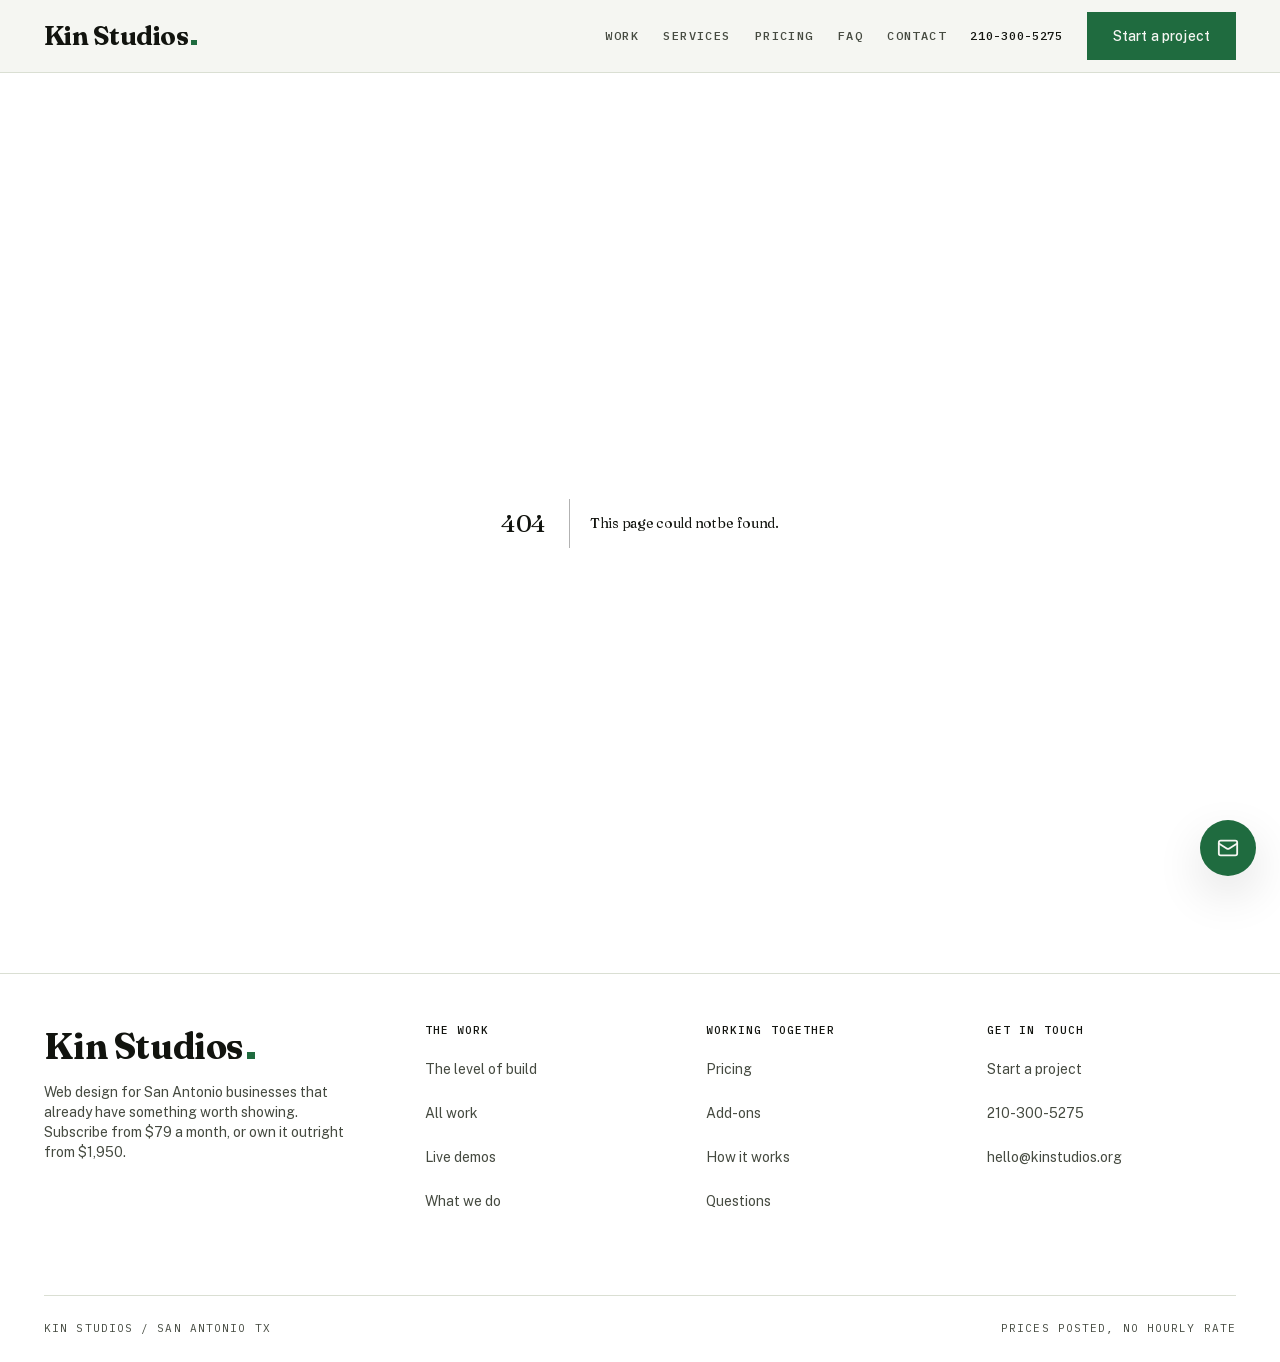
<file: 404/index.html>
<!DOCTYPE html><html lang="en" class="fraunces_b6c34245-module__xbWJ-a__variable public_sans_25607c12-module__xACLwq__variable ibm_plex_mono_efdc665a-module__IErB2G__variable"><head><meta charSet="utf-8"/><meta name="viewport" content="width=device-width, initial-scale=1"/><link rel="stylesheet" href="/_next/static/chunks/33lli6wamdin3.css" data-precedence="next"/><link rel="preload" as="script" fetchPriority="low" href="/_next/static/chunks/1inwntv0b4r-7.js"/><script src="/_next/static/chunks/1mhy_5g9suxaz.js" async=""></script><script src="/_next/static/chunks/3byuobrkyz9bj.js" async=""></script><script src="/_next/static/chunks/turbopack-0ktwgq__9x25e.js" async=""></script><script src="/_next/static/chunks/22t5rpvbeo4sj.js" async="" crossorigin=""></script><script src="/_next/static/chunks/0h2qsuyze9ds1.js" async="" crossorigin=""></script><meta name="robots" content="noindex"/><meta name="theme-color" content="#F5F6F2" media="(prefers-color-scheme: light)"/><meta name="theme-color" content="#0E1210" media="(prefers-color-scheme: dark)"/><title>Kin Studios · Web design for San Antonio businesses</title><meta name="description" content="San Antonio web design and app builds. Subscribe from $79 a month with hosting and edits included, or own your site outright from $1,950. Prices posted, live work to click through."/><meta name="application-name" content="Kin Studios"/><meta name="robots" content="index, follow"/><meta name="category" content="Web design"/><link rel="canonical" href="https://kinstudios.org/"/><meta name="format-detection" content="telephone=no"/><meta property="og:title" content="Kin Studios · Web design for San Antonio businesses"/><meta property="og:description" content="San Antonio web design and app builds. Subscribe from $79 a month with hosting and edits included, or own your site outright from $1,950. Prices posted, live work to click through."/><meta property="og:url" content="https://kinstudios.org/"/><meta property="og:site_name" content="Kin Studios"/><meta property="og:locale" content="en_US"/><meta property="og:image" content="https://kinstudios.org/opengraph-image.png?opengraph-image.1ghplbh7hl4lz.png"/><meta property="og:image:type" content="image/png"/><meta property="og:image:width" content="1200"/><meta property="og:image:height" content="630"/><meta property="og:image:alt" content="Kin Studios: web design for San Antonio businesses. Subscribe from $79 a month, or own it outright from $1,950."/><meta property="og:type" content="website"/><meta name="twitter:card" content="summary_large_image"/><meta name="twitter:title" content="Kin Studios · Web design for San Antonio businesses"/><meta name="twitter:description" content="San Antonio web design and app builds. Subscribe from $79 a month with hosting and edits included, or own your site outright from $1,950. Prices posted, live work to click through."/><meta name="twitter:image" content="https://kinstudios.org/twitter-image.png?twitter-image.1ghplbh7hl4lz.png"/><meta name="twitter:image:alt" content="Kin Studios: web design for San Antonio businesses. Subscribe from $79 a month, or own it outright from $1,950."/><meta name="twitter:image:type" content="image/png"/><meta name="twitter:image:width" content="1200"/><meta name="twitter:image:height" content="630"/><link rel="icon" href="/favicon.ico?favicon.026jp6olauwmo.ico" sizes="48x48" type="image/x-icon"/><link rel="icon" href="/icon.png?icon.1pyu0n_5-j0st.png" sizes="512x512" type="image/png"/><link rel="apple-touch-icon" href="/apple-icon.png?apple-icon.0tcwi02oncski.png" sizes="180x180" type="image/png"/><meta name="next-size-adjust" content=""/><title>404: This page could not be found.</title><script src="/_next/static/chunks/0cz1d0mv5g_q7.js" noModule=""></script></head><body><div hidden=""><!--$--><!--/$--></div><script type="application/ld+json">{"@context":"https://schema.org","@graph":[{"@type":"ProfessionalService","@id":"https://kinstudios.org/#org","name":"Kin Studios","url":"https://kinstudios.org","logo":"https://kinstudios.org/icon.png","image":"https://kinstudios.org/opengraph-image.png","description":"Web design and app builds for San Antonio businesses. Subscribe from $79 a month, or own your site outright from $1,950. Prices posted.","telephone":"+12103005275","email":"hello@kinstudios.org","priceRange":"$79/mo to $15,000+","address":{"@type":"PostalAddress","addressLocality":"San Antonio","addressRegion":"TX","addressCountry":"US"},"areaServed":{"@type":"City","name":"San Antonio","sameAs":"https://en.wikipedia.org/wiki/San_Antonio"},"knowsAbout":["Web design","Website development","Mobile app design","E-commerce","Online booking","3D web experiences"],"contactPoint":{"@type":"ContactPoint","telephone":"+12103005275","email":"hello@kinstudios.org","contactType":"sales","areaServed":"US","availableLanguage":"en"}},{"@type":"WebSite","@id":"https://kinstudios.org/#website","url":"https://kinstudios.org","name":"Kin Studios","publisher":{"@id":"https://kinstudios.org/#org"},"inLanguage":"en-US"}]}</script><header id="hd" class=""><div class="wrap"><div class="bar"><a class="mark " href="/#top" aria-label="Kin Studios home">Kin Studios<span class="dot" aria-hidden="true"></span></a><nav class="desk" aria-label="Primary"><a href="/#work">Work</a><a href="/#services">Services</a><a href="/#pricing">Pricing</a><a href="/#faq">FAQ</a><a href="/#contact">Contact</a><a href="tel:+12103005275" class="phone">210-300-5275</a><a class="btn" href="/#contact">Start a project</a></nav><button class="burger" aria-expanded="false" aria-controls="mn" aria-label="Open menu"><svg viewBox="0 0 24 24" fill="none" stroke="currentColor" stroke-width="1.8" aria-hidden="true"><path d="M3 6h18M3 12h18M3 18h18"></path></svg></button></div><nav class="mobnav" id="mn" aria-label="Mobile"><a href="/#work">Work</a><a href="/#services">Services</a><a href="/#pricing">Pricing</a><a href="/#faq">FAQ</a><a href="/#contact">Contact</a><a href="tel:+12103005275">210-300-5275</a></nav></div></header><div style="font-family:system-ui,&quot;Segoe UI&quot;,Roboto,Helvetica,Arial,sans-serif,&quot;Apple Color Emoji&quot;,&quot;Segoe UI Emoji&quot;;height:100vh;text-align:center;display:flex;flex-direction:column;align-items:center;justify-content:center"><div><style>body{color:#000;background:#fff;margin:0}.next-error-h1{border-right:1px solid rgba(0,0,0,.3)}@media (prefers-color-scheme:dark){body{color:#fff;background:#000}.next-error-h1{border-right:1px solid rgba(255,255,255,.3)}}</style><h1 class="next-error-h1" style="display:inline-block;margin:0 20px 0 0;padding:0 23px 0 0;font-size:24px;font-weight:500;vertical-align:top;line-height:49px">404</h1><div style="display:inline-block"><h2 style="font-size:14px;font-weight:400;line-height:49px;margin:0">This page could not be found.</h2></div></div></div><!--$--><!--/$--><footer class="site-foot border-t border-line"><div class="wrap"><div class="grid gap-8 pb-8 sm:grid-cols-2 lg:grid-cols-[1.4fr_repeat(3,1fr)]"><div><a class="mark " href="/#top" aria-label="Kin Studios home">Kin Studios<span class="dot" aria-hidden="true"></span></a><p class="mt-3 max-w-[34ch] text-sm text-ink-soft">Web design for San Antonio businesses that already have something worth showing. Subscribe from $79 a month, or own it outright from $1,950.</p></div><nav aria-label="The work"><h3 class="mt-0 mb-2 font-mono text-[11px] font-medium tracking-[.1em] text-ink uppercase">The work</h3><ul class="m-0 list-none p-0"><li><a class="flex min-h-[44px] items-center text-sm text-ink-soft transition-colors hover:text-green" href="/#work">The level of build</a></li><li><a class="flex min-h-[44px] items-center text-sm text-ink-soft transition-colors hover:text-green" href="/work">All work</a></li><li><a class="flex min-h-[44px] items-center text-sm text-ink-soft transition-colors hover:text-green" href="/#demos">Live demos</a></li><li><a class="flex min-h-[44px] items-center text-sm text-ink-soft transition-colors hover:text-green" href="/#services">What we do</a></li></ul></nav><nav aria-label="Working together"><h3 class="mt-0 mb-2 font-mono text-[11px] font-medium tracking-[.1em] text-ink uppercase">Working together</h3><ul class="m-0 list-none p-0"><li><a class="flex min-h-[44px] items-center text-sm text-ink-soft transition-colors hover:text-green" href="/#pricing">Pricing</a></li><li><a class="flex min-h-[44px] items-center text-sm text-ink-soft transition-colors hover:text-green" href="/#addons">Add-ons</a></li><li><a class="flex min-h-[44px] items-center text-sm text-ink-soft transition-colors hover:text-green" href="/#how">How it works</a></li><li><a class="flex min-h-[44px] items-center text-sm text-ink-soft transition-colors hover:text-green" href="/#faq">Questions</a></li></ul></nav><nav aria-label="Get in touch"><h3 class="mt-0 mb-2 font-mono text-[11px] font-medium tracking-[.1em] text-ink uppercase">Get in touch</h3><ul class="m-0 list-none p-0"><li><a class="flex min-h-[44px] items-center text-sm text-ink-soft transition-colors hover:text-green" href="/#contact">Start a project</a></li><li><a class="flex min-h-[44px] items-center text-sm text-ink-soft transition-colors hover:text-green" href="tel:+12103005275">210-300-5275</a></li><li><a class="flex min-h-[44px] items-center text-sm text-ink-soft transition-colors hover:text-green" href="mailto:function(){throw Error(&quot;Attempted to call EMAIL() from the server but EMAIL is on the client. It&#x27;s not possible to invoke a client function from the server, it can only be rendered as a Component or passed to props of a Client Component.&quot;)}">hello@kinstudios.org</a></li></ul></nav></div><div class="legal"><span>Kin Studios / San Antonio TX</span><span>Prices posted, no hourly rate</span></div></div></footer><button type="button" class="ai-launch" aria-expanded="false" aria-controls="ai-panel" aria-label="Send us a message"><svg xmlns="http://www.w3.org/2000/svg" width="22" height="22" viewBox="0 0 24 24" fill="none" stroke="currentColor" stroke-width="2" stroke-linecap="round" stroke-linejoin="round" class="lucide lucide-mail" aria-hidden="true"><path d="m22 7-8.991 5.727a2 2 0 0 1-2.009 0L2 7"></path><rect x="2" y="4" width="20" height="16" rx="2"></rect></svg></button><script src="/_next/static/chunks/1inwntv0b4r-7.js" id="_R_" async=""></script><script>(self.__next_f=self.__next_f||[]).push([0])</script><script>self.__next_f.push([1,"1:\"$Sreact.fragment\"\n3:I[87832,[\"/_next/static/chunks/22t5rpvbeo4sj.js\"],\"Header\"]\n4:I[39756,[\"/_next/static/chunks/0h2qsuyze9ds1.js\"],\"default\"]\n5:I[37457,[\"/_next/static/chunks/0h2qsuyze9ds1.js\"],\"default\"]\n6:I[87832,[\"/_next/static/chunks/22t5rpvbeo4sj.js\"],\"Wordmark\"]\n14:I[68027,[\"/_next/static/chunks/22t5rpvbeo4sj.js\"],\"default\",1]\n:HL[\"/_next/static/chunks/33lli6wamdin3.css\",\"style\"]\n2:T4a0,{\"@context\":\"https://schema.org\",\"@graph\":[{\"@type\":\"ProfessionalService\",\"@id\":\"https://kinstudios.org/#org\",\"name\":\"Kin Studios\",\"url\":\"https://kinstudios.org\",\"logo\":\"https://kinstudios.org/icon.png\",\"image\":\"https://kinstudios.org/opengraph-image.png\",\"description\":\"Web design and app builds for San Antonio businesses. Subscribe from $79 a month, or own your site outright from $1,950. Prices posted.\",\"telephone\":\"+12103005275\",\"email\":\"hello@kinstudios.org\",\"priceRange\":\"$79/mo to $15,000+\",\"address\":{\"@type\":\"PostalAddress\",\"addressLocality\":\"San Antonio\",\"addressRegion\":\"TX\",\"addressCountry\":\"US\"},\"areaServed\":{\"@type\":\"City\",\"name\":\"San Antonio\",\"sameAs\":\"https://en.wikipedia.org/wiki/San_Antonio\"},\"knowsAbout\":[\"Web design\",\"Website development\",\"Mobile app design\",\"E-commerce\",\"Online booking\",\"3D web experiences\"],\"contactPoint\":{\"@type\":\"ContactPoint\",\"telephone\":\"+12103005275\",\"email\":\"hello@kinstudios.org\",\"contactType\":\"sales\",\"areaServed\":\"US\",\"availableLanguage\":\"en\"}},{\"@type\":\"WebSite\",\"@id\":\"https://kinstudios.org/#website\",\"url\":\"https://kinstudios.org\",\"name\":\"Kin Studios\",\"publisher\":{\"@id\":\"https://kinstudios.org/#org\"},\"inLanguage\":\"en-US\"}]}12:X\n0:{\"P\":null,\"c\":[\"\",\"_not-found\",\"\"],\"q\":\"\",\"i\":false,\"f\":[[[\"\",{\"children\":[\"/_not-found\",{\"children\":[\"__PAGE__\",{},\"$undefined\",\"$undefined\",4608]},\"$undefined\",\"$undefined\",4608]},\"$undefined\",\"$undefined\",4624],[[\"$\",\"$1\",\"c\",{\"children\":[[[\"$\",\"link\",\"0\",{\"rel\":\"stylesheet\",\"href\":\"/_next/static/chunks/33lli6wamdin3.css\",\"precedence\":\"next\",\"crossOrigin\":\"$undefined\",\"nonce\":\"$undefined\"}],[\"$\",\"script\",\"script-0\",{\"src\":\"/_next/static/chunks/22t5rpvbeo4sj.js\",\"async\":true,\"nonce\":\"$undefined\"}]],[\"$\",\"html\",null,{\"lang\":\"en\",\"className\":\"fraunces_b6c34245-module__xbWJ-a__variable public_sans_25607c12-module__xACLwq__variable ibm_plex_mono_efdc665a-module__IErB2G__variable\",\"children\":[\"$\",\"body\",null,{\"children\":[[\"$\",\"script\",null,{\"type\":\"application/ld+json\",\"dangerouslySetInnerHTML\":{\"__html\":\"$2\"}}],[\"$\",\"$L3\",null,{}],[\"$\",\"$L4\",null,{\"parallelRouterKey\":\"children\",\"error\":\"$undefined\",\"errorStyles\":\"$undefined\",\"errorScripts\":\"$undefined\",\"template\":[\"$\",\"$L5\",null,{}],\"templateStyles\":\"$undefined\",\"templateScripts\":\"$undefined\",\"notFound\":[[[\"$\",\"title\",null,{\"children\":\"404: This page could not be found.\"}],[\"$\",\"div\",null,{\"style\":{\"fontFamily\":\"system-ui,\\\"Segoe UI\\\",Roboto,Helvetica,Arial,sans-serif,\\\"Apple Color Emoji\\\",\\\"Segoe UI Emoji\\\"\",\"height\":\"100vh\",\"textAlign\":\"center\",\"display\":\"flex\",\"flexDirection\":\"column\",\"alignItems\":\"center\",\"justifyContent\":\"center\"},\"children\":[\"$\",\"div\",null,{\"children\":[[\"$\",\"style\",null,{\"dangerouslySetInnerHTML\":{\"__html\":\"body{color:#000;background:#fff;margin:0}.next-error-h1{border-right:1px solid rgba(0,0,0,.3)}@media (prefers-color-scheme:dark){body{color:#fff;background:#000}.next-error-h1{border-right:1px solid rgba(255,255,255,.3)}}\"}}],[\"$\",\"h1\",null,{\"className\":\"next-error-h1\",\"style\":{\"display\":\"inline-block\",\"margin\":\"0 20px 0 0\",\"padding\":\"0 23px 0 0\",\"fontSize\":24,\"fontWeight\":500,\"verticalAlign\":\"top\",\"lineHeight\":\"49px\"},\"children\":404}],[\"$\",\"div\",null,{\"style\":{\"display\":\"inline-block\"},\"children\":[\"$\",\"h2\",null,{\"style\":{\"fontSize\":14,\"fontWeight\":400,\"lineHeight\":\"49px\",\"margin\":0},\"children\":\"This page could not be found.\"}]}]]}]}]],[]],\"forbidden\":\"$undefined\",\"unauthorized\":\"$undefined\"}],[\"$\",\"footer\",null,{\"className\":\"site-foot border-t border-line\",\"children\":[\"$\",\"div\",null,{\"className\":\"wrap\",\"children\":[[\"$\",\"div\",null,{\"className\":\"grid gap-8 pb-8 sm:grid-cols-2 lg:grid-cols-[1.4fr_repeat(3,1fr)]\",\"children\":[[\"$\",\"div\",null,{\"children\":[[\"$\",\"$L6\",null,{}],[\"$\",\"p\",null,{\"className\":\"mt-3 max-w-[34ch] text-sm text-ink-soft\",\"children\":\"Web design for San Antonio businesses that already have something worth showing. Subscribe from $79 a month, or own it outright from $1,950.\"}]]}],[[\"$\",\"nav\",\"The work\",{\"aria-label\":\"The work\",\"children\":[[\"$\",\"h3\",null,{\"className\":\"mt-0 mb-2 font-mono text-[11px] font-medium tracking-[.1em] text-ink uppercase\",\"children\":\"The work\"}],[\"$\",\"ul\",null,{\"className\":\"m-0 list-none p-0\",\"children\":[\"$L7\",\"$L8\",\"$L9\",\"$La\"]}]]}],\"$Lb\",\"$Lc\"]]}],\"$Ld\"]}]}],\"$Le\",\"$Lf\"]}]}]]}],{\"children\":[\"$L10\",{\"children\":[\"$L11\",{},null,false,null]},null,false,\"$12\"]},null,false,null],\"$L13\",false]],\"m\":\"$undefined\",\"G\":[\"$14\",[\"$L15\"]],\"S\":true,\"h\":null,\"r\":\"$undefined\",\"s\":\"$undefined\",\"a\":\"$undefined\",\"l\":\"$undefined\",\"p\":\"$undefined\",\"d\":\"$undefined\",\"b\":\"2kRmpX5X3shPloMTHPZbh\"}\n16:I[87832,[\"/_next/static/chunks/22t5rpvbeo4sj.js\"],\"PHONE_HREF\"]\n17:I[87832,[\"/_next/static/chunks/22t5rpvbeo4sj.js\"],\"PHONE\"]\n18:I[87832,[\"/_next/static/chunks/22t5rpvbeo4sj.js\"],\"EMAIL\"]\n19:I[42835,[\"/_next/static/chunks/22t5rpvbeo4sj.js\"],\"ScrollToTop\"]\n1a:I[12843,[\"/_next/static/chunks/22t5rpvbeo4sj.js\"],\"AiAssistant\"]\n1b:I[97367,[\"/_next/static/chunks/0h2qsuyze9ds1.js\"],\"OutletBoundary\"]\n1c:\"$Sreact.suspense\"\n1e:I[97367,[\"/_next/static/chunks/0h2qsuyze9ds1.js\"],\"ViewportBoundary\"]\n20:I[97367,[\"/_next/static/chunks/0h2qsuyze9ds1.js\"],\"MetadataBoundary\"]\n7:[\"$\",\"li\",\"The level of build\",{\"children\":[\"$\",\"a\",null,{\"className\":\"flex min-h-[44px] items-center text-sm text-ink-soft transition-colors hover:text-green\",\"href\":\"/#work\",\"children\":\"The level of build\"}]}]\n8:[\"$\",\"li\",\"All work\",{\"children\":[\"$\",\"a\",null,{\"className\":\"flex min-h-[44px] items-center text-sm text-ink-soft transition-colors hover:text-green\",\"href\":\"/work\",\"children\":\"All work\"}]}]\n9:[\"$\",\"li\",\"Live demos\",{\"children\":[\"$\",\"a\",null,{\"className\":\"flex min-h-[44px] items-center text-sm text-ink-soft transition-colors hover:text-green\",\"href\":\"/#demos\",\"children\":\"Live demos\"}]}]\na:[\"$\",\"li\",\"What we do\",{\"children\":[\"$\",\"a\",null,{\"className\":\"flex min-h-[44px] items-center text-sm text-ink-soft transition-colors hover:text-green\",\"href\":\"/#services\",\"children\":\"What we do\"}]}]\nb:[\"$\",\"nav\",\"Working together\",{\"aria-label\":\"Working together\",\"children\":[[\"$\",\"h3\",null,{\"className\":\"mt-0 mb-2 font-mono text-[11px] font-medium tracking-[.1em] text-ink uppercase\",\"children\":\"Working together\"}],[\"$\",\"ul\",null,{\"className\":\"m-0 list-none p-0\",\"children\":[[\"$\",\"li\",\"Pricing\",{\"children\":[\"$\",\"a\",null,{\"className\":\"flex min-h-[44px] items-center text-sm text-ink-soft transition-colors hover:text-green\",\"href\":\"/#pricing\",\"children\":\"Pricing\"}]}],[\"$\",\"li\",\"Add-ons\",{\"children\":[\"$\",\"a\",null,{\"className\":\"flex min-h-[44px] items-center text-sm text-ink-soft transition-colors hover:text-green\",\"href\":\"/#addons\",\"children\":\"Add-ons\"}]}],[\"$\",\"li\",\"How it works\",{\"children\":[\"$\",\"a\",null,{\"className\":\"flex min-h-[44px] items-center text-sm text-ink-soft transition-colors hover:text-green\",\"href\":\"/#how\",\"children\":\"How it works\"}]}],[\"$\",\"li\",\"Questions\",{\"children\":[\"$\",\"a\",null,{\"className\":\"flex min-h-[44px] items-center text-sm text-ink-soft transition-colors hover:text-green\",\"href\":\"/#faq\",\"children\":\"Questions\"}]}]]}]]}]\nc:[\"$\",\"nav\",\"Get in touch\",{\"aria-label\":\"Get in touch\",\"children\":[[\"$\",\"h3\",null,{\"className\":\"mt-0 mb-2 font-mono text-[11px] font-medium tracking-[.1em] text-ink uppercase\",\"children\":\"Get in touch\"}],[\"$\",\"ul\",null,{\"className\":\"m-0 list-none p-0\",\"children\":[[\"$\",\"li\",\"Start a project\",{\"children\":[\"$\",\"a\",null,{\"className\":\"flex min-h-[44px] items-center text-sm text-ink-soft transition-colors hover:text-green\",\"href\":\"/#contact\",\"children\":\"Start a project\"}]}],[\"$\",\"li\",\"function(){throw Error(\\\"Attempted to call PHONE() from the server but PHONE is on the client. It's not possible to invoke a client function from the server, it can only be rendered as a Component or passed to props of a Client Component.\\\")}\",{\"children\":[\"$\",\"a\",null,{\"className\":\"flex min-h-[44px] items-center text-sm text-ink-soft transition-colors hover:text-green\",\"href\":\"$16\",\"children\":\"$17\"}]}],[\"$\",\"li\",\"function(){throw Error(\\\"Attempted to call EMAIL() from the server but EMAIL is on the client. It's not possible to invoke a client function from the server, it can only be rendered as a Component or passed to props of a Client Component.\\\")}\",{\"children\":[\"$\",\"a\",null,{\"className\":\"flex min-h-[44px] items-center text-sm text-ink-soft transition-colors hover:text-green\",\"href\":\"mailto:function(){throw Error(\\\"Attempted to call EMAIL() from the server but EMAIL is on the client. It's not possible to invoke a client function from the server, it can only be rendered as a Component or passed to props of a Client Component.\\\")}\",\"children\":\"$18\"}]}]]}]]}]\nd:[\"$\",\"div\",null,{\"className\":\"legal\",\"children\":[[\"$\",\"span\",null,{\"children\":\"Kin Studios / San Antonio TX\"}],[\"$\",\"span\",null,{\"children\":\"Prices posted, no hourly rate\"}]]}]\ne:[\"$\",\"$L19\",null,{}]\nf:[\"$\",\"$L1a\",null,{}]\n10:[\"$\",\"$1\",\"c\",{\"children\":[null,[\"$\",\"$L4\",null,{\"parallelRouterKey\":\"children\",\"error\":\"$undefined\",\"errorStyles\":\"$undefined\",\"errorScripts\":\"$undefined\",\"template\":[\"$\",\"$L5\",null,{}],\"templateStyles\":\"$undefined\",\"templateScripts\":\"$undefined\",\"notFound\":\"$undefined\",\"forbidden\":\"$undefined\",\"unauthorized\":\"$undefined\"}]]}]\n11:[\"$\",\"$1\",\"c\",{\"children\":[[[\"$\",\"title\",null,{\"children\":\"404: This page could not be found.\"}],[\"$\",\"div\",null,{\"style\":\"$0:f:0:1:0:props:children:1:props:children:props:children:2:props:notFound:0:1:props:style\",\"children\":[\"$\",\"div\",null,{\"children\":[[\"$\",\"style\",null,{\"dangerouslySetInnerHTML\":{\"__html\":\"body{color:#000;background:#fff;margin:0}.next-error-h1{border-right:1px solid rgba(0,0,0,.3)}@media (prefers-color-scheme:dark){body{color:#fff;background:#000}.next-error-h1{border-right:1px solid rgba(255,255,255,.3)}}\"}}],[\"$\",\"h1\",null,{\"className\":\"next-error-h1\",\"style\":\"$0:f:0:1:0:props:children:1:props:children:props:children:2:props:notFound:0:1:props:children:props:children:1:props:style\",\"children\":404}],[\"$\",\"div\",null,{\"style\":\"$0:f:0:1:0:props:children:1:props:children:props:children:2:props:notFound:0:1:props:children:props:children:2:props:style\",\"children\":[\"$\",\"h2\",null,{\"style\":\"$0:f:0:1:0:props:children:1:props:children:props:children:2:props:notFound:0:1:props:children:props:children:2:props:children:props:style\",\"children\":\"This page could not be found.\"}]}]]}]}]],null,[\"$\",\"$L1b\",null,{\"children\":[\"$\",\"$1c\",null,{\"name\":\"Next.MetadataOutlet\",\"children\":\"$@1d\"}]}]]}]\n13:[\"$\",\"$1\",\"h\",{\"children\":[[\"$\",\"meta\",null,{\"name\":\"robots\",\"content\":\"noindex\"}],[\"$\",\"$L1e\",null,{\"children\":\"$L1f\"}],[\"$\",\"div\",null,{\"hidden\":true,\"children\":[\"$\",\"$L20\",null,{\"children\":[\"$\",\"$1c\",null,{\"name\":\"Next.Metadata\",\"children\":\"$L21\"}]}]}],[\"$\",\"meta\",null,{\"name\":\"next-size-adjust\",\"content\":\"\"}]]}]\n15:[\"$\",\"link\",\"0\",{\"rel\":\"stylesheet\",\"href\":\"/_next/static/chunks/33lli6wamdin3.css\",\"precedence\":\"next\",\"crossOrigin\":\"$undefined\",\"nonce\":\"$undefined\"}]\n12:C\n1f:[[\"$\",\"meta\",\"0\",{\"charSet\":\"utf-8\"}],[\"$\",\"meta\",\"1\",{\"name\":\"viewport\",\"content\":\"width=device-width, initial-scale=1\"}],[\"$\",\"meta\",\"2\",{\"name\":\"theme-color\",\"content\":\"#F5F6F2\",\"media\":\"(prefers-color-scheme: light)\"}],[\"$\",\"meta\",\"3\",{\"name\":\"theme-color\",\"content\":\"#0E1210\",\"media\":\"(prefers-color-scheme: dark)\"}]]\n22:I[27201,[\"/_next/static/chunks/0h2qsuyze9ds1.js\"],\"IconMark\"]\n1d:null\n21:[[\"$\",\"title\",\"0\",{\"children\":\"Kin Studios · Web design for San Antonio businesses\"}],[\"$\",\"meta\",\"1\",{\"name\":\"description\",\"content\":\"San Antonio web design and app builds. Subscribe from $79 a month with hosting and edits included, or own your site outright from $1,950. Prices posted, live work to click through.\"}],[\"$\",\"meta\",\"2\",{\"name\":\"application-name\",\"content\":\"Kin Studios\"}],[\"$\",\"meta\",\"3\",{\"name\":\"robots\",\"content\":\"index, follow\"}],[\"$\",\"meta\",\"4\",{\"name\":\"category\",\"content\":\"Web design\"}],[\"$\",\"link\",\"5\",{\"rel\":\"canonical\",\"href\":\"https://kinstudios.org/\"}],[\"$\",\"meta\",\"6\",{\"name\":\"format-detection\",\"content\":\"telephone=no\"}],[\"$\",\"meta\",\"7\",{\"property\":\"og:title\",\"content\":\"Kin Studios · Web design for San Antonio businesses\"}],[\"$\",\"meta\",\"8\",{\"property\":\"og:description\",\"content\":\"San Antonio web design and app builds. Subscribe from $79 a month with hosting and edits included, or own your site outright from $1,950. Prices posted, live work to click through.\"}],[\"$\",\"meta\",\"9\",{\"property\":\"og:url\",\"content\":\"https://kinstudios.org/\"}],[\"$\",\"meta\",\"10\",{\"property\":\"og:site_name\",\"content\":\"Kin Studios\"}],[\"$\",\"meta\",\"11\",{\"property\":\"og:locale\",\"content\":\"en_US\"}],[\"$\",\"meta\",\"12\",{\"property\":\"og:image\",\"content\":\"https://kinstudios.org/opengraph-image.png?opengraph-image.1ghplbh7hl4lz.png\"}],[\"$\",\"meta\",\"13\",{\"property\":\"og:image:type\",\"content\":\"image/png\"}],[\"$\",\"meta\",\"14\",{\"property\":\"og:image:width\",\"content\":\"1200\"}],[\"$\",\"meta\",\"15\",{\"property\":\"og:image:height\",\"content\":\"630\"}],[\"$\",\"meta\",\"16\",{\"property\":\"og:image:alt\",\"content\":\"Kin Studios: web design for San Antonio businesses. Subscribe from $79 a month, or own it outright from $1,950.\"}],[\"$\",\"meta\",\"17\",{\"property\":\"og:type\",\"content\":\"website\"}],[\"$\",\"meta\",\"18\",{\"name\":\"twitter:card\",\"content\":\"summary_large_image\"}],[\"$\",\"meta\",\"19\",{\"name\":\"twitter:title\",\"content\":\"Kin Studios · Web design for San Antonio businesses\"}],[\"$\",\"meta\",\"20\",{\"name\":\"twitter:description\",\"content\":\"San Antonio web design and app builds. Subscribe from $79 a month with hosting and edits included, or own your site outright from $1,950. Prices posted, live work to click through.\"}],[\"$\",\"meta\",\"21\",{\"name\":\"twitter:image\",\"content\":\"https://kinstudios.org/twitter-image.png?twitter-image.1ghplbh7hl4lz.png\"}],[\"$\",\"meta\",\"22\",{\"name\":\"twitter:image:alt\",\"content\":\"Kin Studios: web design for San Antonio businesses. Subscribe from $79 a month, or own it outright from $1,950.\"}],[\"$\",\"meta\",\"23\",{\"name\":\"twitter:image:type\",\"content\":\"image/png\"}],[\"$\",\"meta\",\"24\",{\"name\":\"twitter:image:width\",\"content\":\"1200\"}],[\"$\",\"meta\",\"25\",{\"name\":\"twitter:image:height\",\"content\":\"630\"}],[\"$\",\"link\",\"26\",{\"rel\":\"icon\",\"href\":\"/favicon.ico?favicon.026jp6olauwmo.ico\",\"sizes\":\"48x48\",\"type\":\"image/x-icon\"}],[\"$\",\"link\",\"27\",{\"rel\":\"icon\",\"href\":\"/icon.png?icon.1pyu0n_5-j0st.png\",\"sizes\":\"512x512\",\"type\":\"image/png\"}],[\"$\",\"link\",\"28\",{\"rel\":\"apple-touch-icon\",\"href\":\"/apple-icon.png?apple-icon.0tcwi02oncski.png\",\"sizes\":\"180x180\",\"type\":\"image/png\"}],[\"$\",\"$L22\",\"29\",{}]]\n"])</script></body></html>
</file>
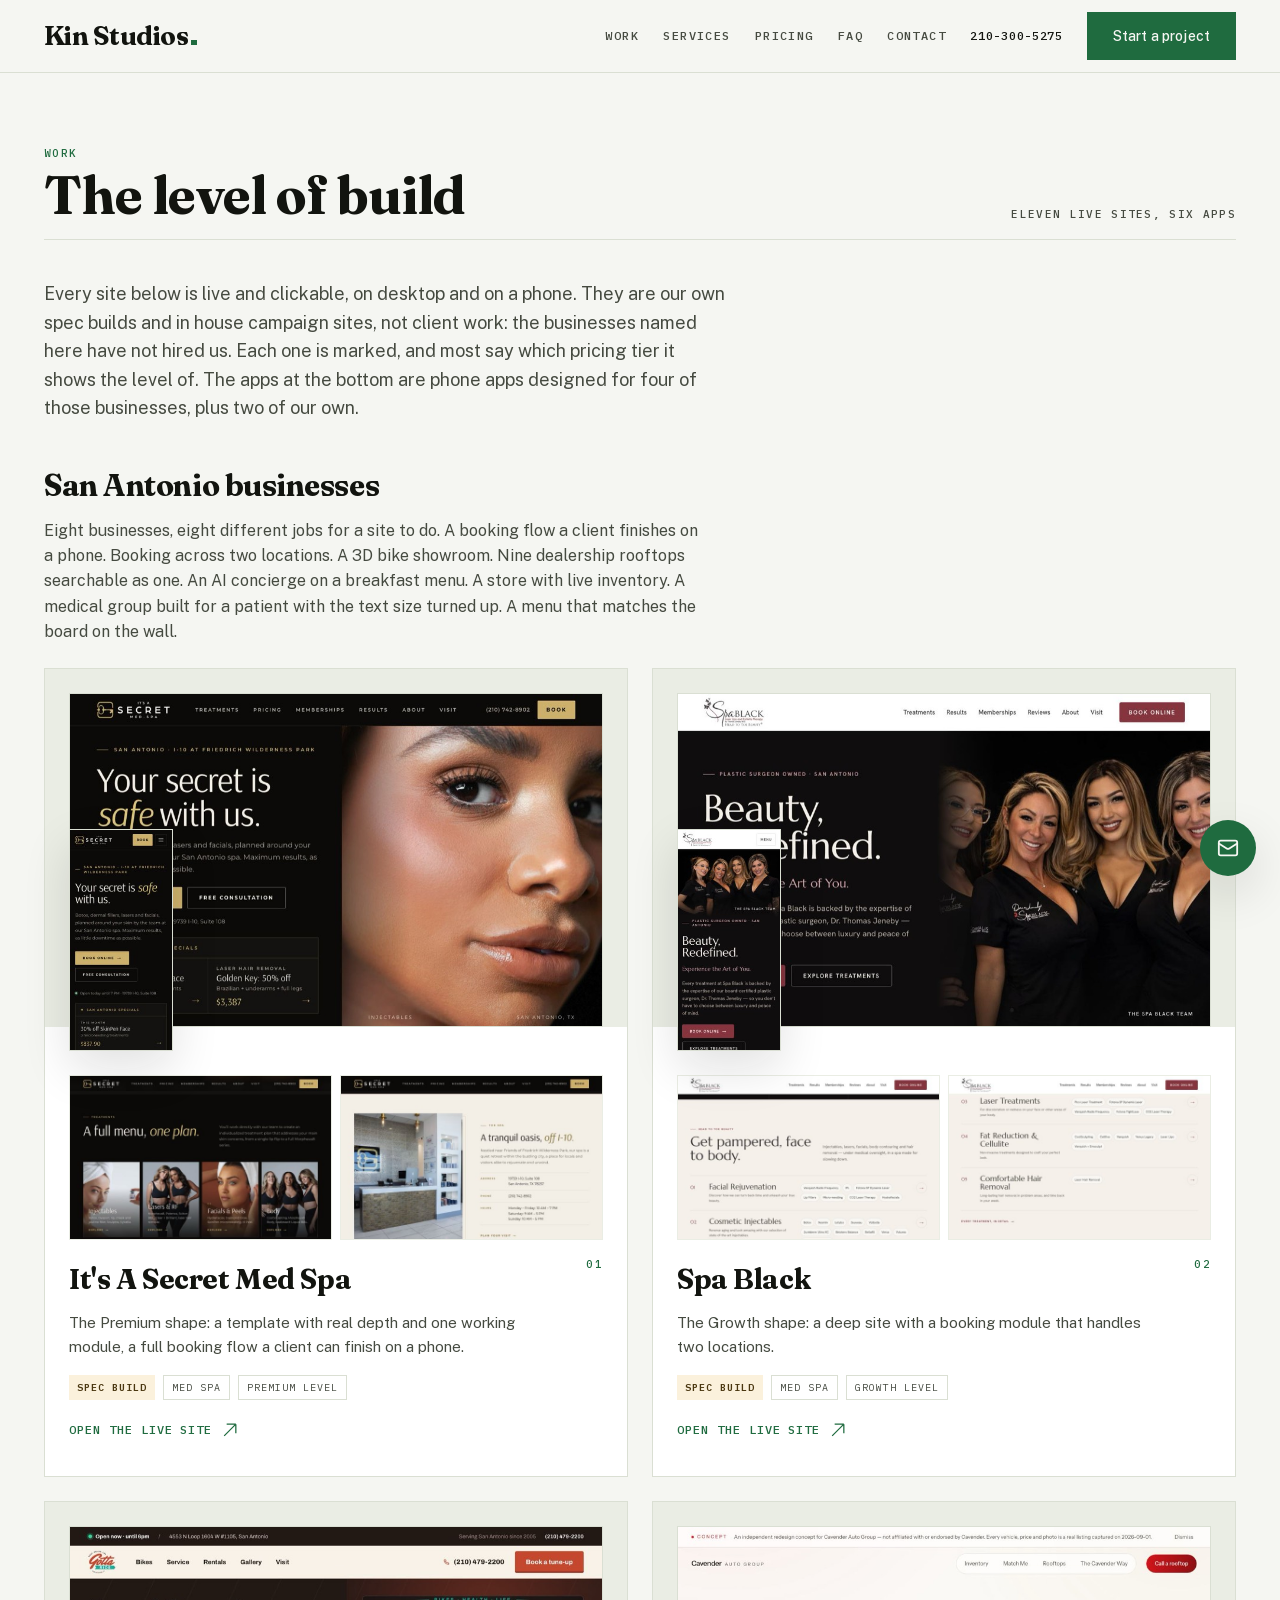
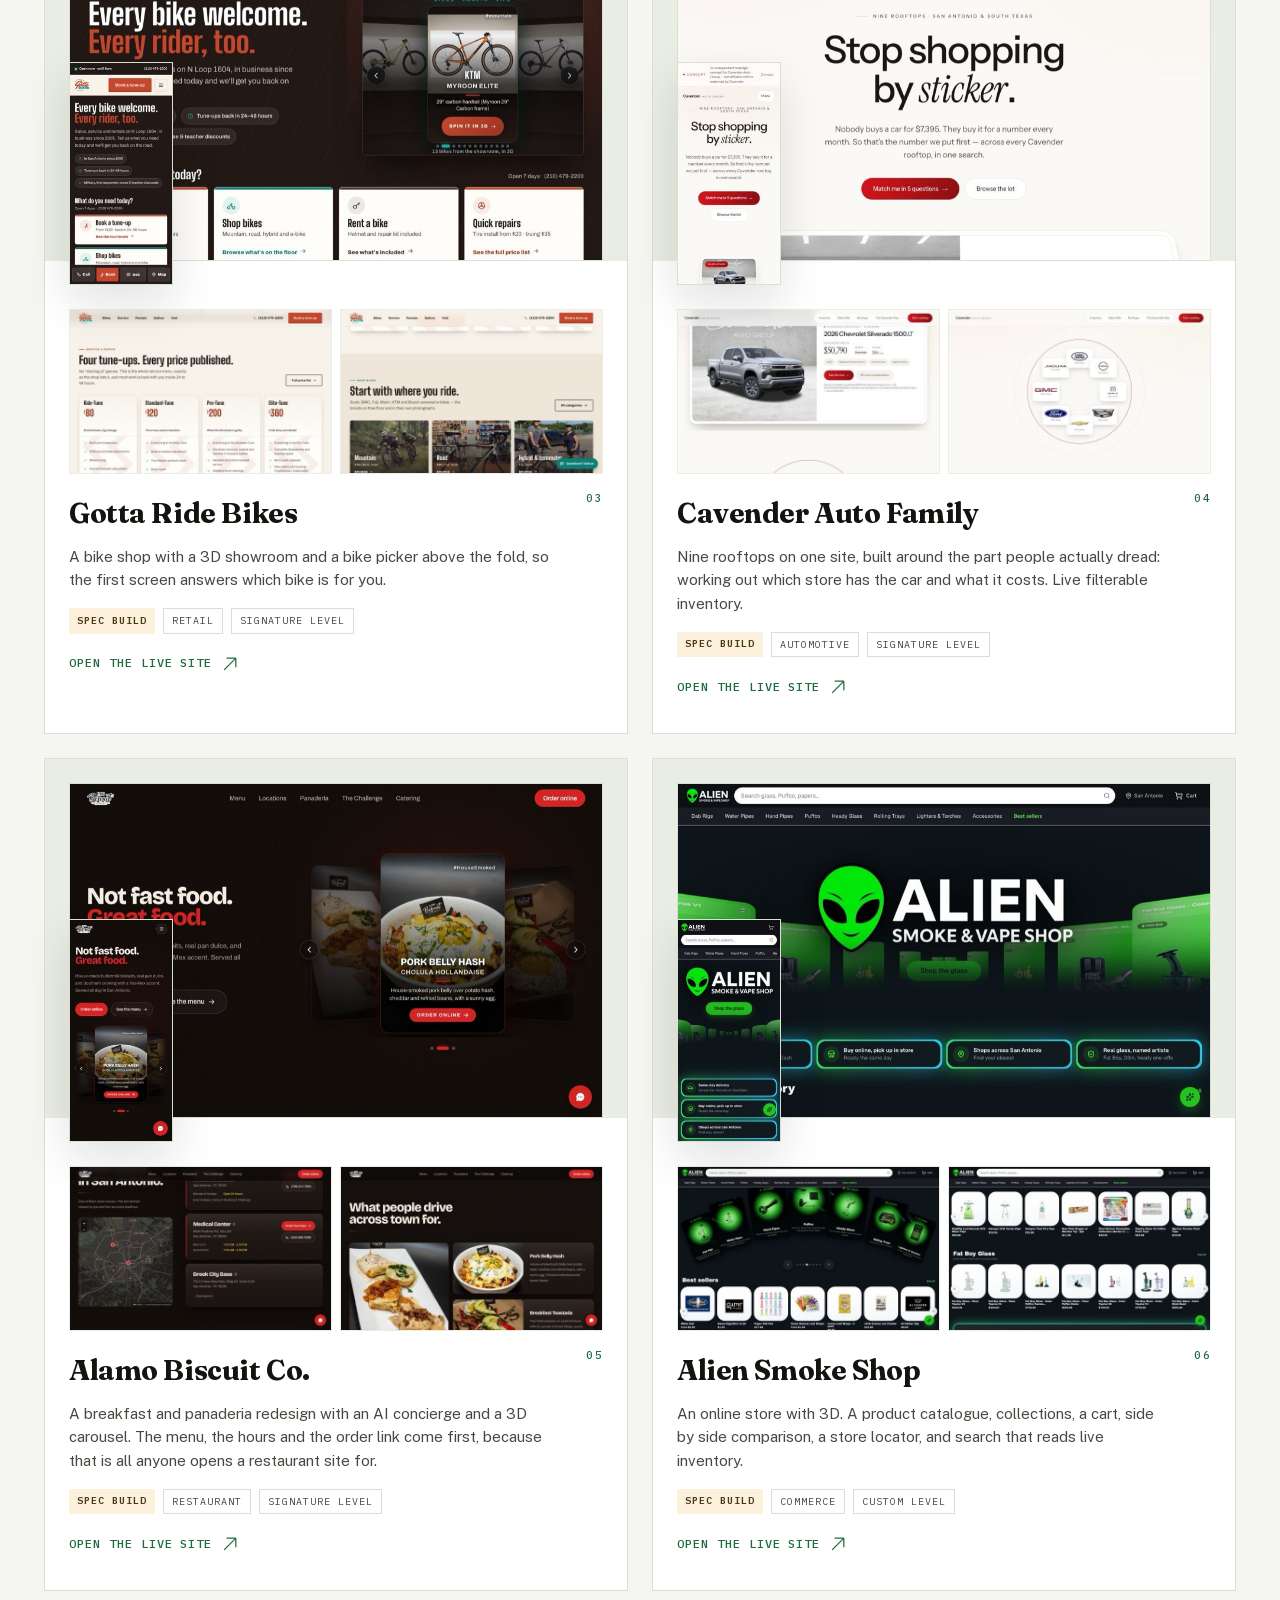
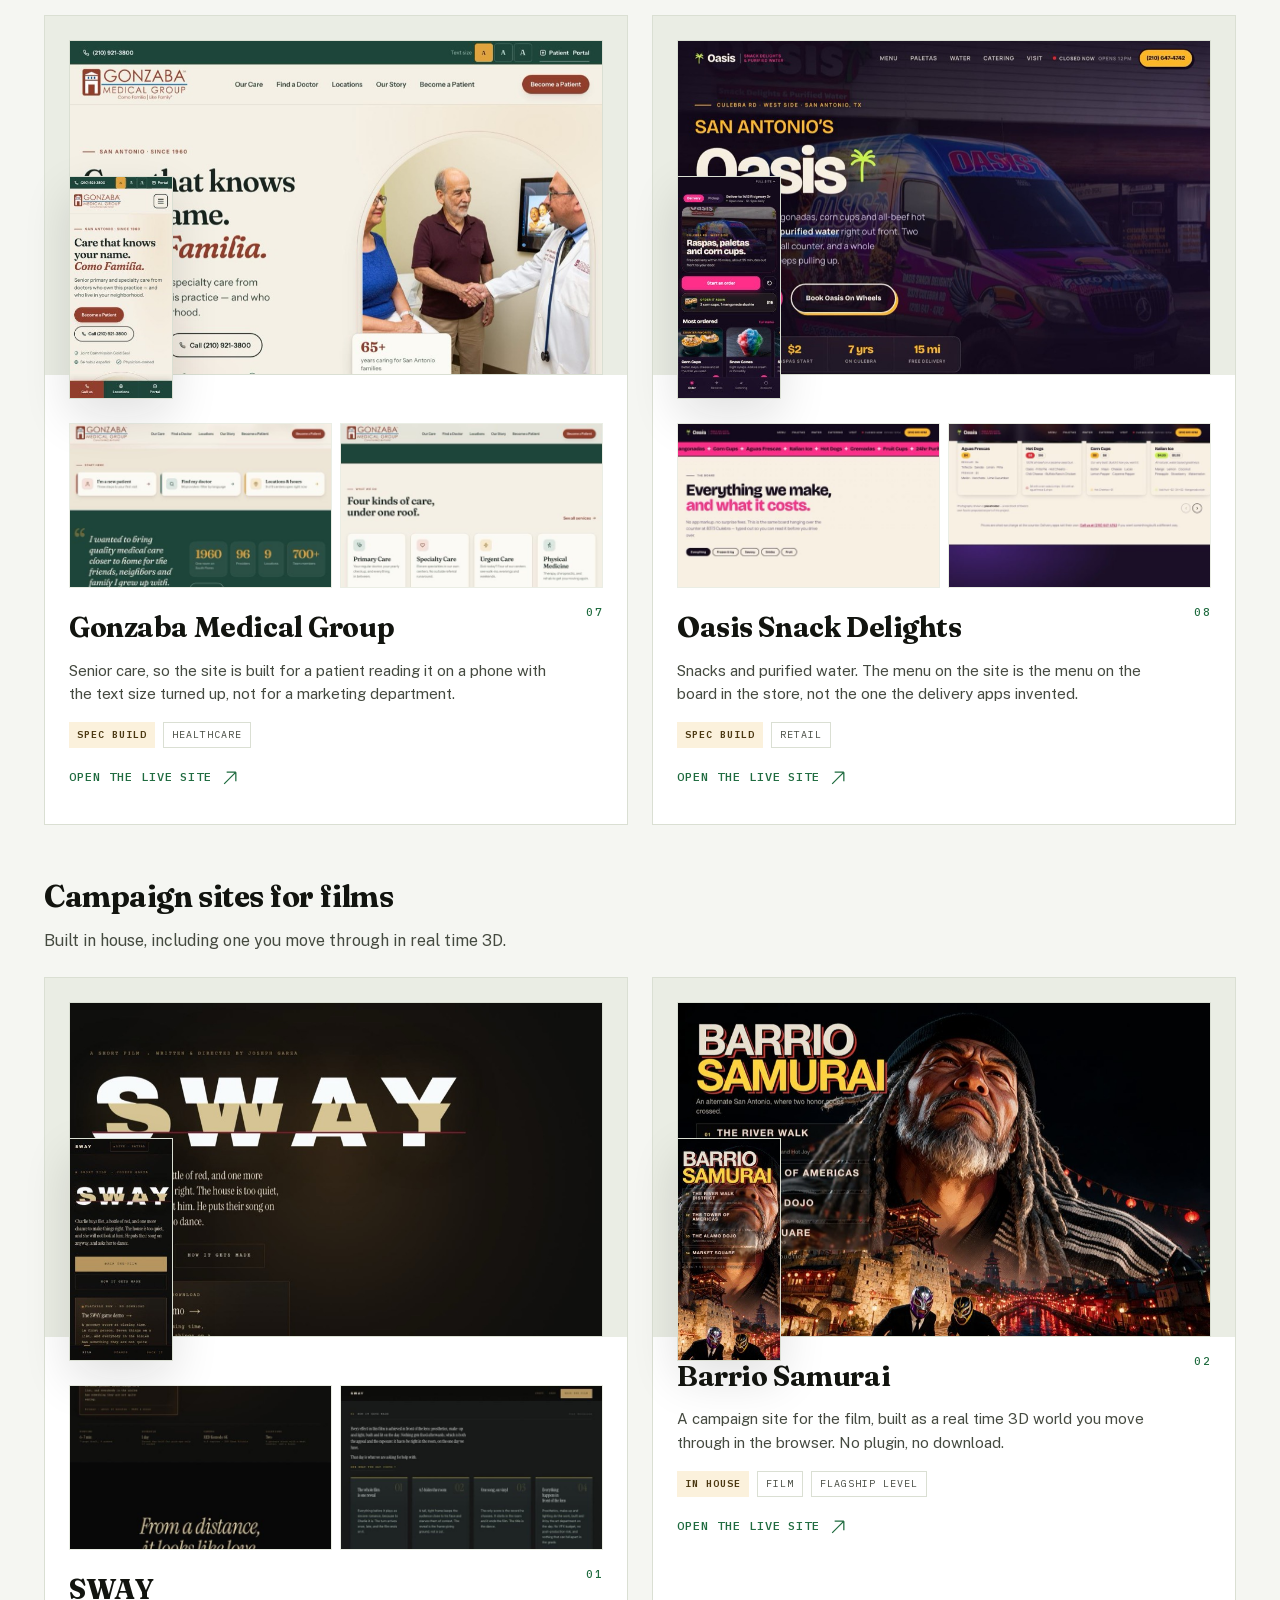
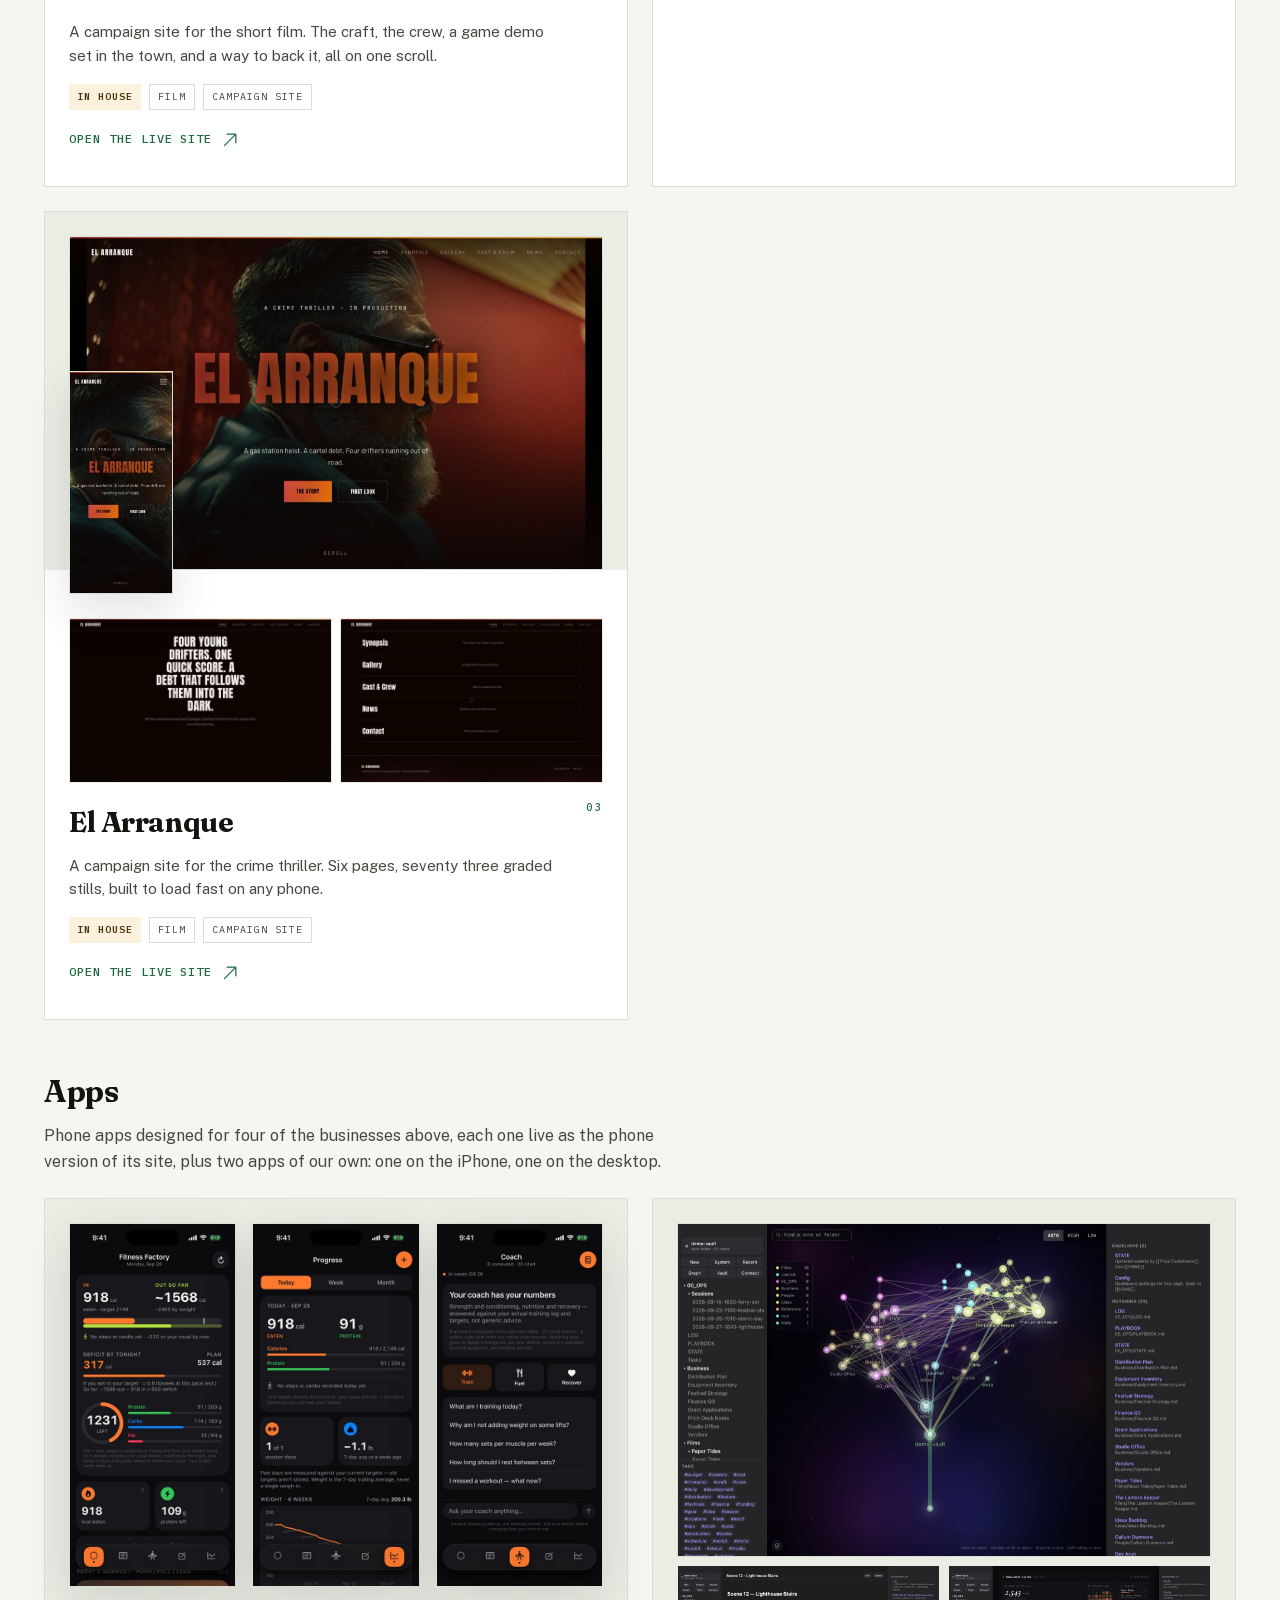
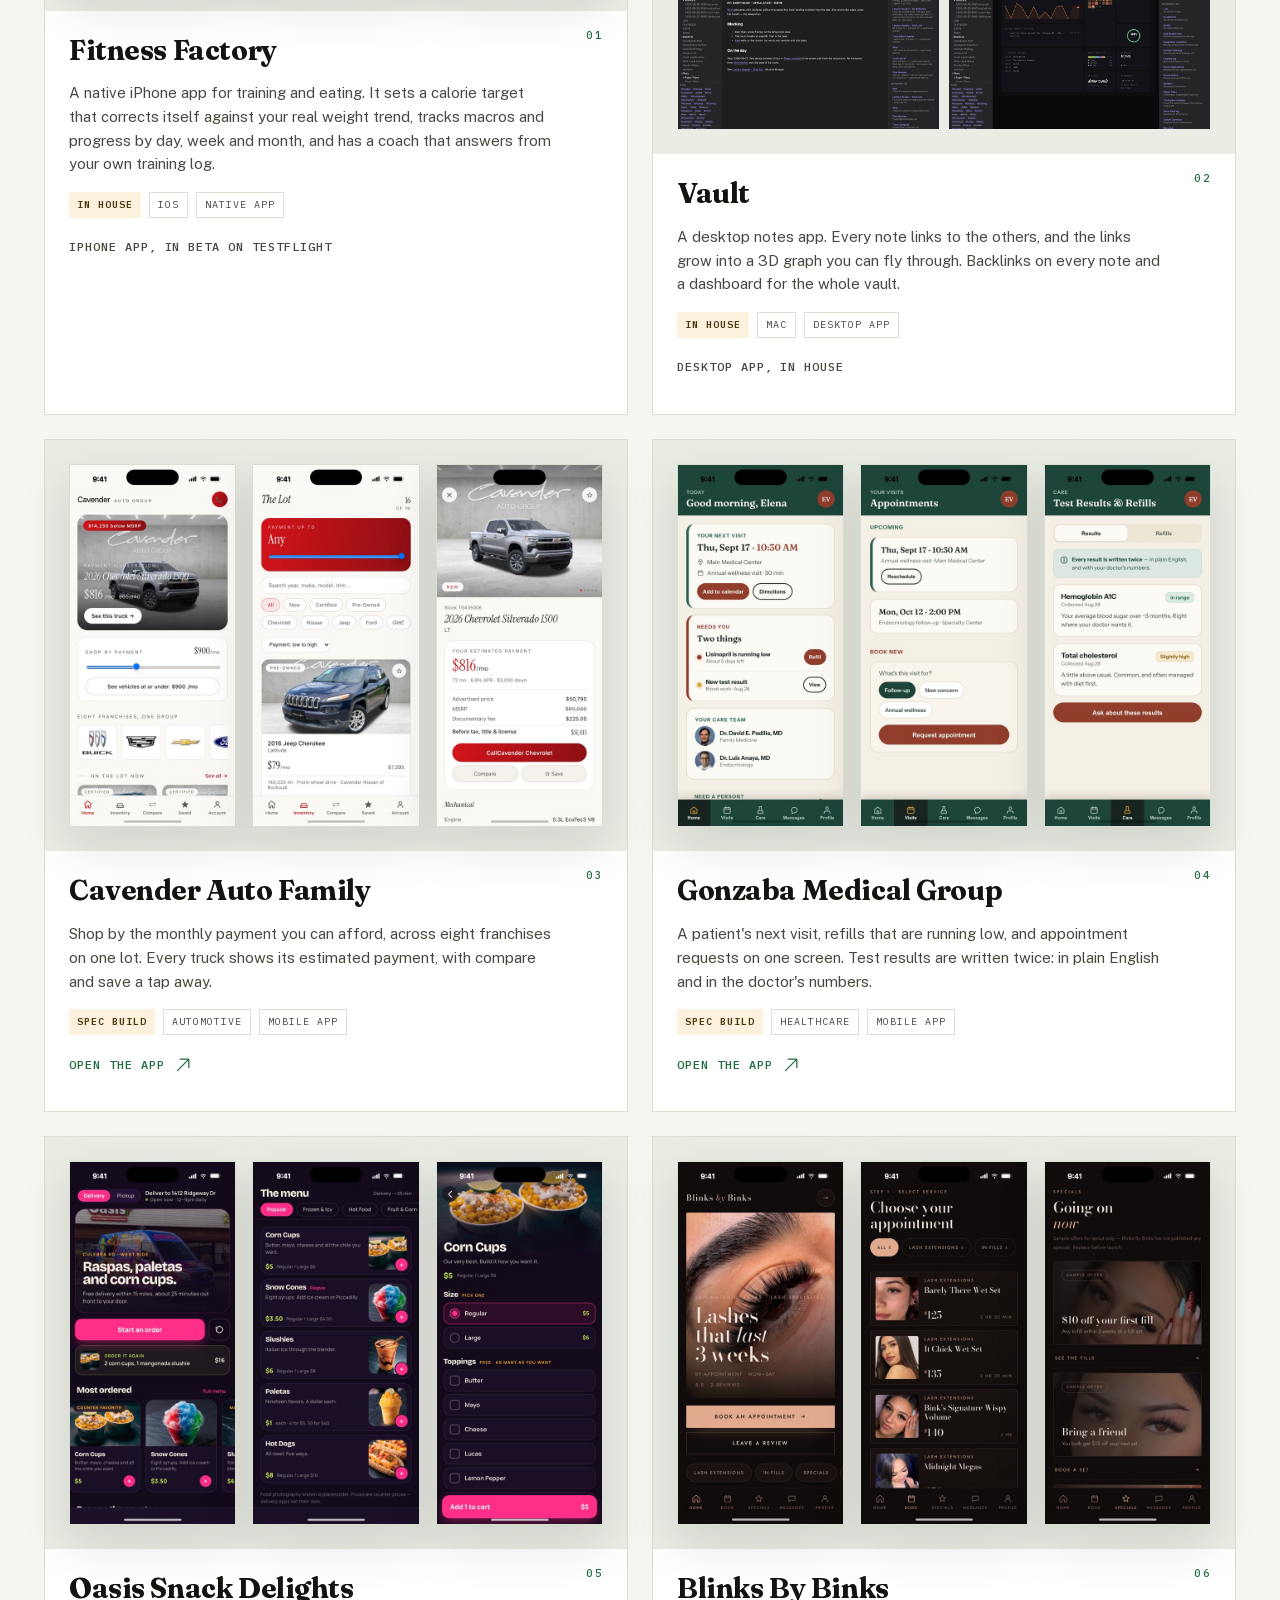
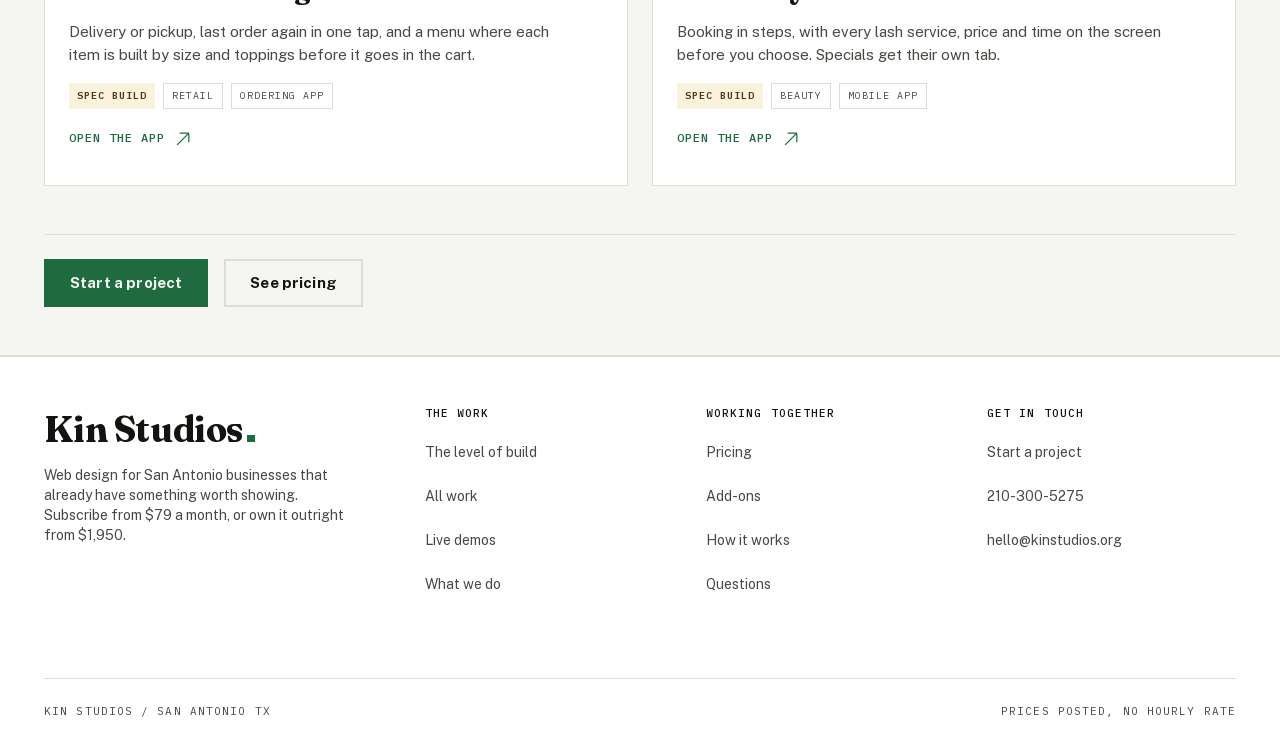
<file: work/index.html>
<!DOCTYPE html><html lang="en" class="fraunces_b6c34245-module__xbWJ-a__variable public_sans_25607c12-module__xACLwq__variable ibm_plex_mono_efdc665a-module__IErB2G__variable"><head><meta charSet="utf-8"/><meta name="viewport" content="width=device-width, initial-scale=1"/><link rel="preload" href="/_next/static/media/23b7a97ae3b5c134-s.p.226pwps5o-gq_.woff2" as="font" crossorigin="" type="font/woff2"/><link rel="preload" href="/_next/static/media/791bf8c4bb753ed6-s.p.0ggqn9ig56u4s.woff2" as="font" crossorigin="" type="font/woff2"/><link rel="preload" href="/_next/static/media/99e609270109b47d-s.p.40sczeszzbjw1.woff2" as="font" crossorigin="" type="font/woff2"/><link rel="preload" href="/_next/static/media/effe91970fc4db64-s.p.0oace-s_gkfks.woff2" as="font" crossorigin="" type="font/woff2"/><link rel="preload" href="/_next/static/media/fa0520225c6f3d07-s.p.33u8lzvd44aqk.woff2" as="font" crossorigin="" type="font/woff2"/><link rel="stylesheet" href="/_next/static/chunks/33lli6wamdin3.css" data-precedence="next"/><link rel="preload" as="script" fetchPriority="low" href="/_next/static/chunks/1inwntv0b4r-7.js"/><script src="/_next/static/chunks/1mhy_5g9suxaz.js" async=""></script><script src="/_next/static/chunks/3byuobrkyz9bj.js" async=""></script><script src="/_next/static/chunks/turbopack-0ktwgq__9x25e.js" async=""></script><script src="/_next/static/chunks/22t5rpvbeo4sj.js" async="" crossorigin=""></script><script src="/_next/static/chunks/0h2qsuyze9ds1.js" async="" crossorigin=""></script><script src="/_next/static/chunks/1rg3qt5tzoiyz.js" async="" crossorigin=""></script><meta name="theme-color" content="#F5F6F2" media="(prefers-color-scheme: light)"/><meta name="theme-color" content="#0E1210" media="(prefers-color-scheme: dark)"/><title>Work: websites and apps · Kin Studios</title><meta name="description" content="Kin Studios spec builds for San Antonio businesses, in-house campaign sites for films, and six app builds. Every site is live, and each one shows the level of a pricing tier."/><meta name="application-name" content="Kin Studios"/><meta name="robots" content="index, follow"/><meta name="category" content="Web design"/><link rel="canonical" href="https://kinstudios.org/work/"/><meta name="format-detection" content="telephone=no"/><meta property="og:title" content="Work · Kin Studios"/><meta property="og:description" content="Eleven live sites and six app builds: spec work for San Antonio businesses, campaign sites for films, and our own apps."/><meta property="og:url" content="https://kinstudios.org/work/"/><meta property="og:site_name" content="Kin Studios"/><meta property="og:image" content="https://kinstudios.org/work/opengraph-image.png?opengraph-image.2pzxesmmv32sm.png"/><meta property="og:image:type" content="image/png"/><meta property="og:image:width" content="1200"/><meta property="og:image:height" content="630"/><meta property="og:image:alt" content="Kin Studios work: twelve live sites and seven app builds."/><meta property="og:type" content="website"/><meta name="twitter:card" content="summary_large_image"/><meta name="twitter:title" content="Kin Studios · Web design for San Antonio businesses"/><meta name="twitter:description" content="San Antonio web design and app builds. Subscribe from $79 a month with hosting and edits included, or own your site outright from $1,950. Prices posted, live work to click through."/><meta name="twitter:image" content="https://kinstudios.org/work/twitter-image.png?twitter-image.2pzxesmmv32sm.png"/><meta name="twitter:image:alt" content="Kin Studios work: twelve live sites and seven app builds."/><meta name="twitter:image:type" content="image/png"/><meta name="twitter:image:width" content="1200"/><meta name="twitter:image:height" content="630"/><link rel="icon" href="/favicon.ico?favicon.026jp6olauwmo.ico" sizes="48x48" type="image/x-icon"/><link rel="icon" href="/icon.png?icon.1pyu0n_5-j0st.png" sizes="512x512" type="image/png"/><link rel="apple-touch-icon" href="/apple-icon.png?apple-icon.0tcwi02oncski.png" sizes="180x180" type="image/png"/><meta name="next-size-adjust" content=""/><script src="/_next/static/chunks/0cz1d0mv5g_q7.js" noModule=""></script></head><body><div hidden=""><!--$--><!--/$--></div><script type="application/ld+json">{"@context":"https://schema.org","@graph":[{"@type":"ProfessionalService","@id":"https://kinstudios.org/#org","name":"Kin Studios","url":"https://kinstudios.org","logo":"https://kinstudios.org/icon.png","image":"https://kinstudios.org/opengraph-image.png","description":"Web design and app builds for San Antonio businesses. Subscribe from $79 a month, or own your site outright from $1,950. Prices posted.","telephone":"+12103005275","email":"hello@kinstudios.org","priceRange":"$79/mo to $15,000+","address":{"@type":"PostalAddress","addressLocality":"San Antonio","addressRegion":"TX","addressCountry":"US"},"areaServed":{"@type":"City","name":"San Antonio","sameAs":"https://en.wikipedia.org/wiki/San_Antonio"},"knowsAbout":["Web design","Website development","Mobile app design","E-commerce","Online booking","3D web experiences"],"contactPoint":{"@type":"ContactPoint","telephone":"+12103005275","email":"hello@kinstudios.org","contactType":"sales","areaServed":"US","availableLanguage":"en"}},{"@type":"WebSite","@id":"https://kinstudios.org/#website","url":"https://kinstudios.org","name":"Kin Studios","publisher":{"@id":"https://kinstudios.org/#org"},"inLanguage":"en-US"}]}</script><header id="hd" class=""><div class="wrap"><div class="bar"><a class="mark " href="/#top" aria-label="Kin Studios home">Kin Studios<span class="dot" aria-hidden="true"></span></a><nav class="desk" aria-label="Primary"><a href="/#work">Work</a><a href="/#services">Services</a><a href="/#pricing">Pricing</a><a href="/#faq">FAQ</a><a href="/#contact">Contact</a><a href="tel:+12103005275" class="phone">210-300-5275</a><a class="btn" href="/#contact">Start a project</a></nav><button class="burger" aria-expanded="false" aria-controls="mn" aria-label="Open menu"><svg viewBox="0 0 24 24" fill="none" stroke="currentColor" stroke-width="1.8" aria-hidden="true"><path d="M3 6h18M3 12h18M3 18h18"></path></svg></button></div><nav class="mobnav" id="mn" aria-label="Mobile"><a href="/#work">Work</a><a href="/#services">Services</a><a href="/#pricing">Pricing</a><a href="/#faq">FAQ</a><a href="/#contact">Contact</a><a href="tel:+12103005275">210-300-5275</a></nav></div></header><main id="top"><script type="application/ld+json">{"@context":"https://schema.org","@type":"CollectionPage","@id":"https://kinstudios.org/work","url":"https://kinstudios.org/work","name":"Work · Kin Studios","isPartOf":{"@id":"https://kinstudios.org/#website"},"about":{"@id":"https://kinstudios.org/#org"},"mainEntity":{"@type":"ItemList","itemListElement":[{"@type":"ListItem","position":1,"name":"It's A Secret Med Spa","url":"https://secretmedspa-sample.vercel.app"},{"@type":"ListItem","position":2,"name":"Spa Black","url":"https://spa-black-sample.vercel.app"},{"@type":"ListItem","position":3,"name":"Gotta Ride Bikes","url":"https://gottaridesamplesite.vercel.app"},{"@type":"ListItem","position":4,"name":"Cavender Auto Family","url":"https://cavender-sample.vercel.app"},{"@type":"ListItem","position":5,"name":"Alamo Biscuit Co.","url":"https://alamobiscuitsample.vercel.app"},{"@type":"ListItem","position":6,"name":"Alien Smoke Shop","url":"https://alien-smoke-concept-b.vercel.app"},{"@type":"ListItem","position":7,"name":"Gonzaba Medical Group","url":"https://gonzaba-sample-site.vercel.app"},{"@type":"ListItem","position":8,"name":"Oasis Snack Delights","url":"https://oasis-sample-sigma.vercel.app"},{"@type":"ListItem","position":9,"name":"SWAY","url":"https://swaythefilm.vercel.app"},{"@type":"ListItem","position":10,"name":"Barrio Samurai","url":"https://barrio-samurai.vercel.app"},{"@type":"ListItem","position":11,"name":"El Arranque","url":"https://el-arranque.vercel.app"},{"@type":"ListItem","position":12,"name":"Fitness Factory"},{"@type":"ListItem","position":13,"name":"Vault"},{"@type":"ListItem","position":14,"name":"Cavender Auto Family","url":"https://cavender-sample.vercel.app/m"},{"@type":"ListItem","position":15,"name":"Gonzaba Medical Group","url":"https://gonzaba-sample-site.vercel.app/m/"},{"@type":"ListItem","position":16,"name":"Oasis Snack Delights","url":"https://oasis-sample-sigma.vercel.app/order.html"},{"@type":"ListItem","position":17,"name":"Blinks By Binks","url":"https://blinksbybinks-samp.vercel.app/app.html"}]}}</script><section id="work-all"><div class="wrap"><div class="sec-top"><div><span class="lbl lbl-green">Work</span><h2>The level of build</h2></div><p class="lbl">Eleven live sites, six apps</p></div><p class="work-intro">Every site below is live and clickable, on desktop and on a phone. They are our own spec builds and in house campaign sites, not client work: the businesses named here have not hired us. Each one is marked, and most say which pricing tier it shows the level of. The apps at the bottom are phone apps designed for four of those businesses, plus two of our own.</p><h3 class="work-group">San Antonio businesses</h3><p class="work-note">Eight businesses, eight different jobs for a site to do. A booking flow a client finishes on a phone. Booking across two locations. A 3D bike showroom. Nine dealership rooftops searchable as one. An AI concierge on a breakfast menu. A store with live inventory. A medical group built for a patient with the text size turned up. A menu that matches the board on the wall.</p><div class="wk-rail-wrap"><div class="wk-grid wk-rail"><a class="wk" href="https://secretmedspa-sample.vercel.app" target="_blank" rel="noopener"><div class="wk-shots"><span class="wk-desk"><img src="/work/shots/secretmedspa-desktop.jpg" alt="It&#x27;s A Secret Med Spa, top of the page" loading="lazy" decoding="async"/></span><span class="wk-mob"><img src="/work/shots/secretmedspa-mobile.jpg" alt="It&#x27;s A Secret Med Spa on a phone" loading="lazy" decoding="async"/></span></div><div class="wk-strip"><span class="wk-frame"><img src="/work/shots/secretmedspa-desktop-2.jpg" alt="It&#x27;s A Secret Med Spa, further down the page" loading="lazy" decoding="async"/></span><span class="wk-frame"><img src="/work/shots/secretmedspa-desktop-3.jpg" alt="It&#x27;s A Secret Med Spa, further down the page" loading="lazy" decoding="async"/></span></div><div class="wk-body"><span class="lbl wk-n">01</span><h4>It&#x27;s A Secret Med Spa</h4><p>The Premium shape: a template with real depth and one working module, a full booking flow a client can finish on a phone.</p><span class="wk-meta"><span class="chip">Spec build</span><span class="tag">Med spa</span><span class="tag">Premium level</span></span><span class="wk-go">Open the live site<svg viewBox="0 0 24 24" fill="none" stroke="currentColor" stroke-width="1.5" class="h-5 w-5" aria-hidden="true"><path d="M5 19L19 5M19 5H8M19 5v11"></path></svg></span></div></a><a class="wk" href="https://spa-black-sample.vercel.app" target="_blank" rel="noopener"><div class="wk-shots"><span class="wk-desk"><img src="/work/shots/spa-black-desktop.jpg" alt="Spa Black, top of the page" loading="lazy" decoding="async"/></span><span class="wk-mob"><img src="/work/shots/spa-black-mobile.jpg" alt="Spa Black on a phone" loading="lazy" decoding="async"/></span></div><div class="wk-strip"><span class="wk-frame"><img src="/work/shots/spa-black-desktop-2.jpg" alt="Spa Black, further down the page" loading="lazy" decoding="async"/></span><span class="wk-frame"><img src="/work/shots/spa-black-desktop-3.jpg" alt="Spa Black, further down the page" loading="lazy" decoding="async"/></span></div><div class="wk-body"><span class="lbl wk-n">02</span><h4>Spa Black</h4><p>The Growth shape: a deep site with a booking module that handles two locations.</p><span class="wk-meta"><span class="chip">Spec build</span><span class="tag">Med spa</span><span class="tag">Growth level</span></span><span class="wk-go">Open the live site<svg viewBox="0 0 24 24" fill="none" stroke="currentColor" stroke-width="1.5" class="h-5 w-5" aria-hidden="true"><path d="M5 19L19 5M19 5H8M19 5v11"></path></svg></span></div></a><a class="wk" href="https://gottaridesamplesite.vercel.app" target="_blank" rel="noopener"><div class="wk-shots"><span class="wk-desk"><img src="/work/shots/gotta-ride-desktop.jpg" alt="Gotta Ride Bikes, top of the page" loading="lazy" decoding="async"/></span><span class="wk-mob"><img src="/work/shots/gotta-ride-mobile.jpg" alt="Gotta Ride Bikes on a phone" loading="lazy" decoding="async"/></span></div><div class="wk-strip"><span class="wk-frame"><img src="/work/shots/gotta-ride-desktop-2.jpg" alt="Gotta Ride Bikes, further down the page" loading="lazy" decoding="async"/></span><span class="wk-frame"><img src="/work/shots/gotta-ride-desktop-3.jpg" alt="Gotta Ride Bikes, further down the page" loading="lazy" decoding="async"/></span></div><div class="wk-body"><span class="lbl wk-n">03</span><h4>Gotta Ride Bikes</h4><p>A bike shop with a 3D showroom and a bike picker above the fold, so the first screen answers which bike is for you.</p><span class="wk-meta"><span class="chip">Spec build</span><span class="tag">Retail</span><span class="tag">Signature level</span></span><span class="wk-go">Open the live site<svg viewBox="0 0 24 24" fill="none" stroke="currentColor" stroke-width="1.5" class="h-5 w-5" aria-hidden="true"><path d="M5 19L19 5M19 5H8M19 5v11"></path></svg></span></div></a><a class="wk" href="https://cavender-sample.vercel.app" target="_blank" rel="noopener"><div class="wk-shots"><span class="wk-desk"><img src="/work/shots/cavender-desktop.jpg" alt="Cavender Auto Family, top of the page" loading="lazy" decoding="async"/></span><span class="wk-mob"><img src="/work/shots/cavender-mobile.jpg" alt="Cavender Auto Family on a phone" loading="lazy" decoding="async"/></span></div><div class="wk-strip"><span class="wk-frame"><img src="/work/shots/cavender-desktop-2.jpg" alt="Cavender Auto Family, further down the page" loading="lazy" decoding="async"/></span><span class="wk-frame"><img src="/work/shots/cavender-desktop-3.jpg" alt="Cavender Auto Family, further down the page" loading="lazy" decoding="async"/></span></div><div class="wk-body"><span class="lbl wk-n">04</span><h4>Cavender Auto Family</h4><p>Nine rooftops on one site, built around the part people actually dread: working out which store has the car and what it costs. Live filterable inventory.</p><span class="wk-meta"><span class="chip">Spec build</span><span class="tag">Automotive</span><span class="tag">Signature level</span></span><span class="wk-go">Open the live site<svg viewBox="0 0 24 24" fill="none" stroke="currentColor" stroke-width="1.5" class="h-5 w-5" aria-hidden="true"><path d="M5 19L19 5M19 5H8M19 5v11"></path></svg></span></div></a><a class="wk" href="https://alamobiscuitsample.vercel.app" target="_blank" rel="noopener"><div class="wk-shots"><span class="wk-desk"><img src="/work/shots/alamo-desktop.jpg" alt="Alamo Biscuit Co., top of the page" loading="lazy" decoding="async"/></span><span class="wk-mob"><img src="/work/shots/alamo-mobile.jpg" alt="Alamo Biscuit Co. on a phone" loading="lazy" decoding="async"/></span></div><div class="wk-strip"><span class="wk-frame"><img src="/work/shots/alamo-desktop-2.jpg" alt="Alamo Biscuit Co., further down the page" loading="lazy" decoding="async"/></span><span class="wk-frame"><img src="/work/shots/alamo-desktop-3.jpg" alt="Alamo Biscuit Co., further down the page" loading="lazy" decoding="async"/></span></div><div class="wk-body"><span class="lbl wk-n">05</span><h4>Alamo Biscuit Co.</h4><p>A breakfast and panaderia redesign with an AI concierge and a 3D carousel. The menu, the hours and the order link come first, because that is all anyone opens a restaurant site for.</p><span class="wk-meta"><span class="chip">Spec build</span><span class="tag">Restaurant</span><span class="tag">Signature level</span></span><span class="wk-go">Open the live site<svg viewBox="0 0 24 24" fill="none" stroke="currentColor" stroke-width="1.5" class="h-5 w-5" aria-hidden="true"><path d="M5 19L19 5M19 5H8M19 5v11"></path></svg></span></div></a><a class="wk" href="https://alien-smoke-concept-b.vercel.app" target="_blank" rel="noopener"><div class="wk-shots"><span class="wk-desk"><img src="/work/shots/alien-smoke-desktop.jpg" alt="Alien Smoke Shop, top of the page" loading="lazy" decoding="async"/></span><span class="wk-mob"><img src="/work/shots/alien-smoke-mobile.jpg" alt="Alien Smoke Shop on a phone" loading="lazy" decoding="async"/></span></div><div class="wk-strip"><span class="wk-frame"><img src="/work/shots/alien-smoke-desktop-2.jpg" alt="Alien Smoke Shop, further down the page" loading="lazy" decoding="async"/></span><span class="wk-frame"><img src="/work/shots/alien-smoke-desktop-3.jpg" alt="Alien Smoke Shop, further down the page" loading="lazy" decoding="async"/></span></div><div class="wk-body"><span class="lbl wk-n">06</span><h4>Alien Smoke Shop</h4><p>An online store with 3D. A product catalogue, collections, a cart, side by side comparison, a store locator, and search that reads live inventory.</p><span class="wk-meta"><span class="chip">Spec build</span><span class="tag">Commerce</span><span class="tag">Custom level</span></span><span class="wk-go">Open the live site<svg viewBox="0 0 24 24" fill="none" stroke="currentColor" stroke-width="1.5" class="h-5 w-5" aria-hidden="true"><path d="M5 19L19 5M19 5H8M19 5v11"></path></svg></span></div></a><a class="wk" href="https://gonzaba-sample-site.vercel.app" target="_blank" rel="noopener"><div class="wk-shots"><span class="wk-desk"><img src="/work/shots/gonzaba-desktop.jpg" alt="Gonzaba Medical Group, top of the page" loading="lazy" decoding="async"/></span><span class="wk-mob"><img src="/work/shots/gonzaba-mobile.jpg" alt="Gonzaba Medical Group on a phone" loading="lazy" decoding="async"/></span></div><div class="wk-strip"><span class="wk-frame"><img src="/work/shots/gonzaba-desktop-2.jpg" alt="Gonzaba Medical Group, further down the page" loading="lazy" decoding="async"/></span><span class="wk-frame"><img src="/work/shots/gonzaba-desktop-3.jpg" alt="Gonzaba Medical Group, further down the page" loading="lazy" decoding="async"/></span></div><div class="wk-body"><span class="lbl wk-n">07</span><h4>Gonzaba Medical Group</h4><p>Senior care, so the site is built for a patient reading it on a phone with the text size turned up, not for a marketing department.</p><span class="wk-meta"><span class="chip">Spec build</span><span class="tag">Healthcare</span></span><span class="wk-go">Open the live site<svg viewBox="0 0 24 24" fill="none" stroke="currentColor" stroke-width="1.5" class="h-5 w-5" aria-hidden="true"><path d="M5 19L19 5M19 5H8M19 5v11"></path></svg></span></div></a><a class="wk" href="https://oasis-sample-sigma.vercel.app" target="_blank" rel="noopener"><div class="wk-shots"><span class="wk-desk"><img src="/work/shots/oasis-desktop.jpg" alt="Oasis Snack Delights, top of the page" loading="lazy" decoding="async"/></span><span class="wk-mob"><img src="/work/shots/oasis-mobile.jpg" alt="Oasis Snack Delights on a phone" loading="lazy" decoding="async"/></span></div><div class="wk-strip"><span class="wk-frame"><img src="/work/shots/oasis-desktop-2.jpg" alt="Oasis Snack Delights, further down the page" loading="lazy" decoding="async"/></span><span class="wk-frame"><img src="/work/shots/oasis-desktop-3.jpg" alt="Oasis Snack Delights, further down the page" loading="lazy" decoding="async"/></span></div><div class="wk-body"><span class="lbl wk-n">08</span><h4>Oasis Snack Delights</h4><p>Snacks and purified water. The menu on the site is the menu on the board in the store, not the one the delivery apps invented.</p><span class="wk-meta"><span class="chip">Spec build</span><span class="tag">Retail</span></span><span class="wk-go">Open the live site<svg viewBox="0 0 24 24" fill="none" stroke="currentColor" stroke-width="1.5" class="h-5 w-5" aria-hidden="true"><path d="M5 19L19 5M19 5H8M19 5v11"></path></svg></span></div></a></div><div class="wk-rail-ctl"><button type="button" disabled="" aria-label="Previous project"><svg xmlns="http://www.w3.org/2000/svg" width="18" height="18" viewBox="0 0 24 24" fill="none" stroke="currentColor" stroke-width="2" stroke-linecap="round" stroke-linejoin="round" class="lucide lucide-arrow-left" aria-hidden="true"><path d="m12 19-7-7 7-7"></path><path d="M19 12H5"></path></svg></button><p class="lbl" role="status" aria-live="polite">01<!-- --> / <!-- -->08</p><button type="button" aria-label="Next project"><svg xmlns="http://www.w3.org/2000/svg" width="18" height="18" viewBox="0 0 24 24" fill="none" stroke="currentColor" stroke-width="2" stroke-linecap="round" stroke-linejoin="round" class="lucide lucide-arrow-right" aria-hidden="true"><path d="M5 12h14"></path><path d="m12 5 7 7-7 7"></path></svg></button></div></div><h3 class="work-group">Campaign sites for films</h3><p class="work-note">Built in house, including one you move through in real time 3D.</p><div class="wk-rail-wrap"><div class="wk-grid wk-rail"><a class="wk" href="https://swaythefilm.vercel.app" target="_blank" rel="noopener"><div class="wk-shots"><span class="wk-desk"><img src="/work/shots/sway-desktop.jpg" alt="SWAY, top of the page" loading="lazy" decoding="async"/></span><span class="wk-mob"><img src="/work/shots/sway-mobile.jpg" alt="SWAY on a phone" loading="lazy" decoding="async"/></span></div><div class="wk-strip"><span class="wk-frame"><img src="/work/shots/sway-desktop-2.jpg" alt="SWAY, further down the page" loading="lazy" decoding="async"/></span><span class="wk-frame"><img src="/work/shots/sway-desktop-3.jpg" alt="SWAY, further down the page" loading="lazy" decoding="async"/></span></div><div class="wk-body"><span class="lbl wk-n">01</span><h4>SWAY</h4><p>A campaign site for the short film. The craft, the crew, a game demo set in the town, and a way to back it, all on one scroll.</p><span class="wk-meta"><span class="chip">In house</span><span class="tag">Film</span><span class="tag">Campaign site</span></span><span class="wk-go">Open the live site<svg viewBox="0 0 24 24" fill="none" stroke="currentColor" stroke-width="1.5" class="h-5 w-5" aria-hidden="true"><path d="M5 19L19 5M19 5H8M19 5v11"></path></svg></span></div></a><a class="wk" href="https://barrio-samurai.vercel.app" target="_blank" rel="noopener"><div class="wk-shots"><span class="wk-desk"><img src="/work/shots/barrio-desktop.jpg" alt="Barrio Samurai, top of the page" loading="lazy" decoding="async"/></span><span class="wk-mob"><img src="/work/shots/barrio-mobile.jpg" alt="Barrio Samurai on a phone" loading="lazy" decoding="async"/></span></div><div class="wk-body"><span class="lbl wk-n">02</span><h4>Barrio Samurai</h4><p>A campaign site for the film, built as a real time 3D world you move through in the browser. No plugin, no download.</p><span class="wk-meta"><span class="chip">In house</span><span class="tag">Film</span><span class="tag">Flagship level</span></span><span class="wk-go">Open the live site<svg viewBox="0 0 24 24" fill="none" stroke="currentColor" stroke-width="1.5" class="h-5 w-5" aria-hidden="true"><path d="M5 19L19 5M19 5H8M19 5v11"></path></svg></span></div></a><a class="wk" href="https://el-arranque.vercel.app" target="_blank" rel="noopener"><div class="wk-shots"><span class="wk-desk"><img src="/work/shots/el-arranque-desktop.jpg" alt="El Arranque, top of the page" loading="lazy" decoding="async"/></span><span class="wk-mob"><img src="/work/shots/el-arranque-mobile.jpg" alt="El Arranque on a phone" loading="lazy" decoding="async"/></span></div><div class="wk-strip"><span class="wk-frame"><img src="/work/shots/el-arranque-desktop-2.jpg" alt="El Arranque, further down the page" loading="lazy" decoding="async"/></span><span class="wk-frame"><img src="/work/shots/el-arranque-desktop-3.jpg" alt="El Arranque, further down the page" loading="lazy" decoding="async"/></span></div><div class="wk-body"><span class="lbl wk-n">03</span><h4>El Arranque</h4><p>A campaign site for the crime thriller. Six pages, seventy three graded stills, built to load fast on any phone.</p><span class="wk-meta"><span class="chip">In house</span><span class="tag">Film</span><span class="tag">Campaign site</span></span><span class="wk-go">Open the live site<svg viewBox="0 0 24 24" fill="none" stroke="currentColor" stroke-width="1.5" class="h-5 w-5" aria-hidden="true"><path d="M5 19L19 5M19 5H8M19 5v11"></path></svg></span></div></a></div><div class="wk-rail-ctl"><button type="button" disabled="" aria-label="Previous project"><svg xmlns="http://www.w3.org/2000/svg" width="18" height="18" viewBox="0 0 24 24" fill="none" stroke="currentColor" stroke-width="2" stroke-linecap="round" stroke-linejoin="round" class="lucide lucide-arrow-left" aria-hidden="true"><path d="m12 19-7-7 7-7"></path><path d="M19 12H5"></path></svg></button><p class="lbl" role="status" aria-live="polite">01<!-- --> / <!-- -->03</p><button type="button" aria-label="Next project"><svg xmlns="http://www.w3.org/2000/svg" width="18" height="18" viewBox="0 0 24 24" fill="none" stroke="currentColor" stroke-width="2" stroke-linecap="round" stroke-linejoin="round" class="lucide lucide-arrow-right" aria-hidden="true"><path d="M5 12h14"></path><path d="m12 5 7 7-7 7"></path></svg></button></div></div><h3 class="work-group">Apps</h3><p class="work-note">Phone apps designed for four of the businesses above, each one live as the phone version of its site, plus two apps of our own: one on the iPhone, one on the desktop.</p><div class="wk-rail-wrap"><div class="wk-grid wk-rail"><article class="wk wk-static"><div class="wk-phones"><span class="wk-phone"><img src="/work/apps/fitness-1.jpg" alt="Fitness Factory app, screen 1" loading="lazy" decoding="async"/></span><span class="wk-phone"><img src="/work/apps/fitness-2.jpg" alt="Fitness Factory app, screen 2" loading="lazy" decoding="async"/></span><span class="wk-phone"><img src="/work/apps/fitness-3.jpg" alt="Fitness Factory app, screen 3" loading="lazy" decoding="async"/></span></div><div class="wk-body"><span class="lbl wk-n">01</span><h4>Fitness Factory</h4><p>A native iPhone app for training and eating. It sets a calorie target that corrects itself against your real weight trend, tracks macros and progress by day, week and month, and has a coach that answers from your own training log.</p><span class="wk-meta"><span class="chip">In house</span><span class="tag">iOS</span><span class="tag">Native app</span></span><span class="wk-go wk-go-static">iPhone app, in beta on TestFlight</span></div></article><article class="wk wk-static"><div class="wk-shots wk-shots-solo"><span class="wk-desk"><img src="/work/apps/vault-1.jpg" alt="Vault, main view" loading="lazy" decoding="async"/></span></div><div class="wk-strip"><span class="wk-frame"><img src="/work/apps/vault-2.jpg" alt="Vault, another view" loading="lazy" decoding="async"/></span><span class="wk-frame"><img src="/work/apps/vault-3.jpg" alt="Vault, another view" loading="lazy" decoding="async"/></span></div><div class="wk-body"><span class="lbl wk-n">02</span><h4>Vault</h4><p>A desktop notes app. Every note links to the others, and the links grow into a 3D graph you can fly through. Backlinks on every note and a dashboard for the whole vault.</p><span class="wk-meta"><span class="chip">In house</span><span class="tag">Mac</span><span class="tag">Desktop app</span></span><span class="wk-go wk-go-static">Desktop app, in house</span></div></article><a class="wk" href="https://cavender-sample.vercel.app/m" target="_blank" rel="noopener"><div class="wk-phones"><span class="wk-phone"><img src="/work/apps/cavender-app-1.jpg" alt="Cavender Auto Family app, screen 1" loading="lazy" decoding="async"/></span><span class="wk-phone"><img src="/work/apps/cavender-app-2.jpg" alt="Cavender Auto Family app, screen 2" loading="lazy" decoding="async"/></span><span class="wk-phone"><img src="/work/apps/cavender-app-3.jpg" alt="Cavender Auto Family app, screen 3" loading="lazy" decoding="async"/></span></div><div class="wk-body"><span class="lbl wk-n">03</span><h4>Cavender Auto Family</h4><p>Shop by the monthly payment you can afford, across eight franchises on one lot. Every truck shows its estimated payment, with compare and save a tap away.</p><span class="wk-meta"><span class="chip">Spec build</span><span class="tag">Automotive</span><span class="tag">Mobile app</span></span><span class="wk-go">Open the app<svg viewBox="0 0 24 24" fill="none" stroke="currentColor" stroke-width="1.5" class="h-5 w-5" aria-hidden="true"><path d="M5 19L19 5M19 5H8M19 5v11"></path></svg></span></div></a><a class="wk" href="https://gonzaba-sample-site.vercel.app/m/" target="_blank" rel="noopener"><div class="wk-phones"><span class="wk-phone"><img src="/work/apps/gonzaba-app-1.jpg" alt="Gonzaba Medical Group app, screen 1" loading="lazy" decoding="async"/></span><span class="wk-phone"><img src="/work/apps/gonzaba-app-2.jpg" alt="Gonzaba Medical Group app, screen 2" loading="lazy" decoding="async"/></span><span class="wk-phone"><img src="/work/apps/gonzaba-app-3.jpg" alt="Gonzaba Medical Group app, screen 3" loading="lazy" decoding="async"/></span></div><div class="wk-body"><span class="lbl wk-n">04</span><h4>Gonzaba Medical Group</h4><p>A patient&#x27;s next visit, refills that are running low, and appointment requests on one screen. Test results are written twice: in plain English and in the doctor&#x27;s numbers.</p><span class="wk-meta"><span class="chip">Spec build</span><span class="tag">Healthcare</span><span class="tag">Mobile app</span></span><span class="wk-go">Open the app<svg viewBox="0 0 24 24" fill="none" stroke="currentColor" stroke-width="1.5" class="h-5 w-5" aria-hidden="true"><path d="M5 19L19 5M19 5H8M19 5v11"></path></svg></span></div></a><a class="wk" href="https://oasis-sample-sigma.vercel.app/order.html" target="_blank" rel="noopener"><div class="wk-phones"><span class="wk-phone"><img src="/work/apps/oasis-app-1.jpg" alt="Oasis Snack Delights app, screen 1" loading="lazy" decoding="async"/></span><span class="wk-phone"><img src="/work/apps/oasis-app-2.jpg" alt="Oasis Snack Delights app, screen 2" loading="lazy" decoding="async"/></span><span class="wk-phone"><img src="/work/apps/oasis-app-3.jpg" alt="Oasis Snack Delights app, screen 3" loading="lazy" decoding="async"/></span></div><div class="wk-body"><span class="lbl wk-n">05</span><h4>Oasis Snack Delights</h4><p>Delivery or pickup, last order again in one tap, and a menu where each item is built by size and toppings before it goes in the cart.</p><span class="wk-meta"><span class="chip">Spec build</span><span class="tag">Retail</span><span class="tag">Ordering app</span></span><span class="wk-go">Open the app<svg viewBox="0 0 24 24" fill="none" stroke="currentColor" stroke-width="1.5" class="h-5 w-5" aria-hidden="true"><path d="M5 19L19 5M19 5H8M19 5v11"></path></svg></span></div></a><a class="wk" href="https://blinksbybinks-samp.vercel.app/app.html" target="_blank" rel="noopener"><div class="wk-phones"><span class="wk-phone"><img src="/work/apps/blinks-app-1.jpg" alt="Blinks By Binks app, screen 1" loading="lazy" decoding="async"/></span><span class="wk-phone"><img src="/work/apps/blinks-app-2.jpg" alt="Blinks By Binks app, screen 2" loading="lazy" decoding="async"/></span><span class="wk-phone"><img src="/work/apps/blinks-app-3.jpg" alt="Blinks By Binks app, screen 3" loading="lazy" decoding="async"/></span></div><div class="wk-body"><span class="lbl wk-n">06</span><h4>Blinks By Binks</h4><p>Booking in steps, with every lash service, price and time on the screen before you choose. Specials get their own tab.</p><span class="wk-meta"><span class="chip">Spec build</span><span class="tag">Beauty</span><span class="tag">Mobile app</span></span><span class="wk-go">Open the app<svg viewBox="0 0 24 24" fill="none" stroke="currentColor" stroke-width="1.5" class="h-5 w-5" aria-hidden="true"><path d="M5 19L19 5M19 5H8M19 5v11"></path></svg></span></div></a></div><div class="wk-rail-ctl"><button type="button" disabled="" aria-label="Previous project"><svg xmlns="http://www.w3.org/2000/svg" width="18" height="18" viewBox="0 0 24 24" fill="none" stroke="currentColor" stroke-width="2" stroke-linecap="round" stroke-linejoin="round" class="lucide lucide-arrow-left" aria-hidden="true"><path d="m12 19-7-7 7-7"></path><path d="M19 12H5"></path></svg></button><p class="lbl" role="status" aria-live="polite">01<!-- --> / <!-- -->06</p><button type="button" aria-label="Next project"><svg xmlns="http://www.w3.org/2000/svg" width="18" height="18" viewBox="0 0 24 24" fill="none" stroke="currentColor" stroke-width="2" stroke-linecap="round" stroke-linejoin="round" class="lucide lucide-arrow-right" aria-hidden="true"><path d="M5 12h14"></path><path d="m12 5 7 7-7 7"></path></svg></button></div></div><div class="work-foot"><a class="btn" href="/#contact">Start a project</a><a class="btn ghost" href="/#pricing">See pricing</a></div></div></section></main><!--$--><!--/$--><footer class="site-foot border-t border-line"><div class="wrap"><div class="grid gap-8 pb-8 sm:grid-cols-2 lg:grid-cols-[1.4fr_repeat(3,1fr)]"><div><a class="mark " href="/#top" aria-label="Kin Studios home">Kin Studios<span class="dot" aria-hidden="true"></span></a><p class="mt-3 max-w-[34ch] text-sm text-ink-soft">Web design for San Antonio businesses that already have something worth showing. Subscribe from $79 a month, or own it outright from $1,950.</p></div><nav aria-label="The work"><h3 class="mt-0 mb-2 font-mono text-[11px] font-medium tracking-[.1em] text-ink uppercase">The work</h3><ul class="m-0 list-none p-0"><li><a class="flex min-h-[44px] items-center text-sm text-ink-soft transition-colors hover:text-green" href="/#work">The level of build</a></li><li><a class="flex min-h-[44px] items-center text-sm text-ink-soft transition-colors hover:text-green" href="/work">All work</a></li><li><a class="flex min-h-[44px] items-center text-sm text-ink-soft transition-colors hover:text-green" href="/#demos">Live demos</a></li><li><a class="flex min-h-[44px] items-center text-sm text-ink-soft transition-colors hover:text-green" href="/#services">What we do</a></li></ul></nav><nav aria-label="Working together"><h3 class="mt-0 mb-2 font-mono text-[11px] font-medium tracking-[.1em] text-ink uppercase">Working together</h3><ul class="m-0 list-none p-0"><li><a class="flex min-h-[44px] items-center text-sm text-ink-soft transition-colors hover:text-green" href="/#pricing">Pricing</a></li><li><a class="flex min-h-[44px] items-center text-sm text-ink-soft transition-colors hover:text-green" href="/#addons">Add-ons</a></li><li><a class="flex min-h-[44px] items-center text-sm text-ink-soft transition-colors hover:text-green" href="/#how">How it works</a></li><li><a class="flex min-h-[44px] items-center text-sm text-ink-soft transition-colors hover:text-green" href="/#faq">Questions</a></li></ul></nav><nav aria-label="Get in touch"><h3 class="mt-0 mb-2 font-mono text-[11px] font-medium tracking-[.1em] text-ink uppercase">Get in touch</h3><ul class="m-0 list-none p-0"><li><a class="flex min-h-[44px] items-center text-sm text-ink-soft transition-colors hover:text-green" href="/#contact">Start a project</a></li><li><a class="flex min-h-[44px] items-center text-sm text-ink-soft transition-colors hover:text-green" href="tel:+12103005275">210-300-5275</a></li><li><a class="flex min-h-[44px] items-center text-sm text-ink-soft transition-colors hover:text-green" href="mailto:function(){throw Error(&quot;Attempted to call EMAIL() from the server but EMAIL is on the client. It&#x27;s not possible to invoke a client function from the server, it can only be rendered as a Component or passed to props of a Client Component.&quot;)}">hello@kinstudios.org</a></li></ul></nav></div><div class="legal"><span>Kin Studios / San Antonio TX</span><span>Prices posted, no hourly rate</span></div></div></footer><button type="button" class="ai-launch" aria-expanded="false" aria-controls="ai-panel" aria-label="Send us a message"><svg xmlns="http://www.w3.org/2000/svg" width="22" height="22" viewBox="0 0 24 24" fill="none" stroke="currentColor" stroke-width="2" stroke-linecap="round" stroke-linejoin="round" class="lucide lucide-mail" aria-hidden="true"><path d="m22 7-8.991 5.727a2 2 0 0 1-2.009 0L2 7"></path><rect x="2" y="4" width="20" height="16" rx="2"></rect></svg></button><script src="/_next/static/chunks/1inwntv0b4r-7.js" id="_R_" async=""></script><script>(self.__next_f=self.__next_f||[]).push([0])</script><script>self.__next_f.push([1,"1:\"$Sreact.fragment\"\n3:I[87832,[\"/_next/static/chunks/22t5rpvbeo4sj.js\"],\"Header\"]\n4:I[39756,[\"/_next/static/chunks/0h2qsuyze9ds1.js\"],\"default\"]\n5:I[37457,[\"/_next/static/chunks/0h2qsuyze9ds1.js\"],\"default\"]\n6:I[87832,[\"/_next/static/chunks/22t5rpvbeo4sj.js\"],\"Wordmark\"]\n14:I[68027,[\"/_next/static/chunks/22t5rpvbeo4sj.js\"],\"default\",1]\n:HL[\"/_next/static/chunks/33lli6wamdin3.css\",\"style\"]\n:HL[\"/_next/static/media/23b7a97ae3b5c134-s.p.226pwps5o-gq_.woff2\",\"font\",{\"crossOrigin\":\"\",\"type\":\"font/woff2\"}]\n:HL[\"/_next/static/media/791bf8c4bb753ed6-s.p.0ggqn9ig56u4s.woff2\",\"font\",{\"crossOrigin\":\"\",\"type\":\"font/woff2\"}]\n:HL[\"/_next/static/media/99e609270109b47d-s.p.40sczeszzbjw1.woff2\",\"font\",{\"crossOrigin\":\"\",\"type\":\"font/woff2\"}]\n:HL[\"/_next/static/media/effe91970fc4db64-s.p.0oace-s_gkfks.woff2\",\"font\",{\"crossOrigin\":\"\",\"type\":\"font/woff2\"}]\n:HL[\"/_next/static/media/fa0520225c6f3d07-s.p.33u8lzvd44aqk.woff2\",\"font\",{\"crossOrigin\":\"\",\"type\":\"font/woff2\"}]\n2:T4a0,{\"@context\":\"https://schema.org\",\"@graph\":[{\"@type\":\"ProfessionalService\",\"@id\":\"https://kinstudios.org/#org\",\"name\":\"Kin Studios\",\"url\":\"https://kinstudios.org\",\"logo\":\"https://kinstudios.org/icon.png\",\"image\":\"https://kinstudios.org/opengraph-image.png\",\"description\":\"Web design and app builds for San Antonio businesses. Subscribe from $79 a month, or own your site outright from $1,950. Prices posted.\",\"telephone\":\"+12103005275\",\"email\":\"hello@kinstudios.org\",\"priceRange\":\"$79/mo to $15,000+\",\"address\":{\"@type\":\"PostalAddress\",\"addressLocality\":\"San Antonio\",\"addressRegion\":\"TX\",\"addressCountry\":\"US\"},\"areaServed\":{\"@type\":\"City\",\"name\":\"San Antonio\",\"sameAs\":\"https://en.wikipedia.org/wiki/San_Antonio\"},\"knowsAbout\":[\"Web design\",\"Website development\",\"Mobile app design\",\"E-commerce\",\"Online booking\",\"3D web experiences\"],\"contactPoint\":{\"@type\":\"ContactPoint\",\"telephone\":\"+12103005275\",\"email\":\"hello@kinstudios.org\",\"contactType\":\"sales\",\"areaServed\":\"US\",\"availableLanguage\":\"en\"}},{\"@type\":\"WebSite\",\"@id\":\"https://kinstudios.org/#website\",\"url\":\"https://kinstudios.org\",\"name\":\"Kin Studios\",\"publisher\":{\"@id\":\"https://kinstudios.org/#org\"},\"inLanguage\":\"en-US\"}]}12:X\n0:{\"P\":null,\"c\":[\"\",\"work\",\"\"],\"q\":\"\",\"i\":false,\"f\":[[[\"\",{\"children\":[\"work\",{\"children\":[\"__PAGE__\",{},\"$undefined\",\"$undefined\",4608]},\"$undefined\",\"$undefined\",4608]},\"$undefined\",\"$undefined\",4624],[[\"$\",\"$1\",\"c\",{\"children\":[[[\"$\",\"link\",\"0\",{\"rel\":\"stylesheet\",\"href\":\"/_next/static/chunks/33lli6wamdin3.css\",\"precedence\":\"next\",\"crossOrigin\":\"$undefined\",\"nonce\":\"$undefined\"}],[\"$\",\"script\",\"script-0\",{\"src\":\"/_next/static/chunks/22t5rpvbeo4sj.js\",\"async\":true,\"nonce\":\"$undefined\"}]],[\"$\",\"html\",null,{\"lang\":\"en\",\"className\":\"fraunces_b6c34245-module__xbWJ-a__variable public_sans_25607c12-module__xACLwq__variable ibm_plex_mono_efdc665a-module__IErB2G__variable\",\"children\":[\"$\",\"body\",null,{\"children\":[[\"$\",\"script\",null,{\"type\":\"application/ld+json\",\"dangerouslySetInnerHTML\":{\"__html\":\"$2\"}}],[\"$\",\"$L3\",null,{}],[\"$\",\"$L4\",null,{\"parallelRouterKey\":\"children\",\"error\":\"$undefined\",\"errorStyles\":\"$undefined\",\"errorScripts\":\"$undefined\",\"template\":[\"$\",\"$L5\",null,{}],\"templateStyles\":\"$undefined\",\"templateScripts\":\"$undefined\",\"notFound\":[[[\"$\",\"title\",null,{\"children\":\"404: This page could not be found.\"}],[\"$\",\"div\",null,{\"style\":{\"fontFamily\":\"system-ui,\\\"Segoe UI\\\",Roboto,Helvetica,Arial,sans-serif,\\\"Apple Color Emoji\\\",\\\"Segoe UI Emoji\\\"\",\"height\":\"100vh\",\"textAlign\":\"center\",\"display\":\"flex\",\"flexDirection\":\"column\",\"alignItems\":\"center\",\"justifyContent\":\"center\"},\"children\":[\"$\",\"div\",null,{\"children\":[[\"$\",\"style\",null,{\"dangerouslySetInnerHTML\":{\"__html\":\"body{color:#000;background:#fff;margin:0}.next-error-h1{border-right:1px solid rgba(0,0,0,.3)}@media (prefers-color-scheme:dark){body{color:#fff;background:#000}.next-error-h1{border-right:1px solid rgba(255,255,255,.3)}}\"}}],[\"$\",\"h1\",null,{\"className\":\"next-error-h1\",\"style\":{\"display\":\"inline-block\",\"margin\":\"0 20px 0 0\",\"padding\":\"0 23px 0 0\",\"fontSize\":24,\"fontWeight\":500,\"verticalAlign\":\"top\",\"lineHeight\":\"49px\"},\"children\":404}],[\"$\",\"div\",null,{\"style\":{\"display\":\"inline-block\"},\"children\":[\"$\",\"h2\",null,{\"style\":{\"fontSize\":14,\"fontWeight\":400,\"lineHeight\":\"49px\",\"margin\":0},\"children\":\"This page could not be found.\"}]}]]}]}]],[]],\"forbidden\":\"$undefined\",\"unauthorized\":\"$undefined\"}],[\"$\",\"footer\",null,{\"className\":\"site-foot border-t border-line\",\"children\":[\"$\",\"div\",null,{\"className\":\"wrap\",\"children\":[[\"$\",\"div\",null,{\"className\":\"grid gap-8 pb-8 sm:grid-cols-2 lg:grid-cols-[1.4fr_repeat(3,1fr)]\",\"children\":[[\"$\",\"div\",null,{\"children\":[[\"$\",\"$L6\",null,{}],[\"$\",\"p\",null,{\"className\":\"mt-3 max-w-[34ch] text-sm text-ink-soft\",\"children\":\"Web design for San Antonio businesses that already have something worth showing. Subscribe from $79 a month, or own it outright from $1,950.\"}]]}],[[\"$\",\"nav\",\"The work\",{\"aria-label\":\"The work\",\"children\":[[\"$\",\"h3\",null,{\"className\":\"mt-0 mb-2 font-mono text-[11px] font-medium tracking-[.1em] text-ink uppercase\",\"children\":\"The work\"}],[\"$\",\"ul\",null,{\"className\":\"m-0 list-none p-0\",\"children\":[\"$L7\",\"$L8\",\"$L9\",\"$La\"]}]]}],\"$Lb\",\"$Lc\"]]}],\"$Ld\"]}]}],\"$Le\",\"$Lf\"]}]}]]}],{\"children\":[\"$L10\",{\"children\":[\"$L11\",{},null,false,null]},null,false,\"$12\"]},null,false,null],\"$L13\",false]],\"m\":\"$undefined\",\"G\":[\"$14\",[\"$L15\"]],\"S\":true,\"h\":null,\"r\":\"$undefined\",\"s\":\"$undefined\",\"a\":\"$undefined\",\"l\":\"$undefined\",\"p\":\"$undefined\",\"d\":\"$undefined\",\"b\":\"2kRmpX5X3shPloMTHPZbh\"}\n16:I[87832,[\"/_next/static/chunks/22t5rpvbeo4sj.js\"],\"PHONE_HREF\"]\n17:I[87832,[\"/_next/static/chunks/22t5rpvbeo4sj.js\"],\"PHONE\"]\n18:I[87832,[\"/_next/static/chunks/22t5rpvbeo4sj.js\"],\"EMAIL\"]\n19:I[42835,[\"/_next/static/chunks/22t5rpvbeo4sj.js\"],\"ScrollToTop\"]\n1a:I[12843,[\"/_next/static/chunks/22t5rpvbeo4sj.js\"],\"AiAssistant\"]\n22:I[97367,[\"/_next/static/chunks/0h2qsuyze9ds1.js\"],\"ViewportBoundary\"]\n24:I[97367,[\"/_next/static/chunks/0h2qsuyze9ds1.js\"],\"MetadataBoundary\"]\n25:\"$Sreact.suspense\"\n7:[\"$\",\"li\",\"The level of build\",{\"children\":[\"$\",\"a\",null,{\"className\":\"flex min-h-[44px] items-center text-sm text-ink-soft transition-colors hover:text-green\",\"href\":\"/#work\",\"children\":\"The level of build\"}]}]\n8:[\"$\",\"li\",\"All work\",{\"children\":[\"$\",\"a\",null,{\"className\":\"flex min-h-[44px] items-center text-sm text-ink-soft transition-colors hover:text-green\",\"href\":\"/work\",\"children\":\"All work\"}]}]\n9:[\"$\",\"li\",\"Live demos\",{\"children\":[\"$\",\"a\",null,{\"className\":\"flex min-h-[44px] items-center text-sm text-ink-soft transition-colors hover:text-green\",\"href\":\"/#demos\",\"children\":\"Live demos\"}]}]\na:[\"$\",\"li\",\"What we do\",{\"children\":[\"$\",\"a\",null,{\"className\":\"flex min-h-[44px] items-center text-sm text-ink-soft transition-colors hover:text-green\",\"href\":\"/#services\",\"children\":\"What we do\"}]}]\nb:[\"$\",\"nav\",\"Working together\",{\"aria-label\":\"Working together\",\"children\":[[\"$\",\"h3\",null,{\"className\":\"mt-0 mb-2 font-mono text-[11px] font-medium tracking-[.1em] text-ink uppercase\",\"children\":\"Working together\"}],[\"$\",\"ul\",null,{\"className\":\"m-0 list-none p-0\",\"children\":[[\"$\",\"li\",\"Pricing\",{\"children\":[\"$\",\"a\",null,{\"className\":\"flex min-h-[44px] items-center text-sm text-ink-soft transition-colors hover:text-green\",\"href\":\"/#pricing\",\"children\":\"Pricing\"}]}],[\"$\",\"li\",\"Add-ons\",{\"children\":[\"$\",\"a\",null,{\"className\":\"flex min-h-[44px] items-center text-sm text-ink-soft transition-colors hover:text-green\",\"href\":\"/#addons\",\"children\":\"Add-ons\"}]}],[\"$\",\"li\",\"How it works\",{\"children\":[\"$\",\"a\",null,{\"className\":\"flex min-h-[44px] items-center text-sm text-ink-soft transition-colors hover:text-green\",\"href\":\"/#how\",\"children\":\"How it works\"}]}],[\"$\",\"li\",\"Questions\",{\"children\":[\"$\",\"a\",null,{\"className\":\"flex min-h-[44px] items-center text-sm text-ink-soft transition-colors hover:text-green\",\"href\":\"/#faq\",\"children\":\"Questions\"}]}]]}]]}]\nc:[\"$\",\"nav\",\"Get in touch\",{\"aria-label\":\"Get in touch\",\"children\":[[\"$\",\"h3\",null,{\"className\":\"mt-0 mb-2 font-mono text-[11px] font-medium tracking-[.1em] text-ink uppercase\",\"children\":\"Get in touch\"}],[\"$\",\"ul\",null,{\"className\":\"m-0 list-none p-0\",\"children\":[[\"$\",\"li\",\"Start a project\",{\"children\":[\"$\",\"a\",null,{\"className\":\"flex min-h-[44px] items-center text-sm text-ink-soft transition-colors hover:text-green\",\"href\":\"/#contact\",\"children\":\"Start a project\"}]}],[\"$\",\"li\",\"function(){throw Error(\\\"Attempted to call PHONE() from the server but PHONE is on the client. It's not possible to invoke a client function from the server, it can only be rendered as a Component or passed to props of a Client Component.\\\")}\",{\"children\":[\"$\",\"a\",null,{\"className\":\"flex min-h-[44px] items-center text-sm text-ink-soft transition-colors hover:text-green\",\"href\":\"$16\",\"children\":\"$17\"}]}],[\"$\",\"li\",\"function(){throw Error(\\\"Attempted to call EMAIL() from the server but EMAIL is on the client. It's not possible to invoke a client function from the server, it can only be rendered as a Component or passed to props of a Client Component.\\\")}\",{\"children\":[\"$\",\"a\",null,{\"className\":\"flex min-h-[44px] items-center text-sm text-ink-soft transition-colors hover:text-green\",\"href\":\"mailto:function(){throw Error(\\\"Attempted to call EMAIL() from the server but EMAIL is on the client. It's not possible to invoke a client function from the server, it can only be rendered as a Component or passed to props of a Client Component.\\\")}\",\"children\":\"$18\"}]}]]}]]}]\nd:[\"$\",\"div\",null,{\"className\":\"legal\",\"children\":[[\"$\",\"span\",null,{\"children\":\"Kin Studios / San Antonio TX\"}],[\"$\",\"span\",null,{\"children\":\"Prices posted, no hourly rate\"}]]}]\ne:[\"$\",\"$L19\",null,{}]\nf:[\"$\",\"$L1a\",null,{}]\n10:[\"$\",\"$1\",\"c\",{\"children\":[null,[\"$\",\"$L4\",null,{\"parallelRouterKey\":\"children\",\"error\":\"$undefined\",\"errorStyles\":\"$undefined\",\"errorScripts\":\"$undefined\",\"template\":[\"$\",\"$L5\",null,{}],\"templateStyles\":\"$undefined\",\"templateScripts\":\"$undefined\",\"notFound\":\"$undefined\",\"forbidden\":\"$undefined\",\"unauthorized\":\"$undefined\"}]]}]\n1b:T7ed,{\"@context\":\"https://schema.org\",\"@type\":\"CollectionPage\",\"@id\":\"https://kinstudios.org/work\",\"url\":\"https://kinstudios.org/work\",\"name\":\"Work · Kin Studios\",\"isPartOf\":{\"@id\":\"https://kinstudios.org/#website\"},\"about\":{\"@id\":\"https://kinstudios.org/#org\"},\"mainEntity\":{\"@type\":\"ItemList\",\"itemListElement\":[{\"@type\":\"ListItem\",\"position\":1,\"name\":\"It's A Secret Med Spa\",\"url\":\"https://secretmedspa-sample.vercel.app\"},{\"@type\":\"ListItem\",\"position\":2,\"name\":\"Spa Black\",\"url\":\"https://spa-black-sample.vercel.app\"},{\"@type\":\"ListItem\",\"position\":3,\"name\":\"Gotta Ride Bikes\",\"url\":\"https://gottaridesamplesite.vercel.app\"},{\"@type\":\"ListItem\",\"position\":4,\"name\":\"Cavender Auto Family\",\"url\":\"https://cavender-sample.vercel.app\"},{\"@type\":\"ListItem\",\"position\":5,\"name\":\"Alamo Biscuit Co.\",\"url\":\"https://alamobiscuitsample.vercel.app\"},{\"@type\":\"ListItem\",\"position\":6,\"name\":\"Alien Smoke Shop\",\"url\":\"https://alien-smoke-concept-b.vercel.app\"},{\"@type\":\"ListItem\",\"position\":7,\"name\":\"Gonzaba Medical Group\",\"url\":\"https://gonzaba-sample-site.vercel.app\"},{\"@type\":\"ListItem\",\"position\":8,\"name\":\"Oasis Snack Delights\",\"url\":\"https://oasis-sample-sigma.vercel.app\"},{\"@type\":\"ListItem\",\"position\":9,\"name\":\"SWAY\",\"url\":\"https://swaythefilm.vercel.app\"},{\"@type\":\"ListItem\",\"position\":10,\"name\":\"Barrio Samurai\",\"url\":\"https://barrio-samurai.vercel.app\"},{\"@type\":\"ListItem\",\"position\":11,\"name\":\"El Arranque\",\"url\":\"https://el-arranque.vercel.app\"},{\"@type\":\"ListItem\",\"position\":12,\"name\":\"Fitness Factory\"},{\"@type\":\"ListItem\",\"position\":13,\"name\":\"Vault\"},{\"@type\":\"ListItem\",\"position\":14,\"name\":\"Cavender Auto Family\",\"url\":\"https://cavender-sample.vercel.app/m\"},{\"@type\":\"ListItem\",\"position\":15,\"name\":\"Gonzaba Medical Group\",\"url\":\"https://gonzaba-sample-site.vercel.app/m/\"},{\"@type\":\"ListItem\",\"position\":16,\"name\":\"Oasis Snack Delights\",\"url\":\"https://oasis-sample-sigma.vercel.app/order.html\"},{\"@type\":\"ListItem\",\"position\":17,\"name\":\"Blinks By Binks\",\"url\":\"https://blinksbybinks-samp.vercel.app/app.html\"}]}}11:[\"$\",\"$1\",\"c\",{\"children\":[[\"$\",\"main\",null,{\"id\":\"top\",\"children\":[[\"$\",\"script\",null,{\"type\":\"application/ld+json\",\"dangerouslySetInnerHTML\":{\"__html\":\"$1b\"}}],[\"$\",\"section\",null,{\"id\":\"work-all\",\"children\":[\"$\",\"div\",null,{\"className\":\"wrap\",\"children\":[[\"$\",\"div\",null,{\"className\":\"sec-top\",\"children\":[[\"$\",\"div\",null,{\"children\":[[\"$\",\"span\",null,{\"className\":\"lbl lbl-green\",\"children\":\"Work\"}],[\"$\",\"h2\",null,{\"children\":\"The level of build\"}]]}],[\"$\",\"p\",null,{\"className\":\"lbl\",\"children\":\"Eleven live sites, six apps\"}]]}],[\"$\",\"p\",null,{\"className\":\"work-intro\",\"children\":\"Every site below is live and clickable, on desktop and on a phone. They are our own spec builds and in house campaign sites, not client work: the businesses named here have not hired us. Each one is marked, and most say which pricing tier it shows the level of. The apps at the bottom are phone apps designed for four of those businesses, plus two of our own.\"}],[[\"$\",\"h3\",null,{\"className\":\"work-group\",\"children\":\"San Antonio businesses\"}],[\"$\",\"p\",null,{\"className\":\"work-note\",\"children\":\"Eight businesses, eight different jobs for a site to do. A booking flow a client finishes on a phone. Booking across two locations. A 3D bike showroom. Nine dealership rooftops searchable as one. An AI concierge on a breakfast menu. A store with live inventory. A medical group built for a patient with the text size turned up. A menu that matches the board on the wall.\"}],\"$L1c\"],\"$L1d\",\"$L1e\",\"$L1f\"]}]}]]}],[\"$L20\"],\"$L21\"]}]\n13:[\"$\",\"$1\",\"h\",{\"children\":[null,[\"$\",\"$L22\",null,{\"children\":\"$L23\"}],[\"$\",\"div\",null,{\"hidden\":true,\"children\":[\"$\",\"$L24\",null,{\"children\":[\"$\",\"$25\",null,{\"name\":\"Next.Metadata\",\"children\":\"$L26\"}]}]}],[\"$\",\"meta\",null,{\"name\":\"next-size-adjust\",\"content\":\"\"}]]}]\n15:[\"$\",\"link\",\"0\",{\"rel\":\"stylesheet\",\"href\":\"/_next/static/chunks/33lli6wamdin3.css\",\"precedence\":\"next\",\"crossOrigin\":\"$undefined\",\"nonce\":\"$undefined\"}]\n27:I[93102,[\"/_next/static/chunks/22t5rpvbeo4sj.js\",\"/_next/static/chunks/1rg3qt5tzoiyz.js\"],\"WorkRail\"]\n32:I[97367,[\"/_next/static/chunks/0h2qsuyze9ds1.js\"],\"OutletBoundary\"]\n12:C\n1c:[\"$\",\"$L27\",null,{\"count\":8,\"children\":[[\"$\",\"a\",\"It's A Secret Med Spa\",{\"className\":\"wk\",\"href\":\"https://secretmedspa-sample.vercel.app\",\"target\":\"_blank\",\"rel\":\"noopener\",\"children\":[[\"$\",\"div\",null,{\"className\":\"wk-shots\",\"children\":[[\"$\",\"span\",null,{\"className\":\"wk-desk\",\"children\":[\"$\",\"img\",null,{\"src\":\"/work/shots/secretmedspa-desktop.jpg\",\"alt\":\"It's A Secret Med Spa, top of the page\",\"loading\":\"lazy\",\"decoding\":\"async\"}]}],[\"$\",\"span\",null,{\"className\":\"wk-mob\",\"children\":[\"$\",\"img\",null,{\"src\":\"/work/shots/secretmedspa-mobile.jpg\",\"alt\":\"It's A Secret Med Spa on a phone\",\"loading\":\"lazy\",\"decoding\":\"async\"}]}]]}],[\"$\",\"div\",null,{\"className\":\"wk-strip\",\"children\":[[\"$\",\"span\",\"0\",{\"className\":\"wk-frame\",\"children\":[\"$\",\"img\",null,{\"src\":\"/work/shots/secretmedspa-desktop-2.jpg\",\"alt\":\"It's A Secret Med Spa, further down the page\",\"loading\":\"lazy\",\"decoding\":\"async\"}]}],[\"$\",\"span\",\"1\",{\"className\":\"wk-frame\",\"children\":[\"$\",\"img\",null,{\"src\":\"/work/shots/secretmedspa-desktop-3.jpg\",\"alt\":\"It's A Secret Med Spa, further down the page\",\"loading\":\"lazy\",\"decoding\":\"async\"}]}]]}],[\"$\",\"div\",null,{\"className\":\"wk-body\",\"children\":[[\"$\",\"span\",null,{\"className\":\"lbl wk-n\",\"children\":\"01\"}],[\"$\",\"h4\",null,{\"children\":\"It's A Secret Med Spa\"}],[\"$\",\"p\",null,{\"children\":\"The Premium shape: a template with real depth and one working module, a full booking flow a client can finish on a phone.\"}],[\"$\",\"span\",null,{\"className\":\"wk-meta\",\"children\":[[\"$\",\"span\",null,{\"className\":\"chip\",\"children\":\"Spec build\"}],[[\"$\",\"span\",\"Med spa\",{\"className\":\"tag\",\"children\":\"Med spa\"}],[\"$\",\"span\",\"Premium level\",{\"className\":\"tag\",\"children\":\"Premium level\"}]]]}],[\"$\",\"span\",null,{\"className\":\"wk-go\",\"children\":[\"Open the live site\",[\"$\",\"svg\",null,{\"viewBox\":\"0 0 24 24\",\"fill\":\"none\",\"stroke\":\"currentColor\",\"strokeWidth\":1.5,\"className\":\"h-5 w-5\",\"aria-hidden\":\"true\",\"children\":[\"$\",\"path\",null,{\"d\":\"M5 19L19 5M19 5H8M19 5v11\"}]}]]}]]}]]}],[\"$\",\"a\",\"Spa Black\",{\"className\":\"wk\",\"href\":\"https://spa-black-sample.vercel.app\",\"target\":\"_blank\",\"rel\":\"noopener\",\"children\":[[\"$\",\"div\",null,{\"className\":\"wk-shots\",\"children\":[[\"$\",\"span\",null,{\"className\":\"wk-desk\",\"children\":[\"$\",\"img\",null,{\"src\":\"/work/shots/spa-black-desktop.jpg\",\"alt\":\"Spa Black, top of the page\",\"loading\":\"lazy\",\"decoding\":\"async\"}]}],[\"$\",\"span\",null,{\"className\":\"wk-mob\",\"children\":[\"$\",\"img\",null,{\"src\":\"/work/shots/spa-black-mobile.jpg\",\"alt\":\"Spa Black on a phone\",\"loading\":\"lazy\",\"decoding\":\"async\"}]}]]}],[\"$\",\"div\",null,{\"className\":\"wk-strip\",\"children\":[[\"$\",\"span\",\"0\",{\"className\":\"wk-frame\",\"children\":[\"$\",\"img\",null,{\"src\":\"/work/shots/spa-black-desktop-2.jpg\",\"alt\":\"Spa Black, further down the page\",\"loading\":\"lazy\",\"decoding\":\"async\"}]}],[\"$\",\"span\",\"1\",{\"className\":\"wk-frame\",\"children\":[\"$\",\"img\",null,{\"src\":\"/work/shots/spa-black-desktop-3.jpg\",\"alt\":\"Spa Black, further down the page\",\"loading\":\"lazy\",\"decoding\":\"async\"}]}]]}],[\"$\",\"div\",null,{\"className\":\"wk-body\",\"children\":[[\"$\",\"span\",null,{\"className\":\"lbl wk-n\",\"children\":\"02\"}],[\"$\",\"h4\",null,{\"children\":\"Spa Black\"}],[\"$\",\"p\",null,{\"children\":\"The Growth shape: a deep site with a booking module that handles two locations.\"}],[\"$\",\"span\",null,{\"className\":\"wk-meta\",\"children\":[[\"$\",\"span\",null,{\"className\":\"chip\",\"children\":\"Spec build\"}],[[\"$\",\"span\",\"Med spa\",{\"className\":\"tag\",\"children\":\"Med spa\"}],[\"$\",\"span\",\"Growth level\",{\"className\":\"tag\",\"children\":\"Growth level\"}]]]}],[\"$\",\"span\",null,{\"className\":\"wk-go\",\"children\":[\"Open the live site\",\"$1c:props:children:0:props:children:2:props:children:4:props:children:1\"]}]]}]]}],[\"$\",\"a\",\"Gotta Ride Bikes\",{\"className\":\"wk\",\"href\":\"https://gottaridesamplesite.vercel.app\",\"target\":\"_blank\",\"rel\":\"noopener\",\"children\":[[\"$\",\"div\",null,{\"className\":\"wk-shots\",\"children\":[[\"$\",\"span\",null,{\"className\":\"wk-desk\",\"children\":[\"$\",\"img\",null,{\"src\":\"/work/shots/gotta-ride-desktop.jpg\",\"alt\":\"Gotta Ride Bikes, top of the page\",\"loading\":\"lazy\",\"decoding\":\"async\"}]}],[\"$\",\"span\",null,{\"className\":\"wk-mob\",\"children\":[\"$\",\"img\",null,{\"src\":\"/work/shots/gotta-ride-mobile.jpg\",\"alt\":\"Gotta Ride Bikes on a phone\",\"loading\":\"lazy\",\"decoding\":\"async\"}]}]]}],[\"$\",\"div\",null,{\"className\":\"wk-strip\",\"children\":[[\"$\",\"span\",\"0\",{\"className\":\"wk-frame\",\"children\":[\"$\",\"img\",null,{\"src\":\"/work/shots/gotta-ride-desktop-2.jpg\",\"alt\":\"Gotta Ride Bikes, further down the page\",\"loading\":\"lazy\",\"decoding\":\"async\"}]}],[\"$\",\"span\",\"1\",{\"className\":\"wk-frame\",\"children\":[\"$\",\"img\",null,{\"src\":\"/work/shots/gotta-ride-desktop-3.jpg\",\"alt\":\"Gotta Ride Bikes, further down the page\",\"loading\":\"lazy\",\"decoding\":\"async\"}]}]]}],\"$L28\"]}],\"$L29\",\"$L2a\",\"$L2b\",\"$L2c\",\"$L2d\"]}]\n1d:[[\"$\",\"h3\",null,{\"className\":\"work-group\",\"children\":\"Campaign sites for films\"}],[\"$\",\"p\",null,{\"className\":\"work-note\",\"children\":\"Built in house, including one you move through in real time 3D.\"}],[\"$\",\"$L27\",null,{\"count\":3,\"children\":[[\"$\",\"a\",\"SWAY\",{\"className\":\"wk\",\"href\":\"https://swaythefilm.vercel.app\",\"target\":\"_blank\",\"rel\":\"noopener\",\"children\":[[\"$\",\"div\",null,{\"className\":\"wk-shots\",\"children\":[[\"$\",\"span\",null,{\"className\":\"wk-desk\",\"children\":[\"$\",\"img\",null,{\"src\":\"/work/shots/sway-desktop.jpg\",\"alt\":\"SWAY, top of the page\",\"loading\":\"lazy\",\"decoding\":\"async\"}]}],[\"$\",\"span\",null,{\"className\":\"wk-mob\",\"children\":[\"$\",\"img\",null,{\"src\":\"/work/shots/sway-mobile.jpg\",\"alt\":\"SWAY on a phone\",\"loading\":\"lazy\",\"decoding\":\"async\"}]}]]}],[\"$\",\"div\",null,{\"className\":\"wk-strip\",\"children\":[[\"$\",\"span\",\"0\",{\"className\":\"wk-frame\",\"children\":[\"$\",\"img\",null,{\"src\":\"/work/shots/sway-desktop-2.jpg\",\"alt\":\"SWAY, further down the page\",\"loading\":\"lazy\",\"decoding\":\"async\"}]}],[\"$\",\"span\",\"1\",{\"className\":\"wk-frame\",\"children\":[\"$\",\"img\",null,{\"src\":\"/work/shots/sway-desktop-3.jpg\",\"alt\":\"SWAY, further down the page\",\"loading\":\"lazy\",\"decoding\":\"async\"}]}]]}],[\"$\",\"div\",null,{\"className\":\"wk-body\",\"children\":[[\"$\",\"span\",null,{\"className\":\"lbl wk-n\",\"children\":\"01\"}],[\"$\",\"h4\",null,{\"children\":\"SWAY\"}],[\"$\",\"p\",null,{\"children\":\"A campaign site for the short film. The craft, the crew, a game demo set in the town, and a way to back it, all on one scroll.\"}],[\"$\",\"span\",null,{\"className\":\"wk-meta\",\"children\":[[\"$\",\"span\",null,{\"className\":\"chip\",\"children\":\"In house\"}],[[\"$\",\"span\",\"Film\",{\"className\":\"tag\",\"children\":\"Film\"}],[\"$\",\"span\",\"Campaign site\",{\"className\":\"tag\",\"children\":\"Campaign site\"}]]]}],[\"$\",\"span\",null,{\"className\":\"wk-go\",\"children\":[\"Open the live site\",\"$1c:props:children:0:props:children:2:props:children:4:props:children:1\"]}]]}]]}],[\"$\",\"a\",\"Barrio Samurai\",{\"className\":\"wk\",\"href\":\"https://barrio-samurai.vercel.app\",\"target\":\"_blank\",\"rel\":\"noopener\",\"children\":[[\"$\",\"div\",null,{\"className\":\"wk-shots\",\"children\":[[\"$\",\"span\",null,{\"className\":\"wk-desk\",\"children\":[\"$\",\"img\",null,{\"src\":\"/work/shots/barrio-desktop.jpg\",\"alt\":\"Barrio Samurai, top of the page\",\"loading\":\"lazy\",\"decoding\":\"async\"}]}],[\"$\",\"span\",null,{\"className\":\"wk-mob\",\"children\":[\"$\",\"img\",null,{\"src\":\"/work/shots/barrio-mobile.jpg\",\"alt\":\"Barrio Samurai on a phone\",\"loading\":\"lazy\",\"decoding\":\"async\"}]}]]}],false,[\"$\",\"div\",null,{\"className\":\"wk-body\",\"children\":[[\"$\",\"span\",null,{\"className\":\"lbl wk-n\",\"children\":\"02\"}],[\"$\",\"h4\",null,{\"children\":\"Barrio Samurai\"}],[\"$\",\"p\",null,{\"children\":\"A campaign site for the film, built as a real time 3D world you move through in the browser. No plugin, no download.\"}],[\"$\",\"span\",null,{\"className\":\"wk-meta\",\"children\":[[\"$\",\"span\",null,{\"className\":\"chip\",\"children\":\"In house\"}],[[\"$\",\"span\",\"Film\",{\"className\":\"tag\",\"children\":\"Film\"}],[\"$\",\"span\",\"Flagship level\",{\"className\":\"tag\",\"children\":\"Flagship level\"}]]]}],[\"$\",\"span\",null,{\"className\":\"wk-go\",\"children\":[\"Open the live site\",\"$1c:props:children:0:props:children:2:props:children:4:props:children:1\"]}]]}]]}],[\"$\",\"a\",\"El Arranque\",{\"className\":\"wk\",\"href\":\"https://el-arranque.vercel.app\",\"target\":\"_blank\",\"rel\":\"noopener\",\"children\":[[\"$\",\"div\",null,{\"className\":\"wk-shots\",\"children\":[[\"$\",\"span\",null,{\"className\":\"wk-desk\",\"children\":[\"$\",\"img\",null,{\"src\":\"/work/shots/el-arranque-desktop.jpg\",\"alt\":\"El Arranque, top of the page\",\"loading\":\"lazy\",\"decoding\":\"async\"}]}],[\"$\",\"span\",null,{\"className\":\"wk-mob\",\"children\":[\"$\",\"img\",null,{\"src\":\"/work/shots/el-arranque-mobile.jpg\",\"alt\":\"El Arranque on a phone\",\"loading\":\"lazy\",\"decoding\":\"async\"}]}]]}],[\"$\",\"div\",null,{\"className\":\"wk-strip\",\"children\":[[\"$\",\"span\",\"0\",{\"className\":\"wk-frame\",\"children\":[\"$\",\"img\",null,{\"src\":\"/work/shots/el-arranque-desktop-2.jpg\",\"alt\":\"El Arranque, further down the page\",\"loading\":\"lazy\",\"decoding\":\"async\"}]}],[\"$\",\"span\",\"1\",{\"className\":\"wk-frame\",\"children\":[\"$\",\"img\",null,{\"src\":\"/work/shots/el-arranque-desktop-3.jpg\",\"alt\":\"El Arranque, further down the page\",\"loading\":\"lazy\",\"decoding\":\"async\"}]}]]}],[\"$\",\"div\",null,{\"className\":\"wk-body\",\"children\":[[\"$\",\"span\",null,{\"className\":\"lbl wk-n\",\"children\":\"03\"}],[\"$\",\"h4\",null,{\"children\":\"El Arranque\"}],[\"$\",\"p\",null,{\"children\":\"A campaign site for the crime thriller. Six pages, seventy three graded stills, built to load fast on any phone.\"}],[\"$\",\"span\",null,{\"className\":\"wk-meta\",\"children\":[[\"$\",\"span\",null,{\"className\":\"chip\",\"children\":\"In house\"}],[[\"$\",\"span\",\"Film\",{\"className\":\"tag\",\"children\":\"Film\"}],[\"$\",\"span\",\"Campaign site\",{\"className\":\"tag\",\"children\":\"Campaign site\"}]]]}],[\"$\",\"span\",null,{\"className\":\"wk-go\",\"children\":[\"Open the live site\",\"$1c:props:children:0:props:children:2:props:children:4:props:children:1\"]}]]}]]}]]}]]\n1e:[[\"$\",\"h3\",null,{\"className\":\"work-group\",\"children\":\"Apps\"}],[\"$\",\"p\",null,{\"className\":\"work-note\",\"children\":\"Phone apps designed for four of the businesses above, each one live as the phone version of its site, plus two apps of our own: one on the iPhone, one on the desktop.\"}],[\"$\",\"$L27\",null,{\"count\":6,\"children\":[[\"$\",\"article\",\"fitness\",{\"className\":\"wk wk-static\",\"children\":[[\"$\",\"div\",null,{\"className\":\"wk-phones\",\"children\":[[\"$\",\"span\",\"1\",{\"className\":\"wk-phone\",\"children\":[\"$\",\"img\",null,{\"src\":\"/work/apps/fitness-1.jpg\",\"alt\":\"Fitness Factory app, screen 1\",\"loading\":\"lazy\",\"decoding\":\"async\"}]}],[\"$\",\"span\",\"2\",{\"className\":\"wk-phone\",\"children\":[\"$\",\"img\",null,{\"src\":\"/work/apps/fitness-2.jpg\",\"alt\":\"Fitness Factory app, screen 2\",\"loading\":\"lazy\",\"decoding\":\"async\"}]}],[\"$\",\"span\",\"3\",{\"className\":\"wk-phone\",\"children\":[\"$\",\"img\",null,{\"src\":\"/work/apps/fitness-3.jpg\",\"alt\":\"Fitness Factory app, screen 3\",\"loading\":\"lazy\",\"decoding\":\"async\"}]}]]}],[\"$\",\"div\",null,{\"className\":\"wk-body\",\"children\":[[\"$\",\"span\",null,{\"className\":\"lbl wk-n\",\"children\":\"01\"}],[\"$\",\"h4\",null,{\"children\":\"Fitness Factory\"}],[\"$\",\"p\",null,{\"children\":\"A native iPhone app for training and eating. It sets a calorie target that corrects itself against your real weight trend, tracks macros and progress by day, week and month, and has a coach that answers from your own training log.\"}],[\"$\",\"span\",null,{\"className\":\"wk-meta\",\"children\":[[\"$\",\"span\",null,{\"className\":\"chip\",\"children\":\"In house\"}],[[\"$\",\"span\",\"iOS\",{\"className\":\"tag\",\"children\":\"iOS\"}],[\"$\",\"span\",\"Native app\",{\"className\":\"tag\",\"children\":\"Native app\"}]]]}],[\"$\",\"span\",null,{\"className\":\"wk-go wk-go-static\",\"children\":[\"iPhone app, in beta on TestFlight\",\"$undefined\"]}]]}]]}],[\"$\",\"article\",\"vault\",{\"className\":\"wk wk-static\",\"children\":[[[\"$\",\"div\",null,{\"className\":\"wk-shots wk-shots-solo\",\"children\":[\"$\",\"span\",null,{\"className\":\"wk-desk\",\"children\":[\"$\",\"img\",null,{\"src\":\"/work/apps/vault-1.jpg\",\"alt\":\"Vault, main view\",\"loading\":\"lazy\",\"decoding\":\"async\"}]}]}],[\"$\",\"div\",null,{\"className\":\"wk-strip\",\"children\":[[\"$\",\"span\",\"2\",{\"className\":\"wk-frame\",\"children\":[\"$\",\"img\",null,{\"src\":\"/work/apps/vault-2.jpg\",\"alt\":\"Vault, another view\",\"loading\":\"lazy\",\"decoding\":\"async\"}]}],[\"$\",\"span\",\"3\",{\"className\":\"wk-frame\",\"children\":[\"$\",\"img\",null,{\"src\":\"/work/apps/vault-3.jpg\",\"alt\":\"Vault, another view\",\"loading\":\"lazy\",\"decoding\":\"async\"}]}]]}]],[\"$\",\"div\",null,{\"className\":\"wk-body\",\"children\":[[\"$\",\"span\",null,{\"className\":\"lbl wk-n\",\"children\":\"02\"}],[\"$\",\"h4\",null,{\"children\":\"Vault\"}],[\"$\",\"p\",null,{\"children\":\"A desktop notes app. Every note links to the others, and the links grow into a 3D graph you can fly through. Backlinks on every note and a dashboard for the whole vault.\"}],[\"$\",\"span\",null,{\"className\":\"wk-meta\",\"children\":[[\"$\",\"span\",null,{\"className\":\"chip\",\"children\":\"In house\"}],[[\"$\",\"span\",\"Mac\",{\"className\":\"tag\",\"children\":\"Mac\"}],[\"$\",\"span\",\"Desktop app\",{\"className\":\"tag\",\"children\":\"Desktop app\"}]]]}],[\"$\",\"span\",null,{\"className\":\"wk-go wk-go-static\",\"children\":[\"Desktop app, in house\",\"$undefined\"]}]]}]]}],[\"$\",\"a\",\"cavender-app\",{\"className\":\"wk\",\"href\":\"https://cavender-sample.vercel.app/m\",\"target\":\"_blank\",\"rel\":\"noopener\",\"children\":[[\"$\",\"div\",null,{\"className\":\"wk-phones\",\"children\":[[\"$\",\"span\",\"1\",{\"className\":\"wk-phone\",\"children\":[\"$\",\"img\",null,{\"src\":\"/work/apps/cavender-app-1.jpg\",\"alt\":\"Cavender Auto Family app, screen 1\",\"loading\":\"lazy\",\"decoding\":\"async\"}]}],[\"$\",\"span\",\"2\",{\"className\":\"wk-phone\",\"children\":[\"$\",\"img\",null,{\"src\":\"/work/apps/cavender-app-2.jpg\",\"alt\":\"Cavender Auto Family app, screen 2\",\"loading\":\"lazy\",\"decoding\":\"async\"}]}],[\"$\",\"span\",\"3\",{\"className\":\"wk-phone\",\"children\":[\"$\",\"img\",null,{\"src\":\"/work/apps/cavender-app-3.jpg\",\"alt\":\"Cavender Auto Family app, screen 3\",\"loading\":\"lazy\",\"decoding\":\"async\"}]}]]}],[\"$\",\"div\",null,{\"className\":\"wk-body\",\"children\":[[\"$\",\"span\",null,{\"className\":\"lbl wk-n\",\"children\":\"03\"}],[\"$\",\"h4\",null,{\"children\":\"Cavender Auto Family\"}],[\"$\",\"p\",null,{\"children\":\"Shop by the monthly payment you can afford, across eight franchises on one lot. Every truck shows its estimated payment, with compare and save a tap away.\"}],[\"$\",\"span\",null,{\"className\":\"wk-meta\",\"children\":[[\"$\",\"span\",null,{\"className\":\"chip\",\"children\":\"Spec build\"}],[[\"$\",\"span\",\"Automotive\",{\"className\":\"tag\",\"children\":\"Automotive\"}],[\"$\",\"span\",\"Mobile app\",{\"className\":\"tag\",\"children\":\"Mobile app\"}]]]}],\"$L2e\"]}]]}],\"$L2f\",\"$L30\",\"$L31\"]}]]\n1f:[\"$\",\"div\",null,{\"className\":\"work-foot\",\"children\":[[\"$\",\"a\",null,{\"className\":\"btn\",\"href\":\"/#contact\",\"children\":\"Start a project\"}],[\"$\",\"a\",null,{\"className\":\"btn ghost\",\"href\":\"/#pricing\",\"children\":\"See pricing\"}]]}]\n20:[\"$\",\"script\",\"script-0\",{\"src\":\"/_next/static/chunks/1rg3qt5tzoiyz.js\",\"async\":true,\"nonce\":\"$undefined\"}]\n21:[\"$\",\"$L32\",null,{\"children\":[\"$\",\"$25\",null,{\"name\":\"Next.MetadataOutlet\",\"children\":\"$@33\"}]}]\n28:[\"$\",\"div\",null,{\"className\":\"wk-body\",\"children\":[[\"$\",\"span\",null,{\"className\":\"lbl wk-n\",\"children\":\"03\"}],[\"$\",\"h4\",null,{\"children\":\"Gotta Ride Bikes\"}],[\"$\",\"p\",null,{\"children\":\"A bike shop with a 3D showroom and a bike picker above the fold, so the first screen answers which bike is for you.\"}],[\"$\",\"span\",null,{\"className\":\"wk-meta\",\"children\":[[\"$\",\"span\",null,{\"className\":\"chip\",\"children\":\"Spec build\"}],[[\"$\",\"span\",\"Retail\",{\"className\":\"tag\",\"children\":\"Retail\"}],[\"$\",\"span\",\"Signature level\",{\"className\":\"tag\",\"children\":\"Signature level\"}]]]}],[\"$\",\"span\",null,{\"className\":\"wk-go\",\"children\":[\"Open the live site\",\"$1c:props:children:0:props:children:2:props:children:4:props:children:1\"]}]]}]\n29:[\"$\",\"a\",\"Cavender Auto Family\",{\"className\":\"wk\",\"href\":\"https://cavender-sample.vercel.app\",\"target\":\"_blank\",\"rel\":\"noopener\",\"children\":[[\"$\",\"div\",null,{\"className\":\"wk-shots\",\"children\":[[\"$\",\"span\",null,{\"className\":\"wk-desk\",\"children\":[\"$\",\"img\",null,{\"src\":\"/work/shots/cavender-desktop.jpg\",\"alt\":\"Cavender Auto Family, top of the page\",\"loading\":\"lazy\",\"decoding\":\"async\"}]}],[\"$\",\"span\",null,{\"className\":\"wk-mob\",\"children\":[\"$\",\"img\",null,{\"src\":\"/work/shots/cavender-mobile.jpg\",\"alt\":\"Cavender Auto Family on a phone\",\"loading\":\"lazy\",\"decoding\":\"async\"}]}]]}],[\"$\",\"div\",null,{\"className\":\"wk-strip\",\"children\":[[\"$\",\"span\",\"0\",{\"className\":\"wk-frame\",\"children\":[\"$\",\"img\",null,{\"src\":\"/work/shots/cavender-desktop-2.jpg\",\"alt\":\"Cavender Auto Family, further down the page\",\"loading\":\"lazy\",\"decoding\":\"async\"}]}],[\"$\",\"span\",\"1\",{\"className\":\"wk-frame\",\"children\":[\"$\",\"img\",null,{\"src\":\"/work/shots/cavender-desktop-3.jpg\",\"alt\":\"Cavender Auto Family, further down the page\",\"loading\":\"lazy\",\"decoding\":\"async\"}]}]]}],[\"$\",\"div\",null,{\"className\":\"wk-body\",\"children\":[[\"$\",\"span\",null,{\"className\":\"lbl wk-n\",\"children\":\"04\"}],[\"$\",\"h4\",null,{\"children\":\"Cavender Auto Family\"}],[\"$\",\"p\",null,{\"children\":\"Nine rooftops on one site, built around the part people actually dread: working out which store has the car and what it costs. Live filterable inventory.\"}],[\"$\",\"span\",null,{\"className\":\"wk-meta\",\"children\":[[\"$\",\"span\",null,{\"className\":\"chip\",\"children\":\"Spec build\"}],[[\"$\",\"span\",\"Automotive\",{\"className\":\"tag\",\"children\":\"Automotive\"}],[\"$\",\"span\",\"Signature level\",{\"className\":\"tag\",\"children\":\"Signature level\"}]]]}],[\"$\",\"span\",null,{\"className\":\"wk-go\",\"children\":[\"Open the live site\",\"$1c:props:children:0:props:children:2:props:children:4:props:children:1\"]}]]}]]}]\n2a:[\"$\",\"a\",\"Alamo Biscuit Co.\",{\"className\":\"wk\",\"href\":\"https://alamobiscuitsample.vercel.app\",\"target\":\"_blank\",\"rel\":\"noopener\",\"children\":[[\"$\",\"div\",null,{\"className\":\"wk-shots\",\"children\":[[\"$\",\"span\",null,{\"className\":\"wk-desk\",\"children\":[\"$\",\"img\",null,{\"src\":\"/work/shots/alamo-desktop.jpg\",\"alt\":\"Alamo Biscuit Co., top of the page\",\"loading\":\"lazy\",\"decoding\":\"async\"}]}],[\"$\",\"span\",null,{\"className\":\"wk-mob\",\"children\":[\"$\",\"img\",null,{\"src\":\"/work/shots/alamo-mobile.jpg\",\"alt\":\"Alamo Biscuit Co. on a phone\",\"loading\":\"lazy\",\"decoding\":\"async\"}]}]]}],[\"$\",\"div\",null,{\"className\":\"wk-strip\",\"children\":[[\"$\",\"span\",\"0\",{\"className\":\"wk-frame\",\"children\":[\"$\",\"img\",null,{\"src\":\"/work/shots/alamo-desktop-2.jpg\",\"alt\":\"Alamo Biscuit Co., further down the page\",\"loading\":\"lazy\",\"decoding\":\"async\"}]}],[\"$\",\"span\",\"1\",{\"className\":\"wk-frame\",\"children\":[\"$\",\"img\",null,{\"src\":\"/work/shots/alamo-desktop-3.jpg\",\"alt\":\"Alamo Biscuit Co., further down the page\",\"loading\":\"lazy\",\"decoding\":\"async\"}]}]]}],[\"$\",\"div\",null,{\"className\":\"wk-body\",\"children\":[[\"$\",\"span\",null,{\"className\":\"lbl wk-n\",\"children\":\"05\"}],[\"$\",\"h4\",null,{\"children\":\"Alamo Biscuit Co.\"}],[\"$\",\"p\",null,{\"children\":\"A breakfast and panaderia redesign with an AI concierge and a 3D carousel. The menu, the hours and the order link come first, because that is all anyone opens a restaurant site for.\"}],[\"$\",\"span\",null,{\"className\":\"wk-meta\",\"children\":[[\"$\",\"span\",null,{\"className\":\"chip\",\"children\":\"Spec build\"}],[[\"$\",\"span\",\"Restaurant\",{\"className\":\"tag\",\"children\":\"Restaurant\"}],[\"$\",\"span\",\"Signature level\",{\"className\":\"tag\",\"children\":\"Signature level\"}]]]}],[\"$\",\"span\",null,{\"className\":\"wk-go\",\"children\":[\"Open the live site\",\"$1c:props:children:0:props:children:2:props:children:4:props:children:1\"]}]]}]]}]\n2b:[\"$\",\"a\",\"Alien Smoke Shop\",{\"className\":\"wk\",\"href\":\"https://alien-smoke-concept-b.vercel.app\",\"target\":\"_blank\",\"rel\":\"noopener\",\"children\":[[\"$\",\"div\",null,{\"className\":\"wk-shots\",\"children\":[[\"$\",\"span\",null,{\"className\":\"wk-desk\",\"children\":[\"$\",\"img\",null,{\"src\":\"/work/shots/alien-smoke-desktop.jpg\",\"alt\":\"Alien Smoke Shop, top of the page\",\"loading\":\"lazy\",\"decoding\":\"async\"}]}],[\"$\",\"span\",null,{\"className\":\"wk-mob\",\"children\":[\"$\",\"img\",null,{\"src\":\"/work/shots/alien-smoke-mobile.jpg\",\"alt\":\"Alien Smoke Shop on a phone\",\"loading\":\"lazy\",\"decoding\":\"async\"}]}]]}],[\"$\",\"div\",null,{\"className\":\"wk-strip\",\"children\":[[\"$\",\"span\",\"0\",{\"className\":\"wk-frame\",\"children\":[\"$\",\"img\",null,{\"src\":\"/work/shots/alien-smoke-desktop-2.jpg\",\"alt\":\"Alien Smoke Shop, further down the page\",\"loading\":\"lazy\",\"decoding\":\"async\"}]}],[\"$\",\"span\",\"1\",{\"className\":\"wk-frame\",\"children\":[\"$\",\"img\",null,{\"src\":\"/work/shots/alien-smoke-desktop-3.jpg\",\"alt\":\"Alien Smoke Shop, further down the page\",\"loading\":\"lazy\",\"decoding\":\"async\"}]}]]}],[\"$\",\"div\",null,{\"className\":\"wk-body\",\"children\":[[\"$\",\"span\",null,{\"className\":\"lbl wk-n\",\"children\":\"06\"}],[\"$\",\"h4\",null,{\"children\":\"Alien Smoke Shop\"}],[\"$\",\"p\",null,{\"children\":\"An online store with 3D. A product catalogue, collections, a cart, side by side comparison, a store locator, and search that reads live inventory.\"}],[\"$\",\"span\",null,{\"className\":\"wk-meta\",\"children\":[[\"$\",\"span\",null,{\"className\":\"chip\",\"children\":\"Spec build\"}],[[\"$\",\"span\",\"Commerce\",{\"className\":\"tag\",\"children\":\"Commerce\"}],[\"$\",\"span\",\"Custom level\",{\"className\":\"tag\",\"children\":\"Custom level\"}]]]}],[\"$\",\"span\",null,{\"className\":\"wk-go\",\"children\":[\"Open the live site\",\"$1c:props:children:0:props:children:2:props:children:4:props:children:1\"]}]]}]]}]\n2c:[\"$\",\"a\",\"Gonzaba Medical Group\",{\"className\":\"wk\",\"href\":\"https://gonzaba-sample-site.vercel.app\",\"target\":\"_blank\",\"rel\":\"noopener\",\"children\":[[\"$\",\"div\",null,{\"className\":\"wk-shots\",\"children\":[[\"$\",\"span\",null,{\"className\":\"wk-desk\",\"children\":[\"$\",\"img\",null,{\"src\":\"/work/shots/gonzaba-desktop.jpg\",\"alt\":\"Gonzaba Medical Group, top of the page\",\"loading\":\"lazy\",\"decoding\":\"async\"}]}],[\"$\",\"span\",null,{\"className\":\"wk-mob\",\"children\":[\"$\",\"img\",null,{\"src\":\"/work/shots/gonzaba-mobile.jpg\",\"alt\":\"Gonzaba Medical Group on a phone\",\"loading\":\"lazy\",\"decoding\":\"async\"}]}]]}],[\"$\",\"div\",null,{\"className\":\"wk-strip\",\"children\":[[\"$\",\"span\",\"0\",{\"className\":\"wk-frame\",\"children\":[\"$\",\"img\",null,{\"src\":\"/work/shots/gonzaba-desktop-2.jpg\",\"alt\":\"Gonzaba Medical Group, further down the page\",\"loading\":\"lazy\",\"decoding\":\"async\"}]}],[\"$\",\"span\",\"1\",{\"className\":\"wk-frame\",\"children\":[\"$\",\"img\",null,{\"src\":\"/work/shots/gonzaba-desktop-3.jpg\",\"alt\":\"Gonzaba Medical Group, further down the page\",\"loading\":\"lazy\",\"decoding\":\"async\"}]}]]}],[\"$\",\"div\",null,{\"className\":\"wk-body\",\"children\":[[\"$\",\"span\",null,{\"className\":\"lbl wk-n\",\"children\":\"07\"}],[\"$\",\"h4\",null,{\"children\":\"Gonzaba Medical Group\"}],[\"$\",\"p\",null,{\"children\":\"Senior care, so the site is built for a patient reading it on a phone with the text size turned up, not for a marketing department.\"}],[\"$\",\"span\",null,{\"className\":\"wk-meta\",\"children\":[[\"$\",\"span\",null,{\"className\":\"chip\",\"children\":\"Spec build\"}],[[\"$\",\"span\",\"Healthcare\",{\"className\":\"tag\",\"children\":\"Healthcare\"}]]]}],[\"$\",\"span\",null,{\"className\":\"wk-go\",\"children\":[\"Open the live site\",\"$1c:props:children:0:props:children:2:props:children:4:props:children:1\"]}]]}]]}]\n2d:[\"$\",\"a\",\"Oasis Snack Delights\",{\"className\":\"wk\",\"href\":\"https://oasis-sample-sigma.vercel.app\",\"target\":\"_blank\",\"rel\":\"noopener\",\"children\":[[\"$\",\"div\",null,{\"className\":\"wk-shots\",\"children\":[[\"$\",\"span\",null,{\"className\":\"wk-desk\",\"children\":[\"$\",\"img\",null,{\"src\":\"/work/shots/oasis-desktop.jpg\",\"alt\":\"Oasis Snack Delights, top of the page\",\"loading\":\"lazy\",\"decoding\":\"async\"}]}],[\"$\",\"span\",null,{\"className\":\"wk-mob\",\"children\":[\"$\",\"img\",null,{\"src\":\"/work/shots/oasis-mobile.jpg\",\"alt\":\"Oasis Snack Delights on a phone\",\"loading\":\"lazy\",\"decoding\":\"async\"}]}]]}],[\"$\",\"div\",null,{\"className\":\"wk-strip\",\"children\":[[\"$\",\"span\",\"0\",{\"className\":\"wk-frame\",\"children\":[\"$\",\"img\",null,{\"src\":\"/work/shots/oasis-desktop-2.jpg\",\"alt\":\"Oasis Snack Delights, further down the page\",\"loading\":\"lazy\",\"decoding\":\"async\"}]}],[\"$\",\"span\",\"1\",{\"className\":\"wk-frame\",\"children\":[\"$\",\"img\",null,{\"src\":\"/work/shots/oasis-desktop-3.jpg\",\"alt\":\"Oasis Snack Delights, further down the page\",\"loading\":\"lazy\",\"decoding\":\"async\"}]}]]}],[\"$\",\"div\",null,{\"className\":\"wk-body\",\"children\":[[\"$\",\"span\",null,{\"className\":\"lbl wk-n\",\"children\":\"08\"}],[\"$\",\"h4\",null,{\"children\":\"Oasis Snack Delights\"}],[\"$\",\"p\",null,{\"children\":\"Snacks and purified water. The menu on the site is the menu on the board in the store, not the one the delivery apps invented.\"}],[\"$\",\"span\",null,{\"className\":\"wk-meta\",\"children\":[[\"$\",\"span\",null,{\"className\":\"chip\",\"children\":\"Spec build\"}],[[\"$\",\"span\",\"Retail\",{\"className\":\"tag\",\"children\":\"Retail\"}]]]}],[\"$\",\"span\",null,{\"className\":\"wk-go\",\"children\":[\"Open the live site\",\"$1c:props:children:0:props:children:2:props:children:4:props:children:1\"]}]]}]]}]\n2e:[\"$\",\"span\",null,{\"className\":\"wk-go\",\"children\":[\"Open the app\",\"$1c:props:children:0:props:children:2:props:children:4:props:children:1\"]}]\n2f:[\"$\",\"a\",\"gonzaba-app\",{\"className\":\"wk\",\"href\":\"https://gonzaba-sample-site.vercel.app/m/\",\"target\":\"_blank\",\"rel\":\"noopener\",\"children\":[[\"$\",\"div\",null,{\"className\":\"wk-phones\",\"children\":[[\"$\",\"span\",\"1\",{\"className\":\"wk-phone\",\"children\":[\"$\",\"img\",null,{\"src\":\"/work/apps/gonzaba-app-1.jpg\",\"alt\":\"Gonzaba Medical Group app, screen 1\",\"loading\":\"lazy\",\"decoding\":\"async\"}]}],[\"$\",\"span\",\"2\",{\"className\":\"wk-phone\",\"children\":[\"$\",\"img\",null,{\"src\":\"/work/apps/gonzaba-app-2.jpg\",\"alt\":\"Gonzaba Medical Group app, screen 2\",\"loading\":\"lazy\",\"decoding\":\"async\"}]}],[\"$\",\"span\",\"3\",{\"className\":\"wk-phone\",\"children\":[\"$\",\"img\",null,{\"src\":\"/work/apps/gonzaba-app-3.jpg\",\"alt\":\"Gonzaba Medical Group app, screen 3\",\"loading\":\"lazy\",\"decoding\":\"async\"}]}]]}],[\"$\",\"div\",null,{\"className\":\"wk-body\",\"children\":[[\"$\",\"span\",null,{\"className\":\"lbl wk-n\",\"children\":\"04\"}],[\"$\",\"h4\",null,{\"children\":\"Gonzaba Medical Group\"}],[\"$\",\"p\",null,{\"children\":\"A patient's next visit, refills that are running low, and appointment requests on one screen. Test results are written twice: in plain English and in the doctor's numbers.\"}],[\"$\",\"span\",null,{\"className\":\"wk-meta\",\"children\":[[\"$\",\"span\",null,{\"className\":\"chip\",\"children\":\"Spec build\"}],[[\"$\",\"span\",\"Healthcare\",{\"className\":\"tag\",\"children\":\"Healthcare\"}],[\"$\",\"span\",\"Mobile app\",{\"className\":\"tag\",\"children\":\"Mobile app\"}]]]}],[\"$\",\"span\",null,{\"className\":\"wk-go\",\"children\":[\"Open the app\",\"$1c:props:children:0:props:children:2:props:children:4:props:children:1\"]}]]}]]}]\n30:[\"$\",\"a\",\"oasis-app\",{\"className\":\"wk\",\"href\":\"https://oasis-sample-sigma.vercel.app/order.html\",\"target\":\"_blank\",\"rel\":\"noopener\",\"children\":[[\"$\",\"div\",null,{\"className\":\"wk-phones\",\"children\":[[\"$\",\"span\",\"1\",{\"className\":\"wk-phone\",\"children\":[\"$\",\"img\",null,{\"src\":\"/work/apps/oasis-app-1.jpg\",\"alt\":\"Oasis Snack Delights app, screen 1\",\"loading\":\"lazy\",\"decoding\":\"async\"}]}],[\"$\",\"span\",\"2\",{\"className\":\"wk-phone\",\"children\":[\"$\",\"img\",null,{\"src\":\"/work/apps/oasis-app-2.jpg\",\"alt\":\"Oasis Snack Delights app, screen 2\",\"loading\":\"lazy\",\"decoding\":\"async\"}]}],[\"$\",\"span\",\"3\",{\"className\":\"wk-phone\",\"children\":[\"$\",\"img\",null,{\"src\":\"/work/apps/oasis-app-3.jpg\",\"alt\":\"Oasis Snack Delights app, screen 3\",\"loading\":\"lazy\",\"decoding\":\"async\"}]}]]}],[\"$\",\"div\",null,{\"className\":\"wk-body\",\"children\":[[\"$\",\"span\",null,{\"className\":\"lbl wk-n\",\"children\":\"05\"}],[\"$\",\"h4\",null,{\"children\":\"Oasis Snack Delights\"}],[\"$\",\"p\",null,{\"children\":\"Delivery or pickup, last order again in one tap, and a menu where each item is built by size and toppings before it goes in the cart.\"}],[\"$\",\"span\",null,{\"className\":\"wk-meta\",\"children\":[[\"$\",\"span\",null,{\"className\":\"chip\",\"children\":\"Spec build\"}],[[\"$\",\"span\",\"Retail\",{\"className\":\"tag\",\"children\":\"Retail\"}],[\"$\",\"span\",\"Ordering app\",{\"className\":\"tag\",\"children\":\"Ordering app\"}]]]}],[\"$\",\"span\",null,{\"className\":\"wk-go\",\"children\":[\"Open the app\",\"$1c:props:children:0:props:children:2:props:children:4:props:children:1\"]}]]}]]}]\n31:[\"$\",\"a\",\"blinks-app\",{\"className\":\"wk\",\"href\":\"https://blinksbybinks-samp.vercel.app/app.html\",\"target\":\"_blank\",\"rel\":\"noopener\",\"children\":[[\"$\",\"div\",null,{\"className\":\"wk-phones\",\"children\":[[\"$\",\"span\",\"1\",{\"className\":\"wk-phone\",\"children\":[\"$\",\"img\",null,{\"src\":\"/work/apps/blinks-app-1.jpg\",\"alt\":\"Blinks By Binks app, screen 1\",\"loading\":\"lazy\",\"decoding\":\"async\"}]}],[\"$\",\"span\",\"2\",{\"className\":\"wk-phone\",\"children\":[\"$\",\"img\",null,{\"src\":\"/work/apps/blinks-app-2.jpg\",\"alt\":\"Blinks By Binks app, screen 2\",\"loading\":\"lazy\",\"decoding\":\"async\"}]}],[\"$\",\"span\",\"3\",{\"className\":\"wk-phone\",\"children\":[\"$\",\"img\",null,{\"src\":\"/work/apps/blinks-app-3.jpg\",\"alt\":\"Blinks By Binks app, screen 3\",\"loading\":\"lazy\",\"decoding\":\"async\"}]}]]}],[\"$\",\"div\",null,{\"className\":\"wk-body\",\"children\":[[\"$\",\"span\",null,{\"className\":\"lbl wk-n\",\"children\":\"06\"}],[\"$\",\"h4\",null,{\"children\":\"Blinks By Binks\"}],[\"$\",\"p\",null,{\"children\":\"Booking in steps, with every lash service, price and time on the screen before you choose. Specials get their own tab.\"}],[\"$\",\"span\",null,{\"className\":\"wk-meta\",\"children\":[[\"$\",\"span\",null,{\"className\":\"chip\",\"children\":\"Spec build\"}],[[\"$\",\"span\",\"Beauty\",{\"className\":\"tag\",\"children\":\"Beauty\"}],[\"$\",\"span\",\"Mobile app\",{\"className\":\"tag\",\"children\":\"Mobile app\"}]]]}],[\"$\",\"span\",null,{\"className\":\"wk-go\",\"children\":[\"Open the app\",\"$1c:props:children:0:props:children:2:props:children:4:props:children:1\"]}]]}]]}]\n23:[[\"$\",\"meta\",\"0\",{\"charSet\":\"utf-8\"}],[\"$\",\"meta\",\"1\",{\"name\":\"viewport\",\"content\":\"width=device-width, initial-scale=1\"}],[\"$\",\"meta\",\"2\",{\"name\":\"theme-color\",\"content\":\"#F5F6F2\",\"media\":\"(prefers-color-scheme: light)\"}],[\"$\",\"meta\",\"3\",{\"name\":\"theme-color\",\"content\":\"#0E1210\",\"media\":\"(prefers-color-scheme: dark)\"}]]\n34:I[27201,[\"/_next/static/chunks/0h2qsuyze9ds1.js\"],\"IconMark\"]\n26:[[\"$\",\"title\",\"0\",{\"children\":\"Work: websites and apps · Kin Studios\"}],[\"$\",\"meta\",\"1\",{\"name\":\"description\",\"content\":\"Kin Studios spec builds for San Antonio businesses, in-house campaign sites for films, and six app builds. Every site is live, and each one shows the level of a pricing tier.\"}],[\"$\",\"meta\",\"2\",{\"name\":\"application-name\",\"content\":\"Kin Studios\"}],[\"$\",\"meta\",\"3\",{\"name\":\"robots\",\"content\":\"index, follow\"}],[\"$\",\"meta\",\"4\",{\"name\":\"category\",\"content\":\"Web design\"}],[\"$\",\"link\",\"5\",{\"rel\":\"canonical\",\"href\":\"https://kinstudios.org/work/\"}],[\"$\",\"meta\",\"6\",{\"name\":\"format-detection\",\"content\":\"telephone=no\"}],[\"$\",\"meta\",\"7\",{\"property\":\"og:title\",\"content\":\"Work · Kin Studios\"}],[\"$\",\"meta\",\"8\",{\"property\":\"og:description\",\"content\":\"Eleven live sites and six app builds: spec work for San Antonio businesses, campaign sites for films, and our own apps.\"}],[\"$\",\"meta\",\"9\",{\"property\":\"og:url\",\"content\":\"https://kinstudios.org/work/\"}],[\"$\",\"meta\",\"10\",{\"property\":\"og:site_name\",\"content\":\"Kin Studios\"}],[\"$\",\"meta\",\"11\",{\"property\":\"og:image\",\"content\":\"https://kinstudios.org/work/opengraph-image.png?opengraph-image.2pzxesmmv32sm.png\"}],[\"$\",\"meta\",\"12\",{\"property\":\"og:image:type\",\"content\":\"image/png\"}],[\"$\",\"meta\",\"13\",{\"property\":\"og:image:width\",\"content\":\"1200\"}],[\"$\",\"meta\",\"14\",{\"property\":\"og:image:height\",\"content\":\"630\"}],[\"$\",\"meta\",\"15\",{\"property\":\"og:image:alt\",\"content\":\"Kin Studios work: twelve live sites and seven app builds.\"}],[\"$\",\"meta\",\"16\",{\"property\":\"og:type\",\"content\":\"website\"}],[\"$\",\"meta\",\"17\",{\"name\":\"twitter:card\",\"content\":\"summary_large_image\"}],[\"$\",\"meta\",\"18\",{\"name\":\"twitter:title\",\"content\":\"Kin Studios · Web design for San Antonio businesses\"}],[\"$\",\"meta\",\"19\",{\"name\":\"twitter:description\",\"content\":\"San Antonio web design and app builds. Subscribe from $79 a month with hosting and edits included, or own your site outright from $1,950. Prices posted, live work to click through.\"}],[\"$\",\"meta\",\"20\",{\"name\":\"twitter:image\",\"content\":\"https://kinstudios.org/work/twitter-image.png?twitter-image.2pzxesmmv32sm.png\"}],[\"$\",\"meta\",\"21\",{\"name\":\"twitter:image:alt\",\"content\":\"Kin Studios work: twelve live sites and seven app builds.\"}],[\"$\",\"meta\",\"22\",{\"name\":\"twitter:image:type\",\"content\":\"image/png\"}],[\"$\",\"meta\",\"23\",{\"name\":\"twitter:image:width\",\"content\":\"1200\"}],[\"$\",\"meta\",\"24\",{\"name\":\"twitter:image:height\",\"content\":\"630\"}],[\"$\",\"link\",\"25\",{\"rel\":\"icon\",\"href\":\"/favicon.ico?favicon.026jp6olauwmo.ico\",\"sizes\":\"48x48\",\"type\":\"image/x-icon\"}],[\"$\",\"link\",\"26\",{\"rel\":\"icon\",\"href\":\"/icon.png?icon.1pyu0n_5-j0st.png\",\"sizes\":\"512x512\",\"type\":\"image/png\"}],[\"$\",\"link\",\"27\",{\"rel\":\"apple-touch-icon\",\"href\":\"/apple-icon.png?apple-icon.0tcwi02oncski.png\",\"sizes\":\"180x180\",\"type\":\"image/png\"}],[\"$\",\"$L34\",\"28\",{}]]\n33:null\n"])</script></body></html>
</file>
<file: _next/static/chunks/33lli6wamdin3.css>
@font-face{font-family:Fraunces;font-style:normal;font-weight:100 900;font-display:swap;src:url(../media/167cd0713aa75522-s.1nzccunaoxsdm.woff2)format("woff2");unicode-range:U+102-103,U+110-111,U+128-129,U+168-169,U+1A0-1A1,U+1AF-1B0,U+300-301,U+303-304,U+308-309,U+323,U+329,U+1EA0-1EF9,U+20AB}@font-face{font-family:Fraunces;font-style:normal;font-weight:100 900;font-display:swap;src:url(../media/e455bcff747f0d5e-s.1wuo3gtslpr33.woff2)format("woff2");unicode-range:U+100-2BA,U+2BD-2C5,U+2C7-2CC,U+2CE-2D7,U+2DD-2FF,U+304,U+308,U+329,U+1D00-1DBF,U+1E00-1E9F,U+1EF2-1EFF,U+2020,U+20A0-20AB,U+20AD-20C0,U+2113,U+2C60-2C7F,U+A720-A7FF}@font-face{font-family:Fraunces;font-style:normal;font-weight:100 900;font-display:swap;src:url(../media/791bf8c4bb753ed6-s.p.0ggqn9ig56u4s.woff2)format("woff2");unicode-range:U+??,U+131,U+152-153,U+2BB-2BC,U+2C6,U+2DA,U+2DC,U+304,U+308,U+329,U+2000-206F,U+20AC,U+2122,U+2191,U+2193,U+2212,U+2215,U+FEFF,U+FFFD}@font-face{font-family:Fraunces Fallback;src:local(Times New Roman);ascent-override:84.71%;descent-override:22.09%;line-gap-override:0.0%;size-adjust:115.45%}.fraunces_b6c34245-module__xbWJ-a__className{font-family:Fraunces,Fraunces Fallback;font-style:normal}.fraunces_b6c34245-module__xbWJ-a__variable{--font-fraunces:"Fraunces", "Fraunces Fallback"}
@font-face{font-family:Public Sans;font-style:normal;font-weight:100 900;font-display:swap;src:url(../media/6e8df35dd937fa7a-s.0itc0wjx1mi4q.woff2)format("woff2");unicode-range:U+102-103,U+110-111,U+128-129,U+168-169,U+1A0-1A1,U+1AF-1B0,U+300-301,U+303-304,U+308-309,U+323,U+329,U+1EA0-1EF9,U+20AB}@font-face{font-family:Public Sans;font-style:normal;font-weight:100 900;font-display:swap;src:url(../media/fc2699ecc8323b38-s.1gwygi6ipeo67.woff2)format("woff2");unicode-range:U+100-2BA,U+2BD-2C5,U+2C7-2CC,U+2CE-2D7,U+2DD-2FF,U+304,U+308,U+329,U+1D00-1DBF,U+1E00-1E9F,U+1EF2-1EFF,U+2020,U+20A0-20AB,U+20AD-20C0,U+2113,U+2C60-2C7F,U+A720-A7FF}@font-face{font-family:Public Sans;font-style:normal;font-weight:100 900;font-display:swap;src:url(../media/fa0520225c6f3d07-s.p.33u8lzvd44aqk.woff2)format("woff2");unicode-range:U+??,U+131,U+152-153,U+2BB-2BC,U+2C6,U+2DA,U+2DC,U+304,U+308,U+329,U+2000-206F,U+20AC,U+2122,U+2191,U+2193,U+2212,U+2215,U+FEFF,U+FFFD}@font-face{font-family:Public Sans Fallback;src:local(Arial);ascent-override:90.59%;descent-override:21.46%;line-gap-override:0.0%;size-adjust:104.87%}.public_sans_25607c12-module__xACLwq__className{font-family:Public Sans,Public Sans Fallback;font-style:normal}.public_sans_25607c12-module__xACLwq__variable{--font-public-sans:"Public Sans", "Public Sans Fallback"}
@font-face{font-family:IBM Plex Mono;font-style:normal;font-weight:400;font-display:swap;src:url(../media/e390973e931a41c5-s.0rgnxg2b64rzs.woff2)format("woff2");unicode-range:U+460-52F,U+1C80-1C8A,U+20B4,U+2DE0-2DFF,U+A640-A69F,U+FE2E-FE2F}@font-face{font-family:IBM Plex Mono;font-style:normal;font-weight:400;font-display:swap;src:url(../media/59b15b4bcd7b1eb5-s.2vemzm0itqzfy.woff2)format("woff2");unicode-range:U+301,U+400-45F,U+490-491,U+4B0-4B1,U+2116}@font-face{font-family:IBM Plex Mono;font-style:normal;font-weight:400;font-display:swap;src:url(../media/e532fa1b9921e1cd-s.3cb5lpr2l6xud.woff2)format("woff2");unicode-range:U+102-103,U+110-111,U+128-129,U+168-169,U+1A0-1A1,U+1AF-1B0,U+300-301,U+303-304,U+308-309,U+323,U+329,U+1EA0-1EF9,U+20AB}@font-face{font-family:IBM Plex Mono;font-style:normal;font-weight:400;font-display:swap;src:url(../media/2fe89d53234c61d4-s.1u30mmyq6lnsd.woff2)format("woff2");unicode-range:U+100-2BA,U+2BD-2C5,U+2C7-2CC,U+2CE-2D7,U+2DD-2FF,U+304,U+308,U+329,U+1D00-1DBF,U+1E00-1E9F,U+1EF2-1EFF,U+2020,U+20A0-20AB,U+20AD-20C0,U+2113,U+2C60-2C7F,U+A720-A7FF}@font-face{font-family:IBM Plex Mono;font-style:normal;font-weight:400;font-display:swap;src:url(../media/99e609270109b47d-s.p.40sczeszzbjw1.woff2)format("woff2");unicode-range:U+??,U+131,U+152-153,U+2BB-2BC,U+2C6,U+2DA,U+2DC,U+304,U+308,U+329,U+2000-206F,U+20AC,U+2122,U+2191,U+2193,U+2212,U+2215,U+FEFF,U+FFFD}@font-face{font-family:IBM Plex Mono;font-style:normal;font-weight:500;font-display:swap;src:url(../media/5e05ae5b48faa55e-s.1yd4_i3e35931.woff2)format("woff2");unicode-range:U+460-52F,U+1C80-1C8A,U+20B4,U+2DE0-2DFF,U+A640-A69F,U+FE2E-FE2F}@font-face{font-family:IBM Plex Mono;font-style:normal;font-weight:500;font-display:swap;src:url(../media/a7afbb44bec2bb18-s.1qc6dx89jd2qv.woff2)format("woff2");unicode-range:U+301,U+400-45F,U+490-491,U+4B0-4B1,U+2116}@font-face{font-family:IBM Plex Mono;font-style:normal;font-weight:500;font-display:swap;src:url(../media/02263ebadd758ea4-s.29yke99gs9qpn.woff2)format("woff2");unicode-range:U+102-103,U+110-111,U+128-129,U+168-169,U+1A0-1A1,U+1AF-1B0,U+300-301,U+303-304,U+308-309,U+323,U+329,U+1EA0-1EF9,U+20AB}@font-face{font-family:IBM Plex Mono;font-style:normal;font-weight:500;font-display:swap;src:url(../media/68757d6cddeff913-s.1i-sca43-qwng.woff2)format("woff2");unicode-range:U+100-2BA,U+2BD-2C5,U+2C7-2CC,U+2CE-2D7,U+2DD-2FF,U+304,U+308,U+329,U+1D00-1DBF,U+1E00-1E9F,U+1EF2-1EFF,U+2020,U+20A0-20AB,U+20AD-20C0,U+2113,U+2C60-2C7F,U+A720-A7FF}@font-face{font-family:IBM Plex Mono;font-style:normal;font-weight:500;font-display:swap;src:url(../media/effe91970fc4db64-s.p.0oace-s_gkfks.woff2)format("woff2");unicode-range:U+??,U+131,U+152-153,U+2BB-2BC,U+2C6,U+2DA,U+2DC,U+304,U+308,U+329,U+2000-206F,U+20AC,U+2122,U+2191,U+2193,U+2212,U+2215,U+FEFF,U+FFFD}@font-face{font-family:IBM Plex Mono;font-style:normal;font-weight:600;font-display:swap;src:url(../media/6ff74e33ebd7bca3-s.352ti9pm7m6qh.woff2)format("woff2");unicode-range:U+460-52F,U+1C80-1C8A,U+20B4,U+2DE0-2DFF,U+A640-A69F,U+FE2E-FE2F}@font-face{font-family:IBM Plex Mono;font-style:normal;font-weight:600;font-display:swap;src:url(../media/1a69062cfe6f77f8-s.0o-3_g79811ob.woff2)format("woff2");unicode-range:U+301,U+400-45F,U+490-491,U+4B0-4B1,U+2116}@font-face{font-family:IBM Plex Mono;font-style:normal;font-weight:600;font-display:swap;src:url(../media/9a4838fcda0d1bca-s.0ngr-xkgqz1kf.woff2)format("woff2");unicode-range:U+102-103,U+110-111,U+128-129,U+168-169,U+1A0-1A1,U+1AF-1B0,U+300-301,U+303-304,U+308-309,U+323,U+329,U+1EA0-1EF9,U+20AB}@font-face{font-family:IBM Plex Mono;font-style:normal;font-weight:600;font-display:swap;src:url(../media/2e95a7d252b9825a-s.15orukf5wyxb5.woff2)format("woff2");unicode-range:U+100-2BA,U+2BD-2C5,U+2C7-2CC,U+2CE-2D7,U+2DD-2FF,U+304,U+308,U+329,U+1D00-1DBF,U+1E00-1E9F,U+1EF2-1EFF,U+2020,U+20A0-20AB,U+20AD-20C0,U+2113,U+2C60-2C7F,U+A720-A7FF}@font-face{font-family:IBM Plex Mono;font-style:normal;font-weight:600;font-display:swap;src:url(../media/23b7a97ae3b5c134-s.p.226pwps5o-gq_.woff2)format("woff2");unicode-range:U+??,U+131,U+152-153,U+2BB-2BC,U+2C6,U+2DA,U+2DC,U+304,U+308,U+329,U+2000-206F,U+20AC,U+2122,U+2191,U+2193,U+2212,U+2215,U+FEFF,U+FFFD}@font-face{font-family:IBM Plex Mono Fallback;src:local(Arial);ascent-override:76.16%;descent-override:20.43%;line-gap-override:0.0%;size-adjust:134.59%}.ibm_plex_mono_efdc665a-module__IErB2G__className{font-family:IBM Plex Mono,IBM Plex Mono Fallback;font-style:normal}.ibm_plex_mono_efdc665a-module__IErB2G__variable{--font-plex-mono:"IBM Plex Mono", "IBM Plex Mono Fallback"}
@layer properties{@supports (((-webkit-hyphens:none)) and (not (margin-trim:inline))) or ((-moz-orient:inline) and (not (color:rgb(from red r g b)))){:root,:host{--shimmer-angle:20deg}*,:before,:after,::backdrop{--tw-rotate-x:initial;--tw-rotate-y:initial;--tw-rotate-z:initial;--tw-skew-x:initial;--tw-skew-y:initial;--tw-border-style:solid;--tw-leading:initial;--tw-font-weight:initial;--tw-tracking:initial;--tw-ordinal:initial;--tw-slashed-zero:initial;--tw-numeric-figure:initial;--tw-numeric-spacing:initial;--tw-numeric-fraction:initial;--tw-shadow:0 0 #0000;--tw-shadow-color:initial;--tw-shadow-alpha:100%;--tw-inset-shadow:0 0 #0000;--tw-inset-shadow-color:initial;--tw-inset-shadow-alpha:100%;--tw-ring-color:initial;--tw-ring-shadow:0 0 #0000;--tw-inset-ring-color:initial;--tw-inset-ring-shadow:0 0 #0000;--tw-ring-inset:initial;--tw-ring-offset-width:0px;--tw-ring-offset-color:#fff;--tw-ring-offset-shadow:0 0 #0000;--tw-outline-style:solid;--tw-blur:initial;--tw-brightness:initial;--tw-contrast:initial;--tw-grayscale:initial;--tw-hue-rotate:initial;--tw-invert:initial;--tw-opacity:initial;--tw-saturate:initial;--tw-sepia:initial;--tw-drop-shadow:initial;--tw-drop-shadow-color:initial;--tw-drop-shadow-alpha:100%;--tw-drop-shadow-size:initial;--tw-backdrop-blur:initial;--tw-backdrop-brightness:initial;--tw-backdrop-contrast:initial;--tw-backdrop-grayscale:initial;--tw-backdrop-hue-rotate:initial;--tw-backdrop-invert:initial;--tw-backdrop-opacity:initial;--tw-backdrop-saturate:initial;--tw-backdrop-sepia:initial;--tw-duration:initial;--tw-ease:initial;--tw-scale-x:1;--tw-scale-y:1;--tw-scale-z:1;--tw-content:"";--tw-translate-x:0;--tw-translate-y:0;--tw-translate-z:0;--tw-animation-delay:0s;--tw-animation-direction:normal;--tw-animation-duration:initial;--tw-animation-fill-mode:none;--tw-animation-iteration-count:1;--tw-enter-blur:0;--tw-enter-opacity:1;--tw-enter-rotate:0;--tw-enter-scale:1;--tw-enter-translate-x:0;--tw-enter-translate-y:0;--tw-exit-blur:0;--tw-exit-opacity:1;--tw-exit-rotate:0;--tw-exit-scale:1;--tw-exit-translate-x:0;--tw-exit-translate-y:0;--scroll-fade-t:0px;--scroll-fade-b:0px;--scroll-fade-s:0px;--scroll-fade-e:0px;--scroll-fade-mask:initial;--shimmer-image:initial;--shimmer-text-fill:initial;--glow-angle:0deg}}}@layer theme{:root,:host{--font-sans:var(--sans);--spacing:.25rem;--text-xs:.75rem;--text-xs--line-height:calc(1 / .75);--text-sm:.875rem;--text-sm--line-height:calc(1.25 / .875);--text-base:1rem;--text-base--line-height:calc(1.5 / 1);--text-lg:1.125rem;--text-lg--line-height:calc(1.75 / 1.125);--text-xl:1.25rem;--text-xl--line-height:calc(1.75 / 1.25);--text-2xl:1.5rem;--text-2xl--line-height:calc(2 / 1.5);--text-3xl:1.875rem;--text-3xl--line-height:calc(2.25 / 1.875);--text-4xl:2.25rem;--text-4xl--line-height:calc(2.5 / 2.25);--font-weight-medium:500;--font-weight-semibold:600;--font-weight-bold:700;--tracking-normal:0em;--leading-tight:1.25;--leading-snug:1.375;--radius-md:calc(var(--radius) * .8);--radius-xl:calc(var(--radius) * 1.4);--ease-out:cubic-bezier(0, 0, .2, 1);--default-transition-duration:.15s;--default-transition-timing-function:cubic-bezier(.4, 0, .2, 1);--default-font-family:var(--sans);--default-mono-font-family:var(--mono)}}@layer base{*,:after,:before,::backdrop{box-sizing:border-box;border:0 solid;margin:0;padding:0}::file-selector-button{box-sizing:border-box;border:0 solid;margin:0;padding:0}html,:host{-webkit-text-size-adjust:100%;tab-size:4;line-height:1.5;font-family:var(--default-font-family,-apple-system, BlinkMacSystemFont, "Segoe UI", Roboto, "Helvetica Neue", "Noto Sans", Arial, sans-serif, "Apple Color Emoji", "Segoe UI Emoji", "Segoe UI Symbol", "Noto Color Emoji");font-feature-settings:var(--default-font-feature-settings,normal);font-variation-settings:var(--default-font-variation-settings,normal);-webkit-tap-highlight-color:transparent}hr{height:0;color:inherit;border-top-width:1px}abbr:where([title]){-webkit-text-decoration:underline dotted;text-decoration:underline dotted}h1,h2,h3,h4,h5,h6{font-size:inherit;font-weight:inherit}a{color:inherit;-webkit-text-decoration:inherit;-webkit-text-decoration:inherit;-webkit-text-decoration:inherit;-webkit-text-decoration:inherit;text-decoration:inherit}b,strong{font-weight:bolder}code,kbd,samp,pre{font-family:var(--default-mono-font-family,ui-monospace, SFMono-Regular, Menlo, Monaco, Consolas, "Liberation Mono", "Courier New", monospace);font-feature-settings:var(--default-mono-font-feature-settings,normal);font-variation-settings:var(--default-mono-font-variation-settings,normal);font-size:1em}small{font-size:80%}sub,sup{vertical-align:baseline;font-size:75%;line-height:0;position:relative}sub{bottom:-.25em}sup{top:-.5em}table{text-indent:0;border-color:inherit;border-collapse:collapse}:-moz-focusring:where(:not(iframe)){outline:auto}progress{vertical-align:baseline}summary{display:list-item}ol,ul,menu{list-style:none}img,svg,video,canvas,audio,iframe,embed,object{vertical-align:middle;display:block}img,video{max-width:100%;height:auto}button,input,select,optgroup,textarea{font:inherit;font-feature-settings:inherit;font-variation-settings:inherit;letter-spacing:inherit;color:inherit;opacity:1;background-color:#0000;border-radius:0}::file-selector-button{font:inherit;font-feature-settings:inherit;font-variation-settings:inherit;letter-spacing:inherit;color:inherit;opacity:1;background-color:#0000;border-radius:0}:where(select:is([multiple],[size])) optgroup{font-weight:bolder}:where(select:is([multiple],[size])) optgroup option{padding-inline-start:20px}::file-selector-button{margin-inline-end:4px}::placeholder{opacity:1}@supports (not ((-webkit-appearance:-apple-pay-button))) or (contain-intrinsic-size:1px){::placeholder{color:currentColor}@supports (color:color-mix(in lab, red, red)){::placeholder{color:color-mix(in oklab, currentcolor 50%, transparent)}}}textarea{resize:vertical}::-webkit-search-decoration{-webkit-appearance:none}::-webkit-date-and-time-value{min-height:1lh;text-align:inherit}::-webkit-datetime-edit{display:inline-flex}::-webkit-datetime-edit-fields-wrapper{padding:0}::-webkit-datetime-edit{padding-block:0}::-webkit-datetime-edit-year-field{padding-block:0}::-webkit-datetime-edit-month-field{padding-block:0}::-webkit-datetime-edit-day-field{padding-block:0}::-webkit-datetime-edit-hour-field{padding-block:0}::-webkit-datetime-edit-minute-field{padding-block:0}::-webkit-datetime-edit-second-field{padding-block:0}::-webkit-datetime-edit-millisecond-field{padding-block:0}::-webkit-datetime-edit-meridiem-field{padding-block:0}::-webkit-calendar-picker-indicator{line-height:1}:-moz-ui-invalid{box-shadow:none}button,input:where([type=button],[type=reset],[type=submit]){appearance:button}::file-selector-button{appearance:button}::-webkit-inner-spin-button{height:auto}::-webkit-outer-spin-button{height:auto}[hidden]:where(:not([hidden=until-found])){display:none!important}*{border-color:var(--border);outline-color:var(--ring)}@supports (color:color-mix(in lab, red, red)){*{outline-color:color-mix(in oklab, var(--ring) 50%, transparent)}}body{background-color:var(--background);color:var(--foreground)}html{font-family:var(--sans)}}@layer components{*{box-sizing:border-box}html{-webkit-text-size-adjust:100%}body{background:var(--paper);color:var(--ink);font-family:var(--sans);-webkit-font-smoothing:antialiased;margin:0;font-size:17px;line-height:1.58;overflow-x:hidden}a{color:inherit}[id]{scroll-margin-top:96px}p{margin:0 0 var(--s2)}p:last-child{margin-bottom:0}h1,h2,h3,h4{font-family:var(--display);font-optical-sizing:auto;text-wrap:balance;color:var(--ink)}:focus-visible{outline:2px solid var(--green);outline-offset:3px}.wrap{max-width:1240px;padding:0 var(--s3);margin:0 auto}@media (max-width:520px){.wrap{padding:0 var(--s2)}}.sr-only{clip:rect(0 0 0 0);white-space:nowrap;border:0;width:1px;height:1px;margin:-1px;padding:0;position:absolute;overflow:hidden}.lbl{font-family:var(--mono);letter-spacing:.12em;text-transform:uppercase;color:var(--ink-soft);margin:0;font-size:11px;font-weight:500}.lbl-green{color:var(--green)}.mark{font-family:var(--display);letter-spacing:-.02em;color:var(--ink);align-items:baseline;gap:.08em;padding:11px 0;font-size:26px;font-weight:700;line-height:1;text-decoration:none;display:inline-flex}.mark .dot{background:var(--green);width:.2em;height:.2em;margin-left:.04em;display:inline-block}.btn{justify-content:center;align-items:center;gap:var(--s1);white-space:nowrap;min-height:48px;padding:0 var(--s3);background:var(--green);color:var(--on-green);font-family:var(--sans);letter-spacing:.01em;border:2px solid var(--green);cursor:pointer;flex-shrink:0;font-size:15px;font-weight:700;text-decoration:none;transition:background .18s,border-color .18s,color .18s;display:inline-flex}.btn:hover{background:var(--green-deep);border-color:var(--green-deep);color:var(--paper)}.btn.ghost{color:var(--ink);border-color:var(--line);background:0 0}.btn.ghost:hover{border-color:var(--ink);color:var(--ink);background:0 0}.btn:disabled{cursor:not-allowed;opacity:.7}.link{color:var(--green);text-decoration:underline;-webkit-text-decoration-color:var(--green-mute);-webkit-text-decoration-color:var(--green-mute);-webkit-text-decoration-color:var(--green-mute);text-decoration-color:var(--green-mute);text-underline-offset:3px;font-weight:600}.link:hover{-webkit-text-decoration-color:var(--green);-webkit-text-decoration-color:var(--green);-webkit-text-decoration-color:var(--green);text-decoration-color:var(--green)}.chip{background:var(--yellow-soft);color:var(--chip-fg);font-family:var(--mono);letter-spacing:.1em;text-transform:uppercase;white-space:nowrap;align-items:center;gap:4px;padding:4px 8px;font-size:10px;font-weight:600;line-height:1.2;display:inline-flex}.badge{background:var(--yellow);color:var(--on-yellow);font-family:var(--mono);letter-spacing:.1em;text-transform:uppercase;padding:4px 10px;font-size:10px;font-weight:600;line-height:1.3;display:inline-block}header#hd{z-index:50;background:var(--paper);border-bottom:1px solid var(--line);position:sticky;top:0}.bar{justify-content:space-between;align-items:center;height:72px;display:flex}nav.desk{gap:var(--s3);align-items:center;display:flex}nav.desk a{font-family:var(--mono);letter-spacing:.12em;text-transform:uppercase;color:var(--ink-soft);align-items:center;min-height:48px;font-size:12px;font-weight:500;text-decoration:none;transition:color .18s;display:flex}nav.desk a:hover{color:var(--ink)}nav.desk a.phone{color:var(--ink);letter-spacing:.06em}nav.desk a.btn{color:var(--on-green);padding:0 var(--s3);font-family:var(--sans);letter-spacing:.01em;text-transform:none;font-size:14px}nav.desk a.btn:hover{color:var(--paper)}.burger{border:1px solid var(--line);width:48px;height:48px;color:var(--ink);cursor:pointer;background:0 0;justify-content:center;align-items:center;padding:0;display:none}.burger svg{width:22px;height:22px}.mobnav{border-top:1px solid var(--line);padding-bottom:var(--s3);display:none}.mobnav a{padding:var(--s2) 0;font-family:var(--display);letter-spacing:-.01em;border-bottom:1px solid var(--line-soft);font-size:30px;font-weight:600;text-decoration:none;display:block}header#hd.open .mobnav{display:block}@media (max-width:1000px){nav.desk{display:none}.burger{display:flex}}.hero{padding:var(--s5) 0 var(--s4);border-bottom:3px solid var(--green)}h1{letter-spacing:-.015em;word-spacing:.04em;margin:var(--s2) 0 0;font-size:clamp(44px,7.2vw,104px);font-weight:700;line-height:.98}.hero-lede{max-width:52ch;color:var(--ink-soft);margin:0;font-size:19px;line-height:1.55}.hero-foot{gap:var(--s4);margin-top:var(--s3);padding-top:var(--s3);border-top:1px solid var(--line);grid-template-columns:minmax(0,1fr) auto;align-items:end;display:grid}.cta-row{gap:var(--s2);flex-wrap:wrap;display:flex}.metarow{gap:var(--s2) var(--s4);margin-top:var(--s3);flex-wrap:wrap;display:flex}.metarow .k{font-family:var(--mono);letter-spacing:.1em;text-transform:uppercase;color:var(--ink-soft);margin-bottom:2px;font-size:11px;display:block}.metarow .v{font-family:var(--mono);color:var(--green);font-size:15px;font-weight:600}.hero-draw{display:block}.hero-draw-narrow{display:none}@media (max-width:560px){.hero-draw-wide{display:none}.hero-draw-narrow{display:block}}.pdt text{font-family:var(--display);letter-spacing:-.015em;word-spacing:.04em;fill:#0000;stroke:var(--green);stroke-dasharray:var(--len);stroke-dashoffset:var(--len);font-weight:700}.pdt.is-drawn text{animation:pdt-draw var(--dur,2.2s) cubic-bezier(.25,.1,.25,1) forwards,pdt-fill .6s ease forwards;animation-delay:calc(var(--i) * .18s), calc(var(--dur,2.2s) * .55 + var(--i) * .18s)}@keyframes pdt-draw{to{stroke-dashoffset:0}}@keyframes pdt-fill{to{fill:var(--green);stroke:#0000}}@media (prefers-reduced-motion:reduce){.pdt text{fill:var(--green);stroke:#0000;stroke-dashoffset:0}.pdt.is-drawn text{animation:none}}.hc{background:var(--surface);border:1px solid var(--line)}a.hc-link{text-decoration:none;display:block}a.hc-link:hover .hc{border-color:var(--green)}@keyframes hero-float{0%,to{transform:translateY(0)}50%{transform:translateY(-3px)}}.hero-float{animation:hero-float var(--f-dur,8s) ease-in-out var(--f-delay,0s) infinite}@media (prefers-reduced-motion:reduce){.hero-float{animation:none}}.glow-panel{background:var(--line);padding:1px;position:relative}.glow-panel:after{content:"";z-index:-1;pointer-events:none;filter:blur(24px);opacity:0;transition:opacity .4s;position:absolute;inset:0}.glow-panel-inner{z-index:1;background:var(--surface);position:relative}.glow-panel.is-live{background:conic-gradient(from var(--glow-angle),var(--line) 0deg,var(--green) 26deg,var(--line) 74deg, var(--line) 206deg,var(--green) 232deg,var(--line) 280deg,var(--line) 360deg);animation:8s linear infinite glow-orbit}.glow-panel.is-live:after{opacity:.18;background:conic-gradient(from var(--glow-angle),transparent 0deg,var(--green) 26deg,transparent 74deg, transparent 206deg,var(--green) 232deg,transparent 280deg,transparent 360deg);animation:8s linear infinite glow-orbit}@keyframes glow-orbit{to{--glow-angle:360deg}}@media (prefers-reduced-motion:reduce){.glow-panel.is-live,.glow-panel.is-live:after{animation:none}.glow-panel.is-live:after{opacity:0}}.marq{padding:var(--s2) 0;background:var(--surface);overflow:hidden}.marq-track{gap:var(--s4);width:max-content;animation:38s linear infinite slide;display:flex}.marq-track span{font-family:var(--mono);letter-spacing:.12em;text-transform:uppercase;color:var(--ink-soft);white-space:nowrap;align-items:center;gap:var(--s4);font-size:12px;display:flex}.marq-track span:after{content:"";background:var(--green);width:5px;height:5px;display:inline-block}.marq:hover .marq-track{animation-play-state:paused}@keyframes slide{0%{transform:translate(0)}to{transform:translate(-50%)}}section{padding:var(--s6) 0;border-bottom:1px solid var(--line)}.sec-top{justify-content:space-between;align-items:flex-end;gap:var(--s3);margin-bottom:var(--s4);padding-bottom:var(--s2);border-bottom:1px solid var(--line);display:flex}.sec-top .lbl-green{margin-bottom:6px;display:block}h2{letter-spacing:-.02em;margin:0;font-size:clamp(30px,4.2vw,54px);font-weight:700;line-height:1.02}.sec-intro{max-width:62ch;color:var(--ink-soft);margin:calc(var(--s2) * -1) 0 var(--s4);font-size:18px}.card-plain{background:var(--surface);border:1px solid var(--line)}.icon-box{border:1px solid var(--green);width:40px;height:40px;color:var(--green);flex-shrink:0;justify-content:center;align-items:center;display:inline-flex}.work{border-bottom:1px solid var(--line);padding:var(--s3) 0;text-decoration:none;display:block;position:relative;overflow:hidden}.work:first-of-type{border-top:1px solid var(--line)}.work-in{gap:var(--s3);z-index:2;grid-template-columns:64px minmax(0,1fr) 220px 40px;align-items:center;transition:transform .35s cubic-bezier(.2,.7,.3,1);display:grid;position:relative}.work-multi .work-in{grid-template-columns:64px minmax(0,1fr) 220px;align-items:start}.work-multi:hover .work-in{transform:none}.work-txt{min-width:0}.work-meta{text-align:right;flex-direction:column;align-items:flex-end;gap:6px;display:flex}.work-subs{gap:var(--s1);margin-top:var(--s2);flex-wrap:wrap;display:flex}.work-subs a{align-items:center;gap:var(--s1);min-height:48px;padding:0 var(--s2);border:1px solid var(--line);background:var(--surface);font-size:15px;font-weight:700;text-decoration:none;transition:border-color .2s,color .2s;display:inline-flex}.work-subs a:hover{border-color:var(--green);color:var(--green)}.work-subs svg{flex-shrink:0;width:14px;height:14px}.work:hover .work-in{transform:translate(12px)}.work-shot{z-index:1;opacity:0;pointer-events:none;transition:opacity .4s;position:absolute;inset:0;overflow:hidden}.work-shot img{object-fit:cover;object-position:center top;width:100%;height:100%}.work-shot:after{content:"";background:var(--paper);position:absolute;inset:0}@supports (color:color-mix(in lab, red, red)){.work-shot:after{background:color-mix(in srgb,var(--paper) 92%,transparent)}}@media (hover:hover){.work:hover .work-shot,.work:focus-visible .work-shot,.work-multi:focus-within .work-shot{opacity:1}}@media (hover:none){.work-shot{display:none}}.work h3{letter-spacing:-.02em;margin:0;font-size:clamp(26px,3.4vw,42px);font-weight:700;line-height:1.05}.work p{margin:var(--s1) 0 0;color:var(--ink-soft);max-width:58ch;font-size:16px}.work p b{color:var(--ink);font-weight:700}.work .arrow{width:26px;height:26px;color:var(--green);justify-self:end}.pr-switch{margin-bottom:var(--s4);justify-content:center;display:flex}.pr-toggle{border:1px solid var(--line);background:var(--surface);display:inline-flex;position:relative}.pr-toggle button{z-index:1;min-height:48px;padding:0 var(--s3);cursor:pointer;font-family:var(--mono);letter-spacing:.1em;text-transform:uppercase;color:var(--ink-soft);background:0 0;border:0;font-size:12px;font-weight:500;transition:color .25s;position:relative}.pr-toggle button+button{border-left:1px solid var(--line)}@media (max-width:420px){.pr-toggle button{letter-spacing:.06em;white-space:nowrap;padding:0 12px;font-size:11px}}.pr-toggle button[aria-pressed=true]{color:var(--on-green)}.pr-ind{background:var(--green);z-index:0;position:absolute;inset:0}.pr-note{text-align:center;max-width:60ch;margin:calc(var(--s3) * -1) auto var(--s4);color:var(--ink-soft);font-size:15px}.tiers{gap:var(--s2);grid-template-columns:repeat(3,minmax(0,1fr));padding-top:12px;display:grid}.tiers.four{grid-template-columns:repeat(4,minmax(0,1fr))}@media (max-width:1100px){.tiers.four{grid-template-columns:repeat(2,minmax(0,1fr))}}@media (max-width:900px){.tiers{grid-template-columns:repeat(2,minmax(0,1fr))}}@media (max-width:640px){.tiers,.tiers.four{grid-template-columns:minmax(0,1fr)}}.tier{background:var(--surface);border:1px solid var(--line);padding:var(--s3);flex-direction:column;min-width:0;display:flex;position:relative}.tier.lead{border-color:var(--green);box-shadow:0 0 0 1px var(--green)}.tier .badge{top:-12px;right:var(--s2);position:absolute}.tier-name{font-family:var(--mono);letter-spacing:.1em;text-transform:uppercase;color:var(--ink-soft);margin:0 0 var(--s1);font-size:12px;font-weight:600}.tier.lead .tier-name{color:var(--green)}.price{font-family:var(--display);letter-spacing:-.02em;color:var(--ink);margin:0;font-size:clamp(36px,3.4vw,46px);font-weight:700;line-height:1}.price .from{font-family:var(--mono);letter-spacing:.06em;color:var(--ink-soft);vertical-align:middle;margin-right:6px;font-size:12px;font-weight:500}.price .per{font-family:var(--mono);letter-spacing:0;color:var(--ink-soft);margin-left:2px;font-size:14px;font-weight:500}.when{font-family:var(--mono);letter-spacing:.06em;color:var(--ink-soft);margin:var(--s1) 0 0;font-size:12px}.tier .desc{color:var(--ink-soft);margin:var(--s2) 0 0;font-size:15px}.feat{margin:var(--s2) 0 var(--s3);padding:var(--s2) 0 0;border-top:1px solid var(--line-soft);gap:var(--s1);flex-direction:column;flex:1;list-style:none;display:flex}.feat li{color:var(--ink-soft);padding-left:18px;font-size:15px;position:relative}.feat li:before{content:"+";color:var(--green);font-weight:700;position:absolute;top:0;left:0}.tier-ex{margin:0 0 var(--s3);padding-top:var(--s2);border-top:1px solid var(--line-soft);color:var(--ink-soft);font-size:14px;line-height:1.5}.tier-ex ul{gap:var(--s1);flex-direction:column;margin:0;padding:0;list-style:none;display:flex}.tier-ex .ex-top{align-items:center;gap:var(--s1);color:var(--ink-soft);flex-wrap:wrap;margin:0;font-size:13px;display:flex}.tier-ex .ex-link{min-height:44px;color:var(--green);text-decoration:underline;-webkit-text-decoration-color:var(--green-mute);-webkit-text-decoration-color:var(--green-mute);-webkit-text-decoration-color:var(--green-mute);text-decoration-color:var(--green-mute);text-underline-offset:3px;align-items:center;gap:6px;font-weight:600;display:flex}.tier-ex .ex-link:hover{-webkit-text-decoration-color:var(--green);-webkit-text-decoration-color:var(--green);-webkit-text-decoration-color:var(--green);text-decoration-color:var(--green)}.tier-ex .ex-link svg{flex-shrink:0;width:14px;height:14px}.tier-ex .ex-note{color:var(--ink-soft);margin:0;font-size:13px}.tier .btn{width:100%;margin-top:auto}.addons{margin-top:var(--s5)}.addons-head{justify-content:space-between;align-items:flex-end;gap:var(--s2);margin-bottom:var(--s2);flex-wrap:wrap;display:flex}.addons-head h3{letter-spacing:-.015em;margin:0;font-size:clamp(24px,2.6vw,32px);font-weight:700}.addons-head p{max-width:56ch;color:var(--ink-soft);margin:0;font-size:15px}.addons table{border-collapse:collapse;background:var(--surface);border:1px solid var(--line);width:100%;font-size:15px}.addons th,.addons td{text-align:left;padding:12px var(--s2);border-bottom:1px solid var(--line-soft);vertical-align:top}.addons th{font-family:var(--mono);letter-spacing:.08em;text-transform:uppercase;color:var(--ink-soft);font-size:11px;font-weight:500}.addons .num{font-family:var(--mono);text-align:right;font-variant-numeric:tabular-nums;color:var(--green-deep);white-space:nowrap;font-weight:600}.addons tr.group td{background:var(--green-soft);color:var(--green-deep);font-family:var(--mono);letter-spacing:.08em;text-transform:uppercase;font-size:12px;font-weight:600}.addons tbody tr:last-child td{border-bottom:none}@media (max-width:700px){.addons table,.addons tbody,.addons tr,.addons td{width:100%;display:block}.addons thead{clip:rect(0 0 0 0);width:1px;height:1px;position:absolute;overflow:hidden}.addons tr{border-bottom:1px solid var(--line-soft);padding:12px var(--s2)}.addons td{border:0;padding:2px 0}.addons tr.group{padding:0}.addons tr.group td{padding:10px var(--s2)}.addons .num{text-align:left;white-space:normal;gap:var(--s1);display:flex}.addons .num:before{content:attr(data-label);color:var(--ink-soft);min-width:96px;font-weight:500}}.tf{border:1px solid var(--line);background:var(--surface);padding:var(--s4);margin-top:var(--s5)}@media (max-width:640px){.tf{padding:var(--s3) var(--s2)}}.tf-head{justify-content:space-between;align-items:baseline;gap:var(--s2);margin-bottom:var(--s3);flex-wrap:wrap;display:flex}.tf-head h3{letter-spacing:-.015em;margin:0;font-size:clamp(24px,2.6vw,32px);font-weight:700}.tf-grid{gap:var(--s3);display:grid}@media (min-width:900px){.tf-grid{grid-template-columns:repeat(3,minmax(0,1fr))}}.tf-q{border:0;min-width:0;margin:0;padding:0}.tf-q[disabled]{opacity:.45}.tf-q legend{align-items:center;gap:var(--s1);margin-bottom:var(--s2);font-family:var(--mono);letter-spacing:.08em;text-transform:uppercase;color:var(--ink);padding:0;font-size:12px;font-weight:500;display:flex}.tf-n{color:var(--green)}.tf-opts{gap:var(--s1);display:grid}.tf-opts button{text-align:left;cursor:pointer;width:100%;min-height:56px;padding:12px var(--s2);background:var(--paper);border:1px solid var(--line);color:var(--ink);transition:border-color .2s,background .2s;display:block}.tf-opts button:hover:not(:disabled){border-color:var(--green)}.tf-q[disabled] .tf-opts button{cursor:not-allowed}.tf-opts button[aria-pressed=true]{background:var(--green);color:var(--on-green);border-color:var(--green)}.tf-label{font-size:15px;font-weight:700;display:block}.tf-hint{color:var(--ink-soft);margin-top:2px;font-size:13px;display:block}.tf-opts button[aria-pressed=true] .tf-hint{color:var(--on-green)}.tf-out{margin-top:var(--s3);padding-top:var(--s3);border-top:1px solid var(--line)}.tf-empty{color:var(--ink-soft);margin:0;font-size:15px}.tf-tier{margin:var(--s1) 0 0;font-family:var(--display);letter-spacing:-.02em;color:var(--ink);font-size:clamp(32px,4vw,46px);font-weight:700;line-height:1}.tf-price{margin:var(--s1) 0 0;font-family:var(--mono);color:var(--green);font-size:18px;font-weight:600}.tf-price span{letter-spacing:.08em;text-transform:uppercase;color:var(--ink-soft);margin-left:6px;font-size:12px;font-weight:500}.tf-why{margin:var(--s2) 0 0;max-width:64ch;color:var(--ink-soft);font-size:15px}.tf-actions{gap:var(--s2);margin-top:var(--s3);flex-wrap:wrap;display:flex}.tf-fine{margin:var(--s2) 0 0;max-width:64ch;color:var(--ink-soft);font-size:13px}.contact-grid{gap:var(--s5);grid-template-columns:minmax(0,1fr) minmax(0,1fr);display:grid}form{gap:var(--s3);display:grid}label{font-family:var(--mono);letter-spacing:.1em;text-transform:uppercase;color:var(--ink-soft);margin-bottom:var(--s1);font-size:11px;font-weight:500;display:block}input,textarea,select{background:var(--surface);border:1px solid var(--line);width:100%;font-family:var(--sans);color:var(--ink);border-radius:0;font-size:17px}input,select{height:48px;padding:0 var(--s2)}textarea{padding:var(--s2);resize:vertical;min-height:120px;display:block}input:focus,textarea:focus,select:focus{border-color:var(--green);box-shadow:0 0 0 1px var(--green);outline:none}.help{color:var(--ink-soft);margin:var(--s1) 0 0;font-size:14px}.big{font-family:var(--display);letter-spacing:-.02em;margin:0 0 var(--s3);font-size:clamp(28px,3.4vw,42px);font-weight:700;line-height:1.08}.contact-aside p{color:var(--ink-soft);max-width:44ch}.contact-aside p.big{color:var(--ink)}.fallback{border-left:3px solid var(--green);background:var(--green-soft);padding:var(--s2) var(--s3);color:var(--ink)}.fallback p{color:var(--ink);margin:0 0 var(--s1);font-size:16px}.fallback .row{gap:var(--s2);margin-top:var(--s2);flex-wrap:wrap;display:flex}footer.site-foot{padding:var(--s5) 0 var(--s3);background:var(--surface)}footer.site-foot .mark{padding:6px 0;font-size:36px}.legal{margin-top:var(--s4);padding-top:var(--s3);border-top:1px solid var(--line);justify-content:space-between;gap:var(--s2);font-family:var(--mono);letter-spacing:.1em;text-transform:uppercase;color:var(--ink-soft);flex-wrap:wrap;font-size:11px;display:flex}.rv{opacity:0;transition:opacity .55s cubic-bezier(.2,.7,.3,1),transform .55s cubic-bezier(.2,.7,.3,1);transform:translateY(16px)}.rv.in{opacity:1;transform:none}.sec-top-action{flex-wrap:wrap}.sec-top-right{align-items:center;gap:var(--s3);flex-wrap:wrap;display:flex}@media (max-width:640px){.sec-top-right{justify-content:space-between;gap:var(--s2);width:100%}}#work-all{padding:var(--s6) 0 var(--s5)}.work-intro{max-width:62ch;margin:0 0 var(--s4);color:var(--ink-soft);font-size:18px}.work-group{margin:var(--s5) 0 var(--s1);letter-spacing:-.015em;font-size:clamp(22px,2.4vw,30px);font-weight:700}.work-group:first-of-type{margin-top:var(--s3)}.work-note{max-width:66ch;margin:0 0 var(--s3);color:var(--ink-soft);font-size:16px}.work-foot{gap:var(--s2);margin-top:var(--s5);padding-top:var(--s3);border-top:1px solid var(--line);flex-wrap:wrap;display:flex}.wk-grid{gap:var(--s3);margin-bottom:var(--s4);display:grid}@media (min-width:900px){.wk-grid{grid-template-columns:repeat(2,minmax(0,1fr))}}@media (max-width:767px){.wk-rail{gap:var(--s2);overscroll-behavior-x:contain;scroll-snap-type:x mandatory;-webkit-overflow-scrolling:touch;margin-bottom:var(--s2);scrollbar-width:none;-ms-overflow-style:none;grid-template-columns:none;display:flex;overflow-x:auto}.wk-rail::-webkit-scrollbar{display:none}.wk-rail>.wk{scroll-snap-align:center;flex:0 0 88%}.wk-rail>.wk:hover{transform:none}.wk-rail-ctl{justify-content:flex-end;align-items:center;gap:var(--s2);margin-bottom:var(--s4);display:flex}.wk-rail-ctl button{cursor:pointer;background:var(--surface);width:44px;height:44px;color:var(--ink);border:1px solid var(--line);justify-content:center;align-items:center;transition:border-color .25s;display:flex}.wk-rail-ctl button:hover:not(:disabled){border-color:var(--ink)}.wk-rail-ctl button:disabled{color:var(--ink-mute);cursor:not-allowed}.wk-rail-ctl p{margin:0 auto 0 0}}@media (min-width:768px){.wk-rail-ctl{display:none}}.wk{border:1px solid var(--line);background:var(--surface);text-decoration:none;transition:border-color .25s,transform .25s,box-shadow .25s;display:block}.wk:hover{border-color:var(--green);box-shadow:var(--shadow);transform:translateY(-2px)}.wk-shots{padding:var(--s3) var(--s3) 0;background:var(--line-soft);display:block;position:relative}.wk-desk{border:1px solid var(--line);background:var(--surface);display:block;overflow:hidden}.wk-desk img,.wk-mob img,.wk-frame img{width:100%;height:auto;display:block}.wk-mob{left:var(--s3);bottom:calc(var(--s3) * -1);border:1px solid var(--line);background:var(--surface);width:22%;max-width:104px;box-shadow:var(--shadow);display:block;position:absolute;overflow:hidden}.wk-strip{gap:var(--s1);padding:var(--s3) var(--s3) 0;margin-top:var(--s3);grid-template-columns:repeat(2,minmax(0,1fr));display:grid}.wk-frame{border:1px solid var(--line-soft);background:var(--surface);display:block;overflow:hidden}.wk-body{padding:var(--s3);position:relative}.wk-n{top:var(--s2);right:var(--s3);color:var(--green);position:absolute}.wk-body h4{letter-spacing:-.015em;margin:0;padding-right:40px;font-size:clamp(22px,2.2vw,28px);font-weight:700;line-height:1.1}.wk-body p{margin:var(--s2) 0 0;color:var(--ink-soft);max-width:54ch;font-size:15px}.wk-meta{gap:var(--s1);margin-top:var(--s2);flex-wrap:wrap;display:flex}.wk-meta .tag{border:1px solid var(--line);font-family:var(--mono);letter-spacing:.1em;text-transform:uppercase;color:var(--ink-soft);padding:4px 8px;font-size:10px}.wk-go{align-items:center;gap:var(--s1);min-height:44px;margin-top:var(--s1);font-family:var(--mono);letter-spacing:.08em;text-transform:uppercase;color:var(--green);font-size:12px;font-weight:500;display:inline-flex}@media (prefers-reduced-motion:reduce){.wk{transition:border-color .25s}.wk:hover{transform:none}}.wk-phones{gap:var(--s2);padding:var(--s3);background:var(--line-soft);grid-template-columns:repeat(3,minmax(0,1fr));display:grid}.wk-phone{aspect-ratio:402/874;border:1px solid var(--line);background:var(--surface);box-shadow:var(--shadow);display:block;overflow:hidden}.wk-phone img{object-fit:cover;object-position:top;width:100%;height:100%;display:block}.wk-shots-solo+.wk-strip{padding-top:var(--s1);padding-bottom:var(--s3);background:var(--line-soft);margin-top:0}.wk-static:hover{box-shadow:none;border-color:var(--line);transform:none}.wk-go-static{color:var(--ink-soft)}.ai-launch{z-index:60;cursor:pointer;background:var(--green);width:56px;height:56px;color:var(--on-green);box-shadow:var(--shadow);border:0;border-radius:50%;justify-content:center;align-items:center;padding:0;transition:background .25s,transform .25s;display:inline-flex;position:fixed;bottom:24px;right:24px}.ai-launch:hover{background:var(--green-deep);color:var(--paper);transform:scale(1.04)}.ai-launch:focus-visible{outline:2px solid var(--ink);outline-offset:3px}@media (prefers-reduced-motion:reduce){.ai-launch{transition:background .25s}.ai-launch:hover{transform:none}}@media (max-width:520px){.ai-launch{bottom:16px;right:16px}}.ai-panel{z-index:60;background:var(--surface);border:1px solid var(--line);width:min(390px,100vw - 48px);height:min(540px,100vh - 160px);box-shadow:var(--shadow);flex-direction:column;display:flex;position:fixed;bottom:92px;right:24px}.ai-head{align-items:center;gap:var(--s1);padding:var(--s2);border-bottom:1px solid var(--line);display:flex}.ai-head-text{flex:1;min-width:0}.ai-title{font-family:var(--display);letter-spacing:-.01em;color:var(--ink);margin:0;font-size:18px;font-weight:700}.ai-sub{font-family:var(--mono);letter-spacing:.1em;text-transform:uppercase;color:var(--ink-soft);margin:2px 0 0;font-size:10px}.ai-head button{min-width:44px;min-height:44px;color:var(--ink-soft);cursor:pointer;background:0 0;border:0;justify-content:center;align-items:center;display:flex}.ai-head button:hover{color:var(--ink)}.ai-log{padding:var(--s2);gap:var(--s1);flex-direction:column;flex:1;display:flex;overflow-y:auto}.ai-avatar{background:var(--green-soft);color:var(--green-deep);font-family:var(--display);border:1px solid var(--line);flex-shrink:0;justify-content:center;align-items:center;font-weight:700;line-height:1;display:inline-flex}.ai-avatar .dot{background:var(--green);align-self:flex-end;width:.2em;height:.2em;margin-bottom:.28em;margin-left:.06em;display:inline-block}.ai-greet{color:var(--ink-soft);margin:0;font-size:14px}.ai-row{align-items:flex-start;gap:var(--s1);justify-content:flex-start;display:flex}.ai-row.me{justify-content:flex-end}.ai-bubble{max-width:86%;padding:var(--s1) var(--s2);border:1px solid var(--line);background:var(--paper);animation:.3s ease-out both ai-in}.ai-row.me .ai-bubble{background:var(--green);border-color:var(--green)}.ai-bubble p{color:var(--ink);margin:0;font-size:14px;line-height:1.5}.ai-row.me .ai-bubble p{color:var(--on-green)}.ai-inline{align-items:center;gap:var(--s1);min-height:44px;margin-top:var(--s1);cursor:pointer;color:var(--green);font-family:var(--mono);letter-spacing:.06em;text-transform:uppercase;background:0 0;border:0;padding:0;font-size:12px;font-weight:600;text-decoration:underline;display:inline-flex}.ai-dots{gap:var(--s1);padding:4px 0;display:inline-flex}.ai-dots i{background:var(--ink-soft);width:6px;height:6px;animation:1.1s ease-in-out infinite ai-blink}.ai-dots i:nth-child(2){animation-delay:.16s}.ai-dots i:nth-child(3){animation-delay:.32s}.ai-chips{gap:var(--s1);margin-top:var(--s1);flex-wrap:wrap;display:flex}.ai-chips button{min-height:44px;padding:0 var(--s2);cursor:pointer;background:var(--surface);color:var(--ink);border:1px solid var(--line);font-size:13px;transition:border-color .25s}.ai-chips button:hover{border-color:var(--green)}.ai-chips-inline button{padding:0 var(--s1);font-size:12px}.ai-handoff{justify-content:center;align-items:center;gap:var(--s1);min-height:44px;padding:0 var(--s2);border-top:1px solid var(--line);color:var(--green);font-family:var(--mono);letter-spacing:.06em;text-transform:uppercase;font-size:12px;font-weight:600;text-decoration:none;display:flex}.ai-handoff:hover{background:var(--green-soft)}.ai-unsettled{border-left:3px solid var(--yellow)}.ai-form{gap:var(--s1);padding:var(--s2);border-top:1px solid var(--line);display:flex}.ai-form input{height:44px;min-height:44px;padding:0 var(--s2);flex:1;font-size:15px}.ai-form input::placeholder{color:var(--ink-soft);opacity:1}.ai-form input:focus{outline:2px solid var(--green);outline-offset:2px}.ai-form button{background:var(--green);min-width:44px;min-height:44px;color:var(--on-green);border:1px solid var(--green);cursor:pointer;justify-content:center;align-items:center;display:flex}.ai-form button:disabled{background:var(--surface);color:var(--ink-soft);border-color:var(--line);cursor:not-allowed}.ai-spin{animation:1s linear infinite ai-spin}@keyframes ai-in{0%{opacity:0;transform:translateY(6px)}to{opacity:1;transform:none}}@keyframes ai-blink{0%,to{opacity:.3}50%{opacity:1}}@keyframes ai-spin{to{transform:rotate(360deg)}}@media (prefers-reduced-motion:reduce){.ai-bubble,.ai-dots i,.ai-spin{animation:none}}@media (max-width:520px){.ai-panel{width:auto;bottom:84px;left:16px;right:16px}}.dm-intro{max-width:58ch;margin:0 0 var(--s3);color:var(--ink-soft);min-height:56px;font-size:18px}.dm-tabs{margin-bottom:var(--s2)}.st-toggle{border:1px solid var(--line);background:var(--surface);margin-bottom:var(--s3);display:inline-flex;position:relative}.st-toggle button{z-index:1;min-height:48px;padding:0 var(--s2);cursor:pointer;font-family:var(--mono);letter-spacing:.08em;text-transform:uppercase;color:var(--ink-soft);background:0 0;border:0;font-size:12px;font-weight:500;transition:color .25s;position:relative}.st-toggle button+button{border-left:1px solid var(--line)}.st-toggle button[aria-pressed=true],.st-toggle button[aria-selected=true]{color:var(--on-green)}.st-toggle button[disabled]{opacity:.4;cursor:not-allowed}.st-ind{background:var(--green);z-index:0;width:0;transition:transform .35s cubic-bezier(.2,.7,.3,1),width .35s cubic-bezier(.2,.7,.3,1);position:absolute;top:0;bottom:0;left:0}.st-grid{gap:var(--s2);display:grid}.st-grid[data-mode=list]{grid-template-columns:minmax(0,1fr)}.st-grid[data-mode="2col"],.st-grid[data-mode="4col"]{grid-template-columns:repeat(2,minmax(0,1fr))}@media (min-width:768px){.st-grid[data-mode="4col"]{grid-template-columns:repeat(4,minmax(0,1fr))}}.st-card{background:var(--surface);border:1px solid var(--line);flex-direction:column;transition:border-color .25s,box-shadow .25s;display:flex;overflow:hidden}.st-card:hover{border-color:var(--green);box-shadow:var(--shadow)}.st-shot{padding:var(--s2);background:#fff;justify-content:center;align-items:center;min-height:104px;display:flex;position:relative}.st-shot img{object-fit:contain;width:auto;max-width:74%;max-height:80px}.st-meta{justify-content:space-between;align-items:baseline;gap:var(--s2);padding:var(--s1) var(--s2);display:flex}.st-meta h3{font-family:var(--sans);text-transform:capitalize;margin:0;font-size:15px;font-weight:700}.st-meta .st-price{font-family:var(--mono);color:var(--ink-soft);font-variant-numeric:tabular-nums;font-size:13px}.st-grid[data-mode=list] .st-card{flex-direction:row;align-items:center}.st-grid[data-mode=list] .st-shot{min-height:88px;padding:var(--s1);flex:0 0 120px}.st-grid[data-mode=list] .st-shot img{max-height:64px}.st-grid[data-mode=list] .st-meta{flex:1}.st-grid[data-mode=list] .st-meta h3{font-size:17px}@media (prefers-reduced-motion:reduce){.st-ind{transition:none}}.cf-stage{height:452px;margin-bottom:var(--s4);--cf-w:296px;--cf-h:432px;--cf-x1:256px;--cf-x2:456px;justify-content:center;align-items:center;display:flex;position:relative;overflow:hidden}.cf-track{perspective:1400px;justify-content:center;align-items:center;width:100%;height:100%;margin:0;padding:0;list-style:none;display:flex;position:relative}.cf-card{width:var(--cf-w);height:var(--cf-h);border:1px solid var(--line);transform-origin:50%;transition:transform var(--cf-t,.8s) cubic-bezier(.25,1,.5,1),opacity var(--cf-t,.8s) ease,filter var(--cf-t,.8s) ease;opacity:0;z-index:0;background:#171b16;position:absolute;overflow:hidden;transform:translate(0)scale(.4)}.cf-card:after{content:"";z-index:15;pointer-events:none;transition:background var(--cf-t,.8s) ease;background:0 0;position:absolute;inset:0}.cf-card[data-pos="0"]{opacity:1;z-index:30;transform:translate(0)scale(1)rotateY(0);box-shadow:0 24px 60px #00000059}.cf-card[data-pos="1"]{transform:translateX(var(--cf-x1)) scale(.84) rotateY(-24deg);opacity:1;z-index:20}.cf-card[data-pos="2"]{transform:translateX(var(--cf-x2)) scale(.68) rotateY(-38deg);opacity:1;z-index:10;filter:blur(1px)}.cf-card[data-pos="-1"]{transform:translateX(calc(var(--cf-x1) * -1)) scale(.84) rotateY(24deg);opacity:1;z-index:20}.cf-card[data-pos="-2"]{transform:translateX(calc(var(--cf-x2) * -1)) scale(.68) rotateY(38deg);opacity:1;z-index:10;filter:blur(1px)}.cf-card[data-pos="1"]:after,.cf-card[data-pos="-1"]:after{background:#0006}.cf-card[data-pos="2"]:after,.cf-card[data-pos="-2"]:after{background:#0009}.cf-card img{object-fit:cover;width:100%;height:100%;position:absolute;inset:0}.cf-veil{z-index:10;pointer-events:none;background:linear-gradient(#00000040 0%,#0000000d 16%,#000c 38%,#000000eb 60%,#000000f7 100%);position:absolute;inset:0}.cf-hit{z-index:25;cursor:pointer;background:0 0;border:0;width:100%;height:100%;padding:0;position:absolute;inset:0}.cf-card[data-pos="0"] .cf-hit{display:none}.cf-body{z-index:20;height:100%;padding:var(--s3) var(--s2);text-align:center;opacity:0;pointer-events:none;flex-direction:column;justify-content:space-between;align-items:center;transition:opacity .5s,transform .5s;display:flex;position:relative;transform:translateY(16px)}.cf-card[data-pos="0"] .cf-body{opacity:1;pointer-events:auto;transform:none}.cf-tag{font-family:var(--mono);letter-spacing:.1em;text-transform:uppercase;color:var(--photo-ink);background:#0009;align-self:flex-end;padding:4px 8px;font-size:11px}.cf-meat{align-items:center;gap:var(--s1);flex-direction:column;margin-top:auto;display:flex}.cf-meat h3{font-family:var(--display);letter-spacing:-.015em;color:var(--photo-accent);margin:0;font-size:28px;font-weight:700;line-height:1}.cf-meat .sub{font-family:var(--mono);letter-spacing:.1em;text-transform:uppercase;color:var(--photo-ink);font-size:12px;font-weight:500}.cf-rule{background:var(--photo-accent);width:32px;height:2px}.cf-meat p{color:var(--photo-ink);max-width:30ch;margin:0 0 var(--s1);font-size:14px}.cf-controls{justify-content:center;align-items:center;gap:var(--s2);z-index:30;flex-wrap:wrap;display:flex;position:relative}.cf-arrow{background:var(--surface);border:1px solid var(--line);width:48px;height:48px;color:var(--ink);cursor:pointer;flex-shrink:0;justify-content:center;align-items:center;padding:0;transition:border-color .25s,color .25s;display:inline-flex}.cf-arrow:hover{border-color:var(--green);color:var(--green)}.cf-arrow svg{width:20px;height:20px}.cf-dots{align-items:center;gap:0;display:flex}.cf-dot{cursor:pointer;background:0 0;border:0;justify-content:center;align-items:center;width:44px;height:44px;padding:0;display:inline-flex}.cf-dot i{background:var(--ink-mute);width:8px;height:8px;transition:width .25s,background .25s;display:block}.cf-dot[aria-current=true] i{background:var(--green);width:26px}.cf-play{min-height:48px;padding:0 var(--s2);background:var(--surface);border:1px solid var(--line);color:var(--ink);cursor:pointer;font-family:var(--mono);letter-spacing:.08em;text-transform:uppercase;flex-shrink:0;font-size:12px;transition:border-color .25s}.cf-play:hover{border-color:var(--green)}.cf-status{clip:rect(0 0 0 0);white-space:nowrap;width:1px;height:1px;position:absolute;overflow:hidden}@media (max-width:980px){.cf-stage{--cf-w:256px;--cf-h:392px;--cf-x1:215px;--cf-x2:390px;height:412px}}@media (max-width:760px){.cf-dots{flex-basis:100%;order:3;justify-content:center}.cf-stage{--cf-w:min(64vw,240px);--cf-h:352px;--cf-x1:calc(var(--cf-w) * .66);--cf-x2:calc(var(--cf-w) * 1.2);height:380px}.cf-card[data-pos="2"],.cf-card[data-pos="-2"]{opacity:0}.cf-meat h3{font-size:24px}}@media (prefers-reduced-motion:reduce){.cf-stage{--cf-t:0s}}@media (max-width:980px){.hero-foot,.contact-grid{gap:var(--s3);grid-template-columns:minmax(0,1fr)}.work-in,.work-multi .work-in{grid-template-columns:48px minmax(0,1fr)}.work-in .arrow{display:none}.work-meta{text-align:left;flex-flow:wrap;grid-column:2;align-items:center}}@media (max-width:760px){:root{--s6:48px}.work-in,.work-multi .work-in{gap:var(--s2);grid-template-columns:minmax(0,1fr)}.work-in .lbl,.work-meta{grid-column:1}.work:hover .work-in{transform:none}.sec-top{align-items:flex-start;gap:var(--s1);flex-direction:column}}@media (prefers-reduced-motion:reduce){*{transition:none!important;animation:none!important}.rv{opacity:1;transform:none}}}@layer utilities{.\@container\/card-header{container:card-header/inline-size}.pointer-events-none{pointer-events:none}.invisible{visibility:hidden}.visible{visibility:visible}.sr-only{clip-path:inset(50%);white-space:nowrap;border-width:0;width:1px;height:1px;margin:-1px;padding:0;position:absolute;overflow:hidden}.absolute{position:absolute}.fixed{position:fixed}.relative{position:relative}.static{position:static}.sticky{position:sticky}.inset-0{inset:0}.right-6{right:calc(var(--spacing) * 6)}.bottom-6{bottom:calc(var(--spacing) * 6)}.bottom-\[88px\]{bottom:88px}.bottom-\[92px\]{bottom:92px}.z-10{z-index:10}.z-50{z-index:50}.col-span-2{grid-column:span 2/span 2}.col-start-2{grid-column-start:2}.row-span-2{grid-row:span 2/span 2}.row-start-1{grid-row-start:1}.container{width:100%}@media (min-width:40rem){.container{max-width:40rem}}@media (min-width:48rem){.container{max-width:48rem}}@media (min-width:64rem){.container{max-width:64rem}}@media (min-width:80rem){.container{max-width:80rem}}@media (min-width:96rem){.container{max-width:96rem}}.m-0{margin:0}.mt-0{margin-top:0}.mt-1{margin-top:var(--spacing)}.mt-2{margin-top:calc(var(--spacing) * 2)}.mt-3{margin-top:calc(var(--spacing) * 3)}.mt-4{margin-top:calc(var(--spacing) * 4)}.mt-6{margin-top:calc(var(--spacing) * 6)}.mb-0{margin-bottom:0}.mb-2{margin-bottom:calc(var(--spacing) * 2)}.ml-1{margin-left:var(--spacing)}.block{display:block}.flex{display:flex}.grid{display:grid}.hidden{display:none}.inline{display:inline}.inline-block{display:inline-block}.inline-flex{display:inline-flex}.table{display:table}.aspect-square{aspect-ratio:1}.size-6{width:calc(var(--spacing) * 6);height:calc(var(--spacing) * 6)}.size-7{width:calc(var(--spacing) * 7);height:calc(var(--spacing) * 7)}.size-8{width:calc(var(--spacing) * 8);height:calc(var(--spacing) * 8)}.size-9{width:calc(var(--spacing) * 9);height:calc(var(--spacing) * 9)}.h-\(--accordion-panel-height\){height:var(--accordion-panel-height)}.h-3{height:calc(var(--spacing) * 3)}.h-4{height:calc(var(--spacing) * 4)}.h-5{height:calc(var(--spacing) * 5)}.h-6{height:calc(var(--spacing) * 6)}.h-7{height:calc(var(--spacing) * 7)}.h-8{height:calc(var(--spacing) * 8)}.h-9{height:calc(var(--spacing) * 9)}.h-10{height:calc(var(--spacing) * 10)}.h-12{height:calc(var(--spacing) * 12)}.h-\[86px\]{height:86px}.h-full{height:100%}.min-h-\[44px\]{min-height:44px}.min-h-\[56px\]{min-height:56px}.w-3{width:calc(var(--spacing) * 3)}.w-4{width:calc(var(--spacing) * 4)}.w-5{width:calc(var(--spacing) * 5)}.w-10{width:calc(var(--spacing) * 10)}.w-12{width:calc(var(--spacing) * 12)}.w-\[400px\]{width:400px}.w-fit{width:fit-content}.w-full{width:100%}.max-w-\[34ch\]{max-width:34ch}.max-w-\[52ch\]{max-width:52ch}.max-w-\[70ch\]{max-width:70ch}.min-w-0{min-width:0}.flex-1{flex:1}.shrink{flex-shrink:1}.shrink-0{flex-shrink:0}.grow{flex-grow:1}.origin-left{transform-origin:0}.transform{transform:var(--tw-rotate-x,) var(--tw-rotate-y,) var(--tw-rotate-z,) var(--tw-skew-x,) var(--tw-skew-y,)}.cursor-not-allowed{cursor:not-allowed}.resize{resize:both}.list-none{list-style-type:none}.auto-rows-min{grid-auto-rows:min-content}.grid-cols-2{grid-template-columns:repeat(2,minmax(0,1fr))}.flex-col{flex-direction:column}.flex-wrap{flex-wrap:wrap}.content-start{align-content:flex-start}.items-baseline{align-items:baseline}.items-center{align-items:center}.items-start{align-items:flex-start}.justify-between{justify-content:space-between}.justify-center{justify-content:center}.gap-\(--card-spacing\){gap:var(--card-spacing)}.gap-1{gap:var(--spacing)}.gap-1\.5{gap:calc(var(--spacing) * 1.5)}.gap-2{gap:calc(var(--spacing) * 2)}.gap-3{gap:calc(var(--spacing) * 3)}.gap-4{gap:calc(var(--spacing) * 4)}.gap-6{gap:calc(var(--spacing) * 6)}.gap-8{gap:calc(var(--spacing) * 8)}.gap-12{gap:calc(var(--spacing) * 12)}.self-center{align-self:center}.self-start{align-self:flex-start}.justify-self-end{justify-self:flex-end}.truncate{text-overflow:ellipsis;white-space:nowrap;overflow:hidden}.overflow-hidden{overflow:hidden}.rounded{border-radius:.25rem}.rounded-2xl{border-radius:calc(var(--radius) * 1.8)}.rounded-4xl{border-radius:calc(var(--radius) * 2.6)}.rounded-\[min\(var\(--radius-md\)\,10px\)\]{border-radius:min(var(--radius-md), 10px)}.rounded-\[min\(var\(--radius-md\)\,12px\)\]{border-radius:min(var(--radius-md), 12px)}.rounded-full{border-radius:3.40282e38px}.rounded-lg{border-radius:var(--radius)}.rounded-xl{border-radius:calc(var(--radius) * 1.4)}.rounded-t-xl{border-top-left-radius:calc(var(--radius) * 1.4);border-top-right-radius:calc(var(--radius) * 1.4)}.rounded-b-xl{border-bottom-right-radius:calc(var(--radius) * 1.4);border-bottom-left-radius:calc(var(--radius) * 1.4)}.border{border-style:var(--tw-border-style);border-width:1px}.border-t{border-top-style:var(--tw-border-style);border-top-width:1px}.border-b-0{border-bottom-style:var(--tw-border-style);border-bottom-width:0}.border-border{border-color:var(--border)}.border-line{border-color:var(--line)}.border-transparent{border-color:#0000}.bg-\[var\(--ink\)\]{background-color:var(--ink)}.bg-background{background-color:var(--background)}.bg-card{background-color:var(--card)}.bg-destructive\/10{background-color:var(--destructive)}@supports (color:color-mix(in lab, red, red)){.bg-destructive\/10{background-color:color-mix(in oklab, var(--destructive) 10%, transparent)}}.bg-line-soft{background-color:var(--line-soft)}.bg-muted\/50{background-color:var(--muted)}@supports (color:color-mix(in lab, red, red)){.bg-muted\/50{background-color:color-mix(in oklab, var(--muted) 50%, transparent)}}.bg-primary{background-color:var(--primary)}.bg-secondary{background-color:var(--secondary)}.bg-surface{background-color:var(--surface)}.bg-clip-padding{background-clip:padding-box}.object-cover{object-fit:cover}.object-top{object-position:top}.p-\(--card-spacing\){padding:var(--card-spacing)}.p-0{padding:0}.p-5{padding:calc(var(--spacing) * 5)}.p-6{padding:calc(var(--spacing) * 6)}.px-\(--card-spacing\){padding-inline:var(--card-spacing)}.px-2{padding-inline:calc(var(--spacing) * 2)}.px-2\.5{padding-inline:calc(var(--spacing) * 2.5)}.px-3{padding-inline:calc(var(--spacing) * 3)}.px-4{padding-inline:calc(var(--spacing) * 4)}.py-\(--card-spacing\){padding-block:var(--card-spacing)}.py-0\.5{padding-block:calc(var(--spacing) * .5)}.py-2{padding-block:calc(var(--spacing) * 2)}.py-2\.5{padding-block:calc(var(--spacing) * 2.5)}.py-3{padding-block:calc(var(--spacing) * 3)}.py-4{padding-block:calc(var(--spacing) * 4)}.pt-0{padding-top:0}.pt-4{padding-top:calc(var(--spacing) * 4)}.pb-2\.5{padding-bottom:calc(var(--spacing) * 2.5)}.pb-4{padding-bottom:calc(var(--spacing) * 4)}.pb-8{padding-bottom:calc(var(--spacing) * 8)}.text-left{text-align:left}.font-display,.font-heading{font-family:var(--display)}.font-mono{font-family:var(--mono)}.text-2xl{font-size:var(--text-2xl);line-height:var(--tw-leading,var(--text-2xl--line-height))}.text-3xl{font-size:var(--text-3xl);line-height:var(--tw-leading,var(--text-3xl--line-height))}.text-4xl{font-size:var(--text-4xl);line-height:var(--tw-leading,var(--text-4xl--line-height))}.text-base{font-size:var(--text-base);line-height:var(--tw-leading,var(--text-base--line-height))}.text-lg{font-size:var(--text-lg);line-height:var(--tw-leading,var(--text-lg--line-height))}.text-sm{font-size:var(--text-sm);line-height:var(--tw-leading,var(--text-sm--line-height))}.text-xl{font-size:var(--text-xl);line-height:var(--tw-leading,var(--text-xl--line-height))}.text-xs{font-size:var(--text-xs);line-height:var(--tw-leading,var(--text-xs--line-height))}.text-\[0\.8rem\]{font-size:.8rem}.text-\[10px\]{font-size:10px}.text-\[11px\]{font-size:11px}.text-\[13px\]{font-size:13px}.text-\[15px\]{font-size:15px}.text-\[28px\]{font-size:28px}.text-\[30px\]{font-size:30px}.text-\[32px\]{font-size:32px}.leading-\[1\.05\]{--tw-leading:1.05;line-height:1.05}.leading-none{--tw-leading:1;line-height:1}.leading-snug{--tw-leading:var(--leading-snug);line-height:var(--leading-snug)}.leading-tight{--tw-leading:var(--leading-tight);line-height:var(--leading-tight)}.font-bold{--tw-font-weight:var(--font-weight-bold);font-weight:var(--font-weight-bold)}.font-medium{--tw-font-weight:var(--font-weight-medium);font-weight:var(--font-weight-medium)}.font-semibold{--tw-font-weight:var(--font-weight-semibold);font-weight:var(--font-weight-semibold)}.tracking-\[-\.01em\]{--tw-tracking:-.01em;letter-spacing:-.01em}.tracking-\[-\.02em\]{--tw-tracking:-.02em;letter-spacing:-.02em}.tracking-\[-\.015em\]{--tw-tracking:-.015em;letter-spacing:-.015em}.tracking-\[\.1em\]{--tw-tracking:.1em;letter-spacing:.1em}.tracking-\[\.08em\]{--tw-tracking:.08em;letter-spacing:.08em}.tracking-normal{--tw-tracking:var(--tracking-normal);letter-spacing:var(--tracking-normal)}.whitespace-nowrap{white-space:nowrap}.text-card-foreground{color:var(--card-foreground)}.text-destructive{color:var(--destructive)}.text-foreground{color:var(--foreground)}.text-green{color:var(--green)}.text-ink{color:var(--ink)}.text-ink-soft{color:var(--ink-soft)}.text-muted-foreground{color:var(--muted-foreground)}.text-primary{color:var(--primary)}.text-primary-foreground{color:var(--primary-foreground)}.text-secondary-foreground{color:var(--secondary-foreground)}.uppercase{text-transform:uppercase}.tabular-nums{--tw-numeric-spacing:tabular-nums;font-variant-numeric:var(--tw-ordinal,) var(--tw-slashed-zero,) var(--tw-numeric-figure,) var(--tw-numeric-spacing,) var(--tw-numeric-fraction,)}.underline-offset-4{text-underline-offset:4px}.opacity-50{opacity:.5}.ring,.ring-1{--tw-ring-shadow:var(--tw-ring-inset,) 0 0 0 calc(1px + var(--tw-ring-offset-width)) var(--tw-ring-color,currentcolor);box-shadow:var(--tw-inset-shadow), var(--tw-inset-ring-shadow), var(--tw-ring-offset-shadow), var(--tw-ring-shadow), var(--tw-shadow)}.ring-foreground\/10{--tw-ring-color:var(--foreground)}@supports (color:color-mix(in lab, red, red)){.ring-foreground\/10{--tw-ring-color:color-mix(in oklab, var(--foreground) 10%, transparent)}}.ring-ring{--tw-ring-color:var(--ring)}.ring-offset-background{--tw-ring-offset-color:var(--background)}.outline{outline-style:var(--tw-outline-style);outline-width:1px}.filter{filter:var(--tw-blur,) var(--tw-brightness,) var(--tw-contrast,) var(--tw-grayscale,) var(--tw-hue-rotate,) var(--tw-invert,) var(--tw-saturate,) var(--tw-sepia,) var(--tw-drop-shadow,)}.backdrop-blur{--tw-backdrop-blur:blur(8px);-webkit-backdrop-filter:var(--tw-backdrop-blur,) var(--tw-backdrop-brightness,) var(--tw-backdrop-contrast,) var(--tw-backdrop-grayscale,) var(--tw-backdrop-hue-rotate,) var(--tw-backdrop-invert,) var(--tw-backdrop-opacity,) var(--tw-backdrop-saturate,) var(--tw-backdrop-sepia,);backdrop-filter:var(--tw-backdrop-blur,) var(--tw-backdrop-brightness,) var(--tw-backdrop-contrast,) var(--tw-backdrop-grayscale,) var(--tw-backdrop-hue-rotate,) var(--tw-backdrop-invert,) var(--tw-backdrop-opacity,) var(--tw-backdrop-saturate,) var(--tw-backdrop-sepia,)}.transition{transition-property:color,background-color,border-color,outline-color,text-decoration-color,fill,stroke,--tw-gradient-from,--tw-gradient-via,--tw-gradient-to,opacity,box-shadow,transform,translate,scale,rotate,filter,-webkit-backdrop-filter,backdrop-filter,display,content-visibility,overlay,pointer-events;transition-timing-function:var(--tw-ease,var(--default-transition-timing-function));transition-duration:var(--tw-duration,var(--default-transition-duration))}.transition-all{transition-property:all;transition-timing-function:var(--tw-ease,var(--default-transition-timing-function));transition-duration:var(--tw-duration,var(--default-transition-duration))}.transition-colors{transition-property:color,background-color,border-color,outline-color,text-decoration-color,fill,stroke,--tw-gradient-from,--tw-gradient-via,--tw-gradient-to;transition-timing-function:var(--tw-ease,var(--default-transition-timing-function));transition-duration:var(--tw-duration,var(--default-transition-duration))}.transition-transform{transition-property:transform,translate,scale,rotate;transition-timing-function:var(--tw-ease,var(--default-transition-timing-function));transition-duration:var(--tw-duration,var(--default-transition-duration))}.duration-250{--tw-duration:.25s;transition-duration:.25s}.ease-out{--tw-ease:var(--ease-out);transition-timing-function:var(--ease-out)}.outline-none{--tw-outline-style:none;outline-style:none}.select-none{-webkit-user-select:none;user-select:none}.\[--card-spacing\:--spacing\(4\)\]{--card-spacing:calc(var(--spacing) * 4)}.paused{animation-play-state:paused}.running{animation-play-state:running}.not-last\:border-b:not(:last-child){border-bottom-style:var(--tw-border-style);border-bottom-width:1px}@media (hover:hover){.group-hover\/step\:scale-110:is(:where(.group\/step):hover *){--tw-scale-x:110%;--tw-scale-y:110%;--tw-scale-z:110%;scale:var(--tw-scale-x) var(--tw-scale-y)}}.group-aria-expanded\/accordion-trigger\:hidden:is(:where(.group\/accordion-trigger)[aria-expanded=true] *){display:none}.group-aria-expanded\/accordion-trigger\:inline:is(:where(.group\/accordion-trigger)[aria-expanded=true] *){display:inline}.group-data-\[size\=sm\]\/card\:text-sm:is(:where(.group\/card)[data-size=sm] *){font-size:var(--text-sm);line-height:var(--tw-leading,var(--text-sm--line-height))}@media (hover:hover){.hover\:border-green:hover{border-color:var(--green)}.hover\:bg-\[color-mix\(in_oklch\,var\(--secondary\)\,var\(--foreground\)_5\%\)\]:hover{background-color:var(--secondary)}@supports (color:color-mix(in lab, red, red)){.hover\:bg-\[color-mix\(in_oklch\,var\(--secondary\)\,var\(--foreground\)_5\%\)\]:hover{background-color:color-mix(in oklch,var(--secondary),var(--foreground) 5%)}}.hover\:bg-destructive\/20:hover{background-color:var(--destructive)}@supports (color:color-mix(in lab, red, red)){.hover\:bg-destructive\/20:hover{background-color:color-mix(in oklab, var(--destructive) 20%, transparent)}}.hover\:bg-muted:hover{background-color:var(--muted)}.hover\:bg-primary\/80:hover{background-color:var(--primary)}@supports (color:color-mix(in lab, red, red)){.hover\:bg-primary\/80:hover{background-color:color-mix(in oklab, var(--primary) 80%, transparent)}}.hover\:text-foreground:hover{color:var(--foreground)}.hover\:text-green:hover{color:var(--green)}.hover\:text-muted-foreground:hover{color:var(--muted-foreground)}.hover\:no-underline:hover{text-decoration-line:none}.hover\:underline:hover{text-decoration-line:underline}}.focus-visible\:border-destructive\/40:focus-visible{border-color:var(--destructive)}@supports (color:color-mix(in lab, red, red)){.focus-visible\:border-destructive\/40:focus-visible{border-color:color-mix(in oklab, var(--destructive) 40%, transparent)}}.focus-visible\:border-ring:focus-visible{border-color:var(--ring)}.focus-visible\:ring-3:focus-visible,.focus-visible\:ring-\[3px\]:focus-visible{--tw-ring-shadow:var(--tw-ring-inset,) 0 0 0 calc(3px + var(--tw-ring-offset-width)) var(--tw-ring-color,currentcolor);box-shadow:var(--tw-inset-shadow), var(--tw-inset-ring-shadow), var(--tw-ring-offset-shadow), var(--tw-ring-shadow), var(--tw-shadow)}.focus-visible\:ring-destructive\/20:focus-visible{--tw-ring-color:var(--destructive)}@supports (color:color-mix(in lab, red, red)){.focus-visible\:ring-destructive\/20:focus-visible{--tw-ring-color:color-mix(in oklab, var(--destructive) 20%, transparent)}}.focus-visible\:ring-ring\/50:focus-visible{--tw-ring-color:var(--ring)}@supports (color:color-mix(in lab, red, red)){.focus-visible\:ring-ring\/50:focus-visible{--tw-ring-color:color-mix(in oklab, var(--ring) 50%, transparent)}}.focus-visible\:after\:border-ring:focus-visible:after{content:var(--tw-content);border-color:var(--ring)}.active\:not-aria-\[haspopup\]\:translate-y-px:active:not([aria-haspopup]){--tw-translate-y:1px;translate:var(--tw-translate-x) var(--tw-translate-y)}.disabled\:pointer-events-none:disabled{pointer-events:none}.disabled\:opacity-50:disabled{opacity:.5}:where([data-slot=button-group]) .in-data-\[slot\=button-group\]\:rounded-lg{border-radius:var(--radius)}.has-data-\[icon\=inline-end\]\:pr-1\.5:has([data-icon=inline-end]){padding-right:calc(var(--spacing) * 1.5)}.has-data-\[icon\=inline-end\]\:pr-2:has([data-icon=inline-end]){padding-right:calc(var(--spacing) * 2)}.has-data-\[icon\=inline-start\]\:pl-1\.5:has([data-icon=inline-start]){padding-left:calc(var(--spacing) * 1.5)}.has-data-\[icon\=inline-start\]\:pl-2:has([data-icon=inline-start]){padding-left:calc(var(--spacing) * 2)}.has-data-\[slot\=card-action\]\:grid-cols-\[1fr_auto\]:has([data-slot=card-action]){grid-template-columns:1fr auto}.has-data-\[slot\=card-description\]\:grid-rows-\[auto_auto\]:has([data-slot=card-description]){grid-template-rows:auto auto}.has-data-\[slot\=card-footer\]\:pb-0:has([data-slot=card-footer]){padding-bottom:0}.has-\[\>img\:first-child\]\:pt-0:has(>img:first-child){padding-top:0}.aria-disabled\:pointer-events-none[aria-disabled=true]{pointer-events:none}.aria-disabled\:opacity-50[aria-disabled=true]{opacity:.5}.aria-expanded\:bg-muted[aria-expanded=true]{background-color:var(--muted)}.aria-expanded\:bg-secondary[aria-expanded=true]{background-color:var(--secondary)}.aria-expanded\:text-foreground[aria-expanded=true]{color:var(--foreground)}.aria-expanded\:text-secondary-foreground[aria-expanded=true]{color:var(--secondary-foreground)}.aria-invalid\:border-destructive[aria-invalid=true]{border-color:var(--destructive)}.aria-invalid\:ring-3[aria-invalid=true]{--tw-ring-shadow:var(--tw-ring-inset,) 0 0 0 calc(3px + var(--tw-ring-offset-width)) var(--tw-ring-color,currentcolor);box-shadow:var(--tw-inset-shadow), var(--tw-inset-ring-shadow), var(--tw-ring-offset-shadow), var(--tw-ring-shadow), var(--tw-shadow)}.aria-invalid\:ring-destructive\/20[aria-invalid=true]{--tw-ring-color:var(--destructive)}@supports (color:color-mix(in lab, red, red)){.aria-invalid\:ring-destructive\/20[aria-invalid=true]{--tw-ring-color:color-mix(in oklab, var(--destructive) 20%, transparent)}}.data-ending-style\:h-0[data-ending-style],.data-starting-style\:h-0[data-starting-style]{height:0}.data-\[size\=sm\]\:\[--card-spacing\:--spacing\(3\)\][data-size=sm]{--card-spacing:calc(var(--spacing) * 3)}.data-\[size\=sm\]\:has-data-\[slot\=card-footer\]\:pb-0[data-size=sm]:has([data-slot=card-footer]){padding-bottom:0}:is(.\*\*\:data-\[slot\=accordion-trigger-icon\]\:ml-auto *)[data-slot=accordion-trigger-icon]{margin-left:auto}:is(.\*\*\:data-\[slot\=accordion-trigger-icon\]\:size-4 *)[data-slot=accordion-trigger-icon]{width:calc(var(--spacing) * 4);height:calc(var(--spacing) * 4)}:is(.\*\*\:data-\[slot\=accordion-trigger-icon\]\:text-muted-foreground *)[data-slot=accordion-trigger-icon]{color:var(--muted-foreground)}@media not all and (min-width:520px){.max-\[520px\]\:right-4{right:calc(var(--spacing) * 4)}.max-\[520px\]\:bottom-\[84px\]{bottom:84px}}@media (min-width:40rem){.sm\:grid-cols-2{grid-template-columns:repeat(2,minmax(0,1fr))}.sm\:p-10{padding:calc(var(--spacing) * 10)}.sm\:text-4xl{font-size:var(--text-4xl);line-height:var(--tw-leading,var(--text-4xl--line-height))}}@media (min-width:64rem){.lg\:block{display:block}.lg\:grid-cols-2{grid-template-columns:repeat(2,minmax(0,1fr))}.lg\:grid-cols-4{grid-template-columns:repeat(4,minmax(0,1fr))}.lg\:grid-cols-\[1\.1fr_1fr\]{grid-template-columns:1.1fr 1fr}.lg\:grid-cols-\[1\.4fr_auto\]{grid-template-columns:1.4fr auto}.lg\:grid-cols-\[1\.4fr_repeat\(3\,1fr\)\]{grid-template-columns:1.4fr repeat(3,1fr)}.lg\:gap-12{gap:calc(var(--spacing) * 12)}}@media (min-width:80rem){.xl\:grid{display:grid}.xl\:grid-cols-\[minmax\(0\,1fr\)_400px\]{grid-template-columns:minmax(0,1fr) 400px}.xl\:items-start{align-items:flex-start}}.dark\:border-input:is([data-theme=dark] *){border-color:var(--input)}.dark\:bg-destructive\/20:is([data-theme=dark] *){background-color:var(--destructive)}@supports (color:color-mix(in lab, red, red)){.dark\:bg-destructive\/20:is([data-theme=dark] *){background-color:color-mix(in oklab, var(--destructive) 20%, transparent)}}.dark\:bg-input\/30:is([data-theme=dark] *){background-color:var(--input)}@supports (color:color-mix(in lab, red, red)){.dark\:bg-input\/30:is([data-theme=dark] *){background-color:color-mix(in oklab, var(--input) 30%, transparent)}}@media (hover:hover){.dark\:hover\:bg-destructive\/30:is([data-theme=dark] *):hover{background-color:var(--destructive)}@supports (color:color-mix(in lab, red, red)){.dark\:hover\:bg-destructive\/30:is([data-theme=dark] *):hover{background-color:color-mix(in oklab, var(--destructive) 30%, transparent)}}.dark\:hover\:bg-input\/50:is([data-theme=dark] *):hover{background-color:var(--input)}@supports (color:color-mix(in lab, red, red)){.dark\:hover\:bg-input\/50:is([data-theme=dark] *):hover{background-color:color-mix(in oklab, var(--input) 50%, transparent)}}.dark\:hover\:bg-muted\/50:is([data-theme=dark] *):hover{background-color:var(--muted)}@supports (color:color-mix(in lab, red, red)){.dark\:hover\:bg-muted\/50:is([data-theme=dark] *):hover{background-color:color-mix(in oklab, var(--muted) 50%, transparent)}}}.dark\:focus-visible\:ring-destructive\/40:is([data-theme=dark] *):focus-visible{--tw-ring-color:var(--destructive)}@supports (color:color-mix(in lab, red, red)){.dark\:focus-visible\:ring-destructive\/40:is([data-theme=dark] *):focus-visible{--tw-ring-color:color-mix(in oklab, var(--destructive) 40%, transparent)}}.dark\:aria-invalid\:border-destructive\/50:is([data-theme=dark] *)[aria-invalid=true]{border-color:var(--destructive)}@supports (color:color-mix(in lab, red, red)){.dark\:aria-invalid\:border-destructive\/50:is([data-theme=dark] *)[aria-invalid=true]{border-color:color-mix(in oklab, var(--destructive) 50%, transparent)}}.dark\:aria-invalid\:ring-destructive\/40:is([data-theme=dark] *)[aria-invalid=true]{--tw-ring-color:var(--destructive)}@supports (color:color-mix(in lab, red, red)){.dark\:aria-invalid\:ring-destructive\/40:is([data-theme=dark] *)[aria-invalid=true]{--tw-ring-color:color-mix(in oklab, var(--destructive) 40%, transparent)}}.data-open\:animate-accordion-down:where([data-state=open]),.data-open\:animate-accordion-down:where([data-open]:not([data-open=false])){animation:accordion-down var(--tw-animation-duration,var(--tw-duration,.2s))var(--tw-ease,ease-out)var(--tw-animation-delay,0s)var(--tw-animation-iteration-count,1)var(--tw-animation-direction,normal)var(--tw-animation-fill-mode,none)}.data-closed\:animate-accordion-up:where([data-state=closed]),.data-closed\:animate-accordion-up:where([data-closed]:not([data-closed=false])){animation:accordion-up var(--tw-animation-duration,var(--tw-duration,.2s))var(--tw-ease,ease-out)var(--tw-animation-delay,0s)var(--tw-animation-iteration-count,1)var(--tw-animation-direction,normal)var(--tw-animation-fill-mode,none)}.\[\&_a\]\:underline a{text-decoration-line:underline}.\[\&_a\]\:underline-offset-3 a{text-underline-offset:3px}@media (hover:hover){.\[\&_a\]\:hover\:text-foreground a:hover{color:var(--foreground)}}.\[\&_p\:not\(\:last-child\)\]\:mb-4 p:not(:last-child){margin-bottom:calc(var(--spacing) * 4)}.\[\&_svg\]\:pointer-events-none svg{pointer-events:none}.\[\&_svg\]\:shrink-0 svg{flex-shrink:0}.\[\&_svg\:not\(\[class\*\=\'size-\'\]\)\]\:size-3 svg:not([class*=size-]){width:calc(var(--spacing) * 3);height:calc(var(--spacing) * 3)}.\[\&_svg\:not\(\[class\*\=\'size-\'\]\)\]\:size-3\.5 svg:not([class*=size-]){width:calc(var(--spacing) * 3.5);height:calc(var(--spacing) * 3.5)}.\[\&_svg\:not\(\[class\*\=\'size-\'\]\)\]\:size-4 svg:not([class*=size-]){width:calc(var(--spacing) * 4);height:calc(var(--spacing) * 4)}.\[\.border-b\]\:pb-\(--card-spacing\).border-b{padding-bottom:var(--card-spacing)}@media (hover:hover){.\[a\]\:hover\:bg-destructive\/20:is(a):hover{background-color:var(--destructive)}@supports (color:color-mix(in lab, red, red)){.\[a\]\:hover\:bg-destructive\/20:is(a):hover{background-color:color-mix(in oklab, var(--destructive) 20%, transparent)}}.\[a\]\:hover\:bg-muted:is(a):hover{background-color:var(--muted)}.\[a\]\:hover\:bg-primary\/80:is(a):hover{background-color:var(--primary)}@supports (color:color-mix(in lab, red, red)){.\[a\]\:hover\:bg-primary\/80:is(a):hover{background-color:color-mix(in oklab, var(--primary) 80%, transparent)}}.\[a\]\:hover\:bg-secondary\/80:is(a):hover{background-color:var(--secondary)}@supports (color:color-mix(in lab, red, red)){.\[a\]\:hover\:bg-secondary\/80:is(a):hover{background-color:color-mix(in oklab, var(--secondary) 80%, transparent)}}.\[a\]\:hover\:text-muted-foreground:is(a):hover{color:var(--muted-foreground)}}:is(.\*\:\[img\:first-child\]\:rounded-t-xl>*):is(img:first-child){border-top-left-radius:calc(var(--radius) * 1.4);border-top-right-radius:calc(var(--radius) * 1.4)}:is(.\*\:\[img\:last-child\]\:rounded-b-xl>*):is(img:last-child){border-bottom-right-radius:calc(var(--radius) * 1.4);border-bottom-left-radius:calc(var(--radius) * 1.4)}.\[\&\>svg\]\:pointer-events-none>svg{pointer-events:none}.\[\&\>svg\]\:size-3\!>svg{width:calc(var(--spacing) * 3)!important;height:calc(var(--spacing) * 3)!important}}@property --tw-animation-delay{syntax:"*";inherits:false;initial-value:0s}@property --tw-animation-direction{syntax:"*";inherits:false;initial-value:normal}@property --tw-animation-duration{syntax:"*";inherits:false}@property --tw-animation-fill-mode{syntax:"*";inherits:false;initial-value:none}@property --tw-animation-iteration-count{syntax:"*";inherits:false;initial-value:1}@property --tw-enter-blur{syntax:"*";inherits:false;initial-value:0}@property --tw-enter-opacity{syntax:"*";inherits:false;initial-value:1}@property --tw-enter-rotate{syntax:"*";inherits:false;initial-value:0}@property --tw-enter-scale{syntax:"*";inherits:false;initial-value:1}@property --tw-enter-translate-x{syntax:"*";inherits:false;initial-value:0}@property --tw-enter-translate-y{syntax:"*";inherits:false;initial-value:0}@property --tw-exit-blur{syntax:"*";inherits:false;initial-value:0}@property --tw-exit-opacity{syntax:"*";inherits:false;initial-value:1}@property --tw-exit-rotate{syntax:"*";inherits:false;initial-value:0}@property --tw-exit-scale{syntax:"*";inherits:false;initial-value:1}@property --tw-exit-translate-x{syntax:"*";inherits:false;initial-value:0}@property --tw-exit-translate-y{syntax:"*";inherits:false;initial-value:0}@property --scroll-fade-t{syntax:"<length-percentage>";inherits:false;initial-value:0}@property --scroll-fade-b{syntax:"<length-percentage>";inherits:false;initial-value:0}@property --scroll-fade-s{syntax:"<length-percentage>";inherits:false;initial-value:0}@property --scroll-fade-e{syntax:"<length-percentage>";inherits:false;initial-value:0}@property --scroll-fade-mask{syntax:"*";inherits:false}@property --shimmer-angle{syntax:"<angle>";inherits:true;initial-value:20deg}@property --shimmer-image{syntax:"*";inherits:false}@property --shimmer-text-fill{syntax:"*";inherits:false}@media (prefers-reduced-motion:reduce){.shimmer{-webkit-text-fill-color:currentColor;background-image:none;animation:none}}:root{--lightningcss-light:initial;--lightningcss-dark: ;color-scheme:light;--paper:#f5f6f2;--surface:#fff;--ink:#12140f;--ink-soft:#454a40;--ink-mute:#6e7568;--line:#dadfd3;--line-soft:#eaede4;--green:#1f6b3f;--green-soft:#e1eee4;--green-mute:#7fae8f;--green-deep:#123a24;--yellow:#c99a2e;--yellow-soft:#fbf1dc;--yellow-ink:#4a3710;--on-green:var(--paper);--on-yellow:var(--ink);--chip-fg:var(--yellow-ink);--shadow:0 18px 48px #12140f1f;--photo-ink:#f5f6f2;--photo-accent:#e8be55;--s1:8px;--s2:16px;--s3:24px;--s4:40px;--s5:48px;--s6:72px;--display:var(--font-fraunces),"Fraunces",Georgia,serif;--sans:var(--font-public-sans),"Public Sans",system-ui,sans-serif;--mono:var(--font-plex-mono),"IBM Plex Mono",ui-monospace,monospace;--background:var(--paper);--foreground:var(--ink);--card:var(--surface);--card-foreground:var(--ink);--popover:var(--surface);--popover-foreground:var(--ink);--primary:var(--green);--primary-foreground:var(--on-green);--secondary:var(--line-soft);--secondary-foreground:var(--ink);--muted:var(--line-soft);--muted-foreground:var(--ink-soft);--accent:var(--green-soft);--accent-foreground:var(--green-deep);--destructive:#b3261e;--border:var(--line);--input:var(--line);--ring:var(--green);--radius:0px}@media (prefers-color-scheme:dark){:root:not([data-theme=light]){--lightningcss-light: ;--lightningcss-dark:initial;color-scheme:dark;--paper:#0e1210;--surface:#171b16;--ink:#edefe8;--ink-soft:#c1c7b9;--ink-mute:#838b7b;--line:#2c332a;--line-soft:#20261e;--green:#4fae73;--green-soft:#17301f;--green-mute:#5e8a6c;--green-deep:#dcefe1;--yellow:#e8be55;--yellow-soft:#3a2c10;--yellow-ink:#2a1f09;--on-yellow:var(--yellow-ink);--chip-fg:var(--yellow);--shadow:0 18px 48px #00000080;--destructive:#f2b8b5}}:root[data-theme=dark]{--lightningcss-light: ;--lightningcss-dark:initial;color-scheme:dark;--paper:#0e1210;--surface:#171b16;--ink:#edefe8;--ink-soft:#c1c7b9;--ink-mute:#838b7b;--line:#2c332a;--line-soft:#20261e;--green:#4fae73;--green-soft:#17301f;--green-mute:#5e8a6c;--green-deep:#dcefe1;--yellow:#e8be55;--yellow-soft:#3a2c10;--yellow-ink:#2a1f09;--on-yellow:var(--yellow-ink);--chip-fg:var(--yellow);--shadow:0 18px 48px #00000080;--destructive:#f2b8b5}[hidden]{display:none!important}@property --glow-angle{syntax:"<angle>";inherits:false;initial-value:0deg}@property --tw-rotate-x{syntax:"*";inherits:false}@property --tw-rotate-y{syntax:"*";inherits:false}@property --tw-rotate-z{syntax:"*";inherits:false}@property --tw-skew-x{syntax:"*";inherits:false}@property --tw-skew-y{syntax:"*";inherits:false}@property --tw-border-style{syntax:"*";inherits:false;initial-value:solid}@property --tw-leading{syntax:"*";inherits:false}@property --tw-font-weight{syntax:"*";inherits:false}@property --tw-tracking{syntax:"*";inherits:false}@property --tw-ordinal{syntax:"*";inherits:false}@property --tw-slashed-zero{syntax:"*";inherits:false}@property --tw-numeric-figure{syntax:"*";inherits:false}@property --tw-numeric-spacing{syntax:"*";inherits:false}@property --tw-numeric-fraction{syntax:"*";inherits:false}@property --tw-shadow{syntax:"*";inherits:false;initial-value:0 0 #0000}@property --tw-shadow-color{syntax:"*";inherits:false}@property --tw-shadow-alpha{syntax:"<percentage>";inherits:false;initial-value:100%}@property --tw-inset-shadow{syntax:"*";inherits:false;initial-value:0 0 #0000}@property --tw-inset-shadow-color{syntax:"*";inherits:false}@property --tw-inset-shadow-alpha{syntax:"<percentage>";inherits:false;initial-value:100%}@property --tw-ring-color{syntax:"*";inherits:false}@property --tw-ring-shadow{syntax:"*";inherits:false;initial-value:0 0 #0000}@property --tw-inset-ring-color{syntax:"*";inherits:false}@property --tw-inset-ring-shadow{syntax:"*";inherits:false;initial-value:0 0 #0000}@property --tw-ring-inset{syntax:"*";inherits:false}@property --tw-ring-offset-width{syntax:"<length>";inherits:false;initial-value:0}@property --tw-ring-offset-color{syntax:"*";inherits:false;initial-value:#fff}@property --tw-ring-offset-shadow{syntax:"*";inherits:false;initial-value:0 0 #0000}@property --tw-outline-style{syntax:"*";inherits:false;initial-value:solid}@property --tw-blur{syntax:"*";inherits:false}@property --tw-brightness{syntax:"*";inherits:false}@property --tw-contrast{syntax:"*";inherits:false}@property --tw-grayscale{syntax:"*";inherits:false}@property --tw-hue-rotate{syntax:"*";inherits:false}@property --tw-invert{syntax:"*";inherits:false}@property --tw-opacity{syntax:"*";inherits:false}@property --tw-saturate{syntax:"*";inherits:false}@property --tw-sepia{syntax:"*";inherits:false}@property --tw-drop-shadow{syntax:"*";inherits:false}@property --tw-drop-shadow-color{syntax:"*";inherits:false}@property --tw-drop-shadow-alpha{syntax:"<percentage>";inherits:false;initial-value:100%}@property --tw-drop-shadow-size{syntax:"*";inherits:false}@property --tw-backdrop-blur{syntax:"*";inherits:false}@property --tw-backdrop-brightness{syntax:"*";inherits:false}@property --tw-backdrop-contrast{syntax:"*";inherits:false}@property --tw-backdrop-grayscale{syntax:"*";inherits:false}@property --tw-backdrop-hue-rotate{syntax:"*";inherits:false}@property --tw-backdrop-invert{syntax:"*";inherits:false}@property --tw-backdrop-opacity{syntax:"*";inherits:false}@property --tw-backdrop-saturate{syntax:"*";inherits:false}@property --tw-backdrop-sepia{syntax:"*";inherits:false}@property --tw-duration{syntax:"*";inherits:false}@property --tw-ease{syntax:"*";inherits:false}@property --tw-scale-x{syntax:"*";inherits:false;initial-value:1}@property --tw-scale-y{syntax:"*";inherits:false;initial-value:1}@property --tw-scale-z{syntax:"*";inherits:false;initial-value:1}@property --tw-content{syntax:"*";inherits:false;initial-value:""}@property --tw-translate-x{syntax:"*";inherits:false;initial-value:0}@property --tw-translate-y{syntax:"*";inherits:false;initial-value:0}@property --tw-translate-z{syntax:"*";inherits:false;initial-value:0}@keyframes accordion-down{0%{height:0}to{height:var(--radix-accordion-content-height,var(--accordion-panel-height,auto))}}@keyframes accordion-up{0%{height:var(--radix-accordion-content-height,var(--accordion-panel-height,auto))}to{height:0}}
</file>
